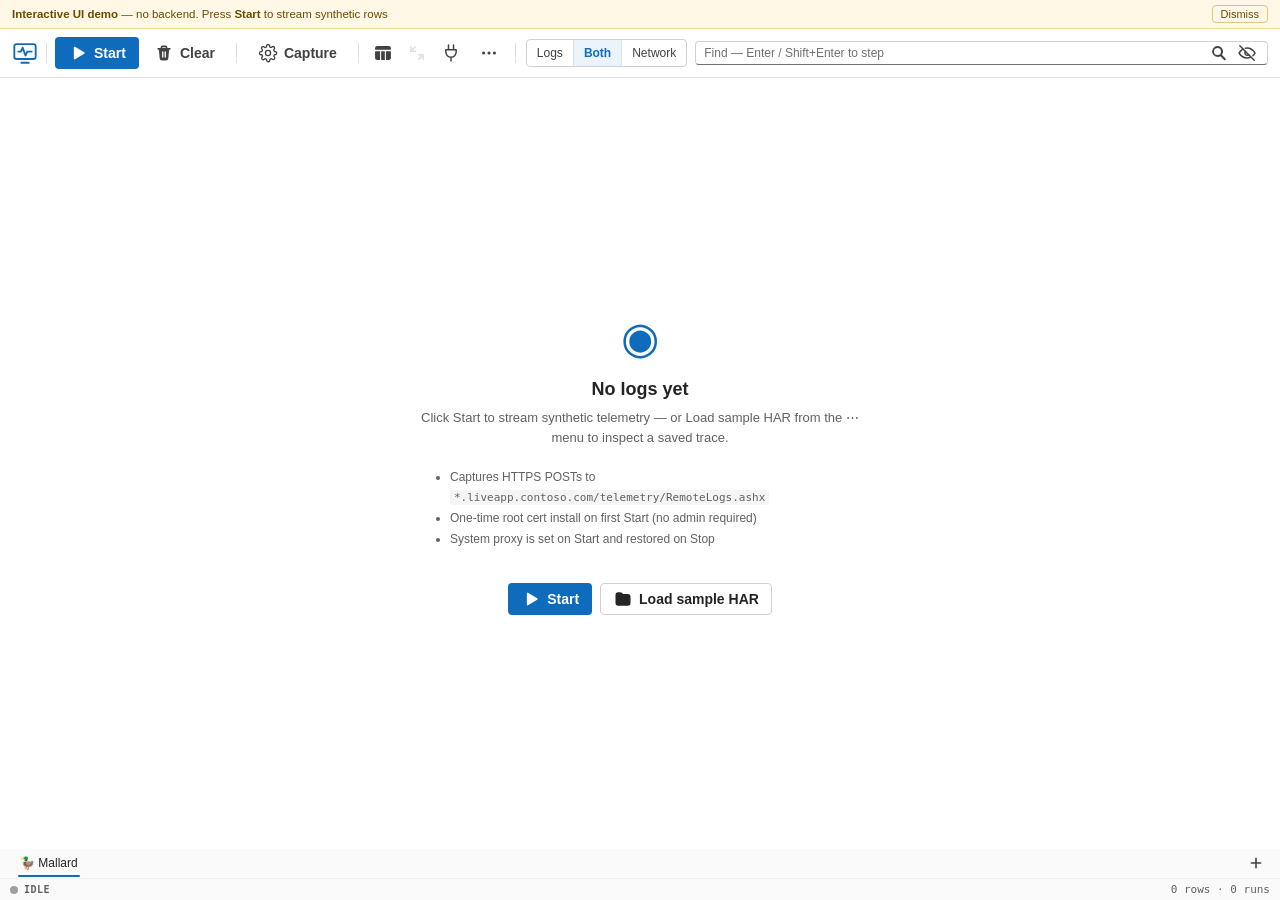
<file: demos/inspector-demo.html>
<!doctype html>
<html lang="en">
<head>
<meta charset="utf-8" />
<meta name="viewport" content="width=device-width, initial-scale=1" />
<title>Inspector — interactive UI demo</title>
<!--
  Inspector — static UI demo.

  A self-contained, client-only reproduction of the Inspector desktop app's
  interface. No backend, no network, no real telemetry: every row is generated
  in the browser, and all hosts / endpoints / class names are fictional
  ("Contoso Live"). Drop it anywhere and embed it with:

      <iframe src="inspector-demo.html" style="width:100%;height:720px;border:0"></iframe>

  Everything below is vanilla HTML/CSS/JS — no framework, no build step.
-->
<style>
/* ── Fluent UI v9 webLightTheme tokens ───────────────────────────────────── */
:root {
  --bg1: #ffffff;
  --bg1Hover: #f5f5f5;
  --bg1Pressed: #e0e0e0;
  --bg2: #fafafa;
  --bg2Hover: #f0f0f0;
  --bg2Selected: #e6e6e6;
  --bg3: #f5f5f5;
  --bg3Hover: #ebebeb;
  --bg4: #f0f0f0;
  --bg6: #e6e6e6;
  --fg1: #242424;
  --fg2: #424242;
  --fg3: #616161;
  --fg4: #707070;
  --fgDisabled: #bdbdbd;
  --fgOnBrand: #ffffff;
  --stroke1: #d1d1d1;
  --stroke1Hover: #c7c7c7;
  --stroke2: #e0e0e0;
  --stroke3: #f0f0f0;
  --brandFg1: #0f6cbd;
  --brandFg2: #115ea3;
  --brandBg: #0f6cbd;
  --brandBgHover: #115ea3;
  --brandBg2: #ebf3fc;
  --brandStroke1: #0f6cbd;
  --brandStroke2: #b4d6fa;
  --green: #0e700e;
  --greenBg3: #107c10;
  --red: #b10e1c;
  --marigold: #eaa300;
  --r-sm: 2px;
  --r-md: 4px;
  --r-lg: 6px;
  --r-circ: 10000px;
  --shadow4: 0 0 2px rgba(0,0,0,.12), 0 2px 4px rgba(0,0,0,.14);
  --shadow8: 0 0 2px rgba(0,0,0,.12), 0 4px 8px rgba(0,0,0,.14);
  --shadow16: 0 0 2px rgba(0,0,0,.12), 0 8px 16px rgba(0,0,0,.14);
  --font: 'Segoe UI', -apple-system, BlinkMacSystemFont, Roboto, 'Helvetica Neue', sans-serif;
  --mono: 'Cascadia Mono', 'Consolas', 'SF Mono', Menlo, monospace;
}

* { box-sizing: border-box; }

html, body {
  height: 100%;
  margin: 0;
  padding: 0;
  font-family: var(--font);
  background-color: var(--bg2);
  color: var(--fg1);
  overflow: hidden;
  font-size: 14px;
}

/* Thin scrollbars: the thumb is invisible at rest and only appears while the
   element is actively scrolling (the `is-scrolling` class is toggled globally)
   or while hovered, so scrollbars take no visual space while reading. */
::-webkit-scrollbar { width: 6px; height: 6px; }
::-webkit-scrollbar-track { background: transparent; }
::-webkit-scrollbar-corner { background: transparent; }
::-webkit-scrollbar-thumb { background: transparent; border-radius: 3px; }
.is-scrolling::-webkit-scrollbar-thumb { background: #c4c4c4; }
::-webkit-scrollbar-thumb:hover { background: #9a9a9a; }

/* Firefox has no ::-webkit-scrollbar; give its scroll containers the thin
   variant so they read the same, just without the auto-hide. */
@supports (scrollbar-width: thin) {
  .x-scroller, .x-detailbody, .x-popover, .x-menu, .x-rulelist, .x-mutelist, .x-payload {
    scrollbar-width: thin;
    scrollbar-color: #c4c4c4 transparent;
  }
}

button { font-family: inherit; }
input, select, textarea { font-family: inherit; }

/* ── App shell ───────────────────────────────────────────────────────────── */
#app { display: flex; flex-direction: column; height: 100vh; min-height: 0; background: var(--bg2); }
.x-body { flex: 1; display: flex; min-height: 0; min-width: 0; overflow: hidden; }
.x-tablewrap { flex: 1; min-width: 0; min-height: 0; display: flex; }

/* ── Generic Fluent-ish button ───────────────────────────────────────────── */
.f-btn {
  display: inline-flex; align-items: center; justify-content: center; gap: 6px;
  min-width: 32px; height: 32px; padding: 0 12px;
  border: 1px solid var(--stroke1); border-radius: var(--r-md);
  background: var(--bg1); color: var(--fg1);
  font-size: 14px; font-weight: 600; line-height: 20px; cursor: pointer;
  white-space: nowrap;
}
.f-btn:hover { background: var(--bg1Hover); border-color: var(--stroke1Hover); }
.f-btn:active { background: var(--bg1Pressed); }
.f-btn[disabled] { color: var(--fgDisabled); background: var(--bg4); border-color: var(--stroke2); cursor: default; }
.f-btn[disabled] svg { opacity: .45; }
.f-btn.icon-only { padding: 0; width: 32px; }
.f-btn.primary { background: var(--brandBg); border-color: transparent; color: var(--fgOnBrand); }
.f-btn.primary:hover { background: var(--brandBgHover); }
.f-btn.primary[disabled] { background: var(--bg4); color: var(--fgDisabled); }
.f-btn.subtle { background: transparent; border-color: transparent; color: var(--fg2); }
.f-btn.subtle:hover { background: var(--bg1Hover); color: var(--fg1); }
.f-btn.subtle[disabled] { background: transparent; border-color: transparent; color: var(--fgDisabled); }
.f-btn.sm { height: 24px; min-width: 24px; padding: 0 8px; font-size: 12px; line-height: 16px; }
.f-btn.sm.icon-only { width: 24px; padding: 0; }
.f-btn.checked { background: var(--brandBg2); color: var(--brandFg1); }
.f-btn.checked:hover { background: var(--brandBg2); }
.f-btn svg { flex-shrink: 0; }

/* ── Generic Fluent-ish input ────────────────────────────────────────────── */
.f-input {
  display: inline-flex; align-items: center; gap: 4px;
  height: 24px; padding: 0 8px; min-width: 0;
  background: var(--bg1); border: 1px solid var(--stroke1);
  border-bottom-color: var(--fg4);
  border-radius: var(--r-md);
}
.f-input.md { height: 32px; }
.f-input:focus-within { border-bottom: 2px solid var(--brandStroke1); padding-bottom: 0; }
.f-input > input {
  flex: 1; min-width: 0; border: none; outline: none; background: transparent;
  font-size: 12px; color: var(--fg1); padding: 0;
}
.f-input.md > input { font-size: 14px; }
.f-input > input::placeholder { color: var(--fg4); }

.f-select, .f-textarea {
  background: var(--bg1); border: 1px solid var(--stroke1); border-bottom-color: var(--fg4);
  border-radius: var(--r-md); color: var(--fg1); font-size: 12px; outline: none;
}
.f-select { height: 24px; padding: 0 6px; }
.f-textarea { padding: 5px 8px; font-family: var(--mono); font-size: 11px; resize: vertical; width: 100%; }

/* ── Fluent Switch ───────────────────────────────────────────────────────── */
.f-switch {
  position: relative; display: inline-flex; align-items: center; flex-shrink: 0;
  width: 40px; height: 20px; border-radius: var(--r-circ);
  border: 1px solid var(--fg3); background: transparent; padding: 0; cursor: pointer;
}
.f-switch::after {
  content: ""; position: absolute; left: 3px; top: 50%; transform: translateY(-50%);
  width: 14px; height: 14px; border-radius: 50%; background: var(--fg3);
  transition: left 100ms ease, background 100ms ease;
}
.f-switch:hover { border-color: var(--fg2); }
.f-switch:hover::after { background: var(--fg2); }
.f-switch[aria-checked="true"] { background: var(--brandBg); border-color: transparent; }
.f-switch[aria-checked="true"]::after { left: 23px; background: #fff; }
.f-switch[disabled] { border-color: var(--fgDisabled); cursor: default; }
.f-switch[disabled]::after { background: var(--fgDisabled); }
.f-switch[disabled][aria-checked="true"] { background: var(--fgDisabled); }
/* Armed chaos switch — marigold track instead of brand blue. */
.f-switch.armed[aria-checked="true"] { background: var(--marigold); }

/* ── Fluent Checkbox ─────────────────────────────────────────────────────── */
.f-check { display: inline-flex; align-items: center; gap: 6px; cursor: pointer; font-size: 11px; color: var(--fg2); }
.f-check .box {
  width: 16px; height: 16px; border: 1px solid var(--fg3); border-radius: var(--r-sm);
  display: inline-flex; align-items: center; justify-content: center; flex-shrink: 0;
}
.f-check[aria-checked="true"] .box { background: var(--brandBg); border-color: var(--brandBg); color: #fff; }
.f-check .box svg { display: none; }
.f-check[aria-checked="true"] .box svg { display: block; }

/* ── Divider ─────────────────────────────────────────────────────────────── */
.f-divider { height: 1px; background: var(--stroke2); border: 0; margin: 2px 0; }

/* ── Top bar ─────────────────────────────────────────────────────────────── */
.x-topbar {
  display: flex; align-items: center; flex-wrap: wrap;
  column-gap: 8px; row-gap: 8px; padding: 8px 12px;
  border-bottom: 1px solid var(--stroke2); background: var(--bg1); flex-shrink: 0;
}
.x-mark { display: inline-flex; align-items: center; color: var(--brandFg1); flex-shrink: 0; cursor: default; user-select: none; }
.x-leftgroup { display: inline-flex; align-items: center; gap: 6px; flex-shrink: 0; }
.x-zone { display: inline-flex; align-items: center; gap: 2px; flex-shrink: 0; }
.x-vdiv { width: 1px; height: 20px; background: var(--stroke2); flex-shrink: 0; margin: 0 2px; }
.x-minidiv { width: 1px; height: 16px; background: var(--stroke2); flex-shrink: 0; }
.x-filtergroup { display: flex; align-items: center; gap: 8px; flex: 1; min-width: 260px; }
.x-searchbox { flex: 1; min-width: 180px; }
.x-contentafter { display: inline-flex; align-items: center; gap: 4px; flex-shrink: 0; }
.x-findnav { display: inline-flex; align-items: center; gap: 2px; }
.x-findcount { font-size: 11px; color: var(--fg3); font-variant-numeric: tabular-nums; white-space: nowrap; padding-right: 2px; }
.x-findnavbtn {
  display: inline-flex; align-items: center; justify-content: center;
  border: none; background: transparent; cursor: pointer; color: var(--fg2);
  padding: 2px; border-radius: var(--r-sm);
}
.x-findnavbtn:hover { background: var(--bg1Hover); }
.x-findnavbtn[disabled] { color: var(--fgDisabled); cursor: default; background: transparent; }

/* Segmented Logs | Both | Network */
.x-segmented {
  display: inline-flex; height: 28px; border: 1px solid var(--stroke1);
  border-radius: var(--r-md); overflow: hidden; flex-shrink: 0;
}
.x-segment {
  border: none; border-right: 1px solid var(--stroke2); background: transparent;
  padding: 0 10px; height: 100%; font-size: 12px; font-family: var(--font);
  color: var(--fg2); cursor: pointer; display: inline-flex; align-items: center;
}
.x-segment:last-child { border-right: none; }
.x-segment:hover { background: var(--bg1Hover); }
.x-segment.active { background: var(--brandBg2); color: var(--brandFg1); font-weight: 600; }
.x-segment.active:hover { background: var(--brandBg2); }

/* Capture button corner badge */
.x-capturebtn { position: relative; overflow: visible; }
.x-badge {
  position: absolute; top: -3px; right: -3px;
  min-width: 16px; height: 16px; box-sizing: border-box; padding: 0 4px;
  border-radius: 999px; background: var(--brandBg); color: var(--fgOnBrand);
  font-size: 10px; font-weight: 600; line-height: 16px; font-variant-numeric: tabular-nums;
  display: inline-flex; align-items: center; justify-content: center;
  pointer-events: none; box-shadow: 0 0 0 1.5px var(--bg1);
}
.x-badge.armed { background: var(--marigold); color: var(--fg1); }
.x-badge.dot { min-width: 10px; width: 10px; height: 10px; padding: 0; }

/* MCP on-dot */
.x-mcpwrap { position: relative; display: inline-flex; }
.x-mcpdot {
  position: absolute; top: 4px; right: 4px; width: 8px; height: 8px; border-radius: 50%;
  background: var(--greenBg3); box-shadow: 0 0 0 1.5px var(--bg1); pointer-events: none; z-index: 1;
}

/* ── Table ───────────────────────────────────────────────────────────────── */
.x-table { flex: 1; display: flex; flex-direction: column; background: var(--bg1); min-width: 0; min-height: 0; position: relative; }
.x-headerviewport { flex-shrink: 0; overflow: hidden; }
.x-headerscroll { will-change: transform; }
.x-headerrow {
  display: flex; align-items: stretch; height: 26px;
  font-size: 10.5px; font-weight: 600; color: var(--fg3);
  text-transform: uppercase; letter-spacing: .5px;
  border-bottom: 1px solid var(--stroke2); background: var(--bg2);
  user-select: none; flex-shrink: 0; padding-left: 8px;
}
.x-hcell { position: relative; display: flex; align-items: center; flex-shrink: 0; padding-left: 4px; }
.x-hcell.flex { flex: 1; min-width: 0; }
.x-hlabel { overflow: hidden; white-space: nowrap; text-overflow: ellipsis; padding-right: 6px; cursor: pointer; flex: 1; min-width: 0; }
.x-hlabel.disabled { cursor: default; }
.x-sortglyph { font-size: 9px; margin-left: 2px; color: var(--fg2); }
.x-resize {
  position: absolute; top: 0; right: -4px; width: 8px; height: 100%;
  cursor: col-resize; background: transparent; z-index: 2;
  display: flex; align-items: center; justify-content: center;
}
.x-resize::after { content: ""; width: 1px; height: 14px; background: var(--stroke2); transition: background-color 80ms, height 80ms; }
.x-resize:hover::after { background: var(--brandStroke1); height: 100%; }
.x-resize.dragging::after { background: var(--brandStroke1); height: 100%; width: 2px; }

.x-listwrap { flex: 1; min-height: 0; position: relative; }
.x-scroller { position: absolute; inset: 0; overflow-x: hidden; overflow-y: auto; }
.x-spacer { position: relative; width: 100%; }

.x-row {
  position: absolute; left: 0; display: flex; align-items: center;
  height: 28px; padding: 0 8px;
  font-family: var(--mono); font-size: 11.5px; cursor: pointer;
  border-bottom: 1px solid var(--stroke3);
}
.x-row:hover { background: var(--bg1Hover); }
.x-row.selected { background: var(--bg2Selected); }
.x-row.match { background: rgba(255,196,0,.16); }
.x-row.match.selected { background: rgba(255,196,0,.24); }
.x-row.activematch { background: rgba(255,196,0,.34); box-shadow: inset 2px 0 0 #d9a400; }

.x-cellwrap { display: flex; align-items: center; flex-shrink: 0; padding-left: 4px; min-width: 0; }
.x-cellwrap.flex { flex: 1; min-width: 0; }
.x-cell { padding-right: 8px; overflow: hidden; white-space: nowrap; text-overflow: ellipsis; }
.x-timecell { color: var(--fg3); }
.x-tagcell { color: #0050a4; }
.x-nettagcell { color: #038387; font-weight: 600; letter-spacing: .3px; }
.x-hexcell { color: var(--fg4); font-size: 11px; }
.x-sessioncell { color: var(--fg3); }
.x-sourcecell { color: #605e5c; }
.x-messagecell { color: var(--fg1); flex: 1; min-width: 0; }

.x-pill {
  display: inline-flex; align-items: center; justify-content: center;
  padding: 0 5px; height: 16px; min-width: 44px; border-radius: 3px;
  font-size: 9px; font-weight: 700; letter-spacing: .3px; border: 1px solid;
  font-family: var(--mono);
}

.x-markerrow {
  position: absolute; left: 0; display: flex; align-items: center; gap: 10px;
  height: 28px; padding: 0 12px; font-family: var(--mono); font-size: 11px;
  background: var(--bg3); border-top: 1px solid var(--brandStroke2); border-bottom: 1px solid var(--brandStroke2);
}
.x-markerlabel { color: var(--brandFg1); font-weight: 600; white-space: nowrap; flex-shrink: 0; }
.x-markerrule { flex: 1; height: 1px; background: var(--brandStroke2); }
.x-markertime { color: var(--fg3); white-space: nowrap; flex-shrink: 0; }
.x-runrow {
  position: absolute; left: 0; display: flex; align-items: center; gap: 10px;
  height: 28px; padding: 0 12px; font-family: var(--mono); font-size: 11px;
  color: var(--fg3); background: var(--bg2);
}
.x-runrule { flex: 1; height: 1px; background: var(--stroke2); }

.x-livepill {
  position: absolute; bottom: 12px; left: 50%; transform: translateX(-50%);
  height: 28px; padding: 0 14px; border: none; border-radius: 14px;
  background: var(--brandBg); color: var(--fgOnBrand);
  font-family: var(--mono); font-size: 11px; font-weight: 600; letter-spacing: .3px;
  cursor: pointer; box-shadow: var(--shadow8);
  display: inline-flex; align-items: center; gap: 6px; z-index: 4;
}

/* Row appended while pinned to the live tail gets a quiet opacity fade. */
@keyframes rowEnter { from { opacity: 0; } to { opacity: 1; } }
.row-entering { animation: rowEnter 160ms ease-out both; will-change: opacity; }

/* ── Empty state ─────────────────────────────────────────────────────────── */
.x-empty {
  flex: 1; display: flex; flex-direction: column; align-items: center; justify-content: center;
  color: var(--fg3); background: var(--bg1); padding: 32px; text-align: center;
}
.x-empty .glyph { font-size: 44px; margin-bottom: 16px; color: var(--brandFg1); user-select: none; }
.x-empty .heading { font-size: 18px; font-weight: 600; color: var(--fg1); margin-bottom: 8px; }
.x-empty .body { font-size: 13px; max-width: 460px; line-height: 1.5; }
.x-empty ul { font-size: 12px; margin-top: 20px; color: var(--fg3); text-align: left; max-width: 460px; line-height: 1.7; }
.x-empty code { font-family: var(--mono); font-size: 11px; background: var(--bg3); padding: 1px 4px; border-radius: 3px; }
.x-empty .cta { margin-top: 22px; display: flex; gap: 8px; }

.x-filteredhint {
  position: absolute; top: 50%; left: 50%; transform: translate(-50%,-50%);
  display: flex; flex-direction: column; align-items: center; gap: 6px;
  max-width: 440px; padding: 0 24px; text-align: center;
}
.x-filteredhint .heading { font-size: 14px; font-weight: 600; color: var(--fg2); }
.x-filteredhint .sub { font-size: 12px; color: var(--fg3); line-height: 1.4; }
.x-chips { display: flex; flex-wrap: wrap; gap: 6px; justify-content: center; margin-top: 2px; }
.x-chip {
  display: inline-flex; align-items: center; gap: 5px;
  border: 1px solid var(--stroke1); border-radius: var(--r-md);
  background: var(--bg1); color: var(--fg2); font-size: 11.5px; font-family: var(--font);
  padding: 3px 8px; cursor: pointer;
}
.x-chip:hover { background: var(--bg1Hover); border-color: var(--stroke1Hover); }
.x-chip .xx { font-size: 10px; color: var(--fg3); }
.x-reset { border: none; background: transparent; color: var(--brandFg1); font-size: 11.5px; cursor: pointer; padding: 2px 4px; }
.x-reset:hover { text-decoration: underline; }
.x-note { font-size: 11px; color: var(--fg3); line-height: 1.4; margin-top: 4px; }

/* ── Details panel ───────────────────────────────────────────────────────── */
.x-detail {
  position: relative; display: flex; flex-direction: column;
  background: var(--bg1); border-left: 1px solid var(--stroke2);
  overflow: hidden; flex-shrink: 0;
}
.x-detailresize {
  position: absolute; top: 0; left: -4px; width: 8px; height: 100%;
  cursor: col-resize; background: transparent; z-index: 2;
  display: flex; align-items: center; justify-content: center;
}
.x-detailresize::after { content: ""; width: 1px; height: 24px; background: var(--stroke2); transition: background-color 80ms, height 80ms; }
.x-detailresize:hover::after, .x-detailresize.dragging::after { background: var(--brandStroke1); height: 100%; }
.x-detailhdr {
  display: flex; align-items: center; justify-content: space-between; gap: 6px;
  padding: 0 12px; border-bottom: 1px solid var(--stroke2); flex-shrink: 0; height: 40px;
}
.x-detailtitle { font-size: 13px; font-weight: 600; }
.x-detailactions { display: flex; align-items: center; gap: 2px; flex-shrink: 0; }
.x-detailbody { flex: 1; overflow-y: auto; scrollbar-gutter: stable; padding: 12px; font-size: 12px; position: relative; }
.x-field { display: grid; grid-template-columns: 108px 1fr; column-gap: 8px; row-gap: 4px; margin-bottom: 8px; align-items: baseline; }
.x-label { font-size: 10.5px; text-transform: uppercase; letter-spacing: .5px; color: var(--fg3); font-weight: 600; }
.x-value { font-family: var(--mono); color: var(--fg1); font-size: 11.5px; word-break: break-all; }
.x-sectiontitle {
  font-size: 11px; font-weight: 600; color: var(--fg3); text-transform: uppercase; letter-spacing: .5px;
  margin-bottom: 4px; margin-top: 12px; display: flex; justify-content: space-between; align-items: center;
}
.x-collapse { cursor: pointer; user-select: none; }
.x-collapse:hover { color: var(--fg2); }
.x-payloadwrap { position: relative; margin: 8px 0; }
.x-payload {
  font-family: var(--mono); font-size: 11.5px; white-space: pre-wrap; overflow-wrap: anywhere;
  background: var(--bg3); padding: 8px; border-radius: var(--r-md); color: var(--fg1);
  overflow: auto; max-height: 60vh; margin: 0;
}
.x-muterow { display: flex; gap: 6px; margin: 8px 0 4px; }
.x-urlvalue { font-family: var(--mono); font-size: 11.5px; color: var(--fg1); word-break: break-all; line-height: 1.45; }
.x-headertable { display: grid; grid-template-columns: minmax(90px, auto) 1fr; column-gap: 10px; row-gap: 3px; font-family: var(--mono); font-size: 11px; background: var(--bg3); padding: 8px; border-radius: var(--r-md); }
.x-hdrkey { color: var(--fg3); overflow-wrap: anywhere; }
.x-hdrval { color: var(--fg1); overflow-wrap: anywhere; }
.x-redacted { font-size: 10.5px; color: var(--fg3); margin-top: 6px; line-height: 1.4; }
.x-chaosbanner {
  display: flex; flex-direction: column; gap: 4px; padding: 8px 10px; margin-bottom: 10px;
  background: #fff8e6; border: 1px solid var(--marigold); border-radius: var(--r-md);
}
.x-chaostitle { font-size: 11.5px; font-weight: 700; color: #8a5a00; letter-spacing: .3px; }
.x-chaosnote { font-size: 11px; color: #7a5200; line-height: 1.4; }
.x-partrow { border-top: 1px solid var(--stroke2); padding-top: 6px; margin-top: 6px; }
.x-partrow:first-child { border-top: none; padding-top: 0; margin-top: 0; }
.x-partmeta { font-size: 10.5px; color: var(--fg3); margin-bottom: 4px; font-family: var(--mono); }

/* Hover-revealed copy affordances */
.copy-host { position: relative; }
.copy-host .copy-reveal {
  position: absolute; top: 6px; right: 8px; display: inline-flex; opacity: 0;
  transition: opacity 90ms ease-out; background: var(--bg1);
  border: 1px solid var(--stroke2); border-radius: 4px; box-shadow: 0 1px 2px rgba(0,0,0,.08);
}
.copy-host:hover .copy-reveal, .copy-host:focus-within .copy-reveal { opacity: 1; }
.copyable { cursor: pointer; border-radius: 3px; padding: 0 3px; margin: 0 -3px; transition: background-color 90ms ease-out; }
.copyable:hover { background: rgba(0,0,0,.06); }
.copied-toast {
  position: absolute; top: 46px; right: 14px; z-index: 10;
  padding: 3px 10px; border-radius: 5px; background: var(--bg1); color: var(--fg1);
  border: 1px solid var(--stroke2); font-size: 11px; font-weight: 600;
  box-shadow: 0 2px 8px rgba(0,0,0,.12);
  opacity: 0; transform: translateY(-4px);
  transition: opacity 130ms ease-out, transform 130ms ease-out; pointer-events: none;
}
.copied-toast.is-visible { opacity: 1; transform: translateY(0); }
.x-findhit { background: rgba(255,196,0,.24); border-radius: 2px; }
.x-findhit.active { background: rgba(255,196,0,.55); }

/* ── Bottom dock ─────────────────────────────────────────────────────────── */
.x-dock { flex-shrink: 0; min-width: 0; background: var(--bg2); }
.x-docrow { display: flex; align-items: flex-start; min-width: 0; height: 29px; }
.x-docrail { display: flex; align-items: flex-start; flex: 1; min-width: 0; height: 29px; }
.x-detailspacer { flex-shrink: 0; height: 29px; border-left: 1px solid var(--stroke2); }
.x-hscrollslot {
  display: flex; align-items: center; flex: 0 1 38%;
  min-width: clamp(140px, 24vw, 220px); max-width: 520px; height: 29px;
  padding: 0 8px 0 6px; border-left: 1px solid var(--stroke3);
}
/* Custom horizontal scrollbar. A real thumb element rather than
   ::-webkit-scrollbar styling, so it renders identically in Firefox. */
.x-hbar {
  position: relative; width: 100%; height: 6px;
  border-radius: var(--r-circ); background: var(--bg3); cursor: pointer;
}
.x-hbar:focus-visible { outline: 2px solid var(--brandStroke1); outline-offset: 2px; }
.x-hbar-thumb {
  position: absolute; top: 0; height: 6px; min-width: 24px;
  border-radius: var(--r-circ); background: var(--stroke1);
}
.x-hbar:hover .x-hbar-thumb, .x-hbar-thumb.dragging { background: var(--fg4); }

/* Tab strip */
.x-tabstrip { position: relative; display: flex; align-items: flex-start; flex: 1 1 auto; min-width: 0; height: 29px; padding: 0 8px; }
.x-tabviewport { flex: 1; min-width: 0; overflow-x: auto; overflow-y: hidden; scrollbar-width: none; }
.x-tabviewport::-webkit-scrollbar { display: none; }
.x-tablist { display: flex; align-items: center; gap: 0; width: max-content; min-width: 100%; height: 28px; }
.x-tabshell {
  position: relative; display: flex; align-items: center; flex: 0 1 auto;
  width: max-content; min-width: 80px; max-width: 180px; height: 28px;
  border: none; color: var(--fg2);
}
.x-tabshell:hover { background: var(--bg1Hover); color: var(--fg1); }
.x-tabshell.active { color: var(--fg1); }
.x-tabshell.active::after {
  content: ""; position: absolute; left: 10px; right: 10px; bottom: 0; height: 2px;
  border-radius: var(--r-circ); background: var(--brandStroke1);
}
.x-tabbtn {
  display: flex; align-items: center; gap: 6px; min-width: 0; width: 100%; height: 100%;
  padding: 0 12px; border: none; border-radius: inherit; background: transparent;
  color: inherit; cursor: default; text-align: left; font-family: var(--font); font-size: 12px;
}
.x-tabicon { display: inline-flex; flex-shrink: 0; }
.x-tabicon.live { color: var(--greenBg3); }
.x-tabicon.err { color: var(--red); font-weight: 700; }
.x-tabtitle { min-width: 0; overflow: hidden; text-overflow: ellipsis; white-space: nowrap; }
.x-tabcount { color: var(--fg3); font-size: 10px; font-variant-numeric: tabular-nums; flex-shrink: 0; }
.x-renamewrap { display: flex; align-items: center; width: 100%; height: 100%; padding: 0 6px; }
.x-renameinput {
  width: 100%; min-width: 0; height: 22px; padding: 1px 5px;
  border: 1px solid var(--brandStroke1); border-radius: var(--r-sm); outline: none;
  font-family: var(--font); font-size: 12px;
}
.x-tabadd { flex-shrink: 0; min-width: 26px; width: 26px; height: 26px; margin-top: 1px; padding: 0; }

/* Status bar */
.x-status {
  display: flex; align-items: center; justify-content: space-between; min-width: 0;
  height: 22px; padding: 2px 10px; border-top: 1px solid var(--stroke3);
  background: var(--bg2); color: var(--fg3); font-family: var(--mono); font-size: 11px;
}
.x-statusleft { display: flex; align-items: center; flex: 1; min-width: 0; gap: 10px; overflow: hidden; }
.x-statusright { display: flex; align-items: center; flex-shrink: 0; gap: 10px; padding-left: 10px; }
.x-statuspill { flex-shrink: 0; font-size: 10px; text-transform: uppercase; letter-spacing: .5px; font-weight: 600; display: inline-flex; align-items: center; }
.x-dot { display: inline-block; width: 8px; height: 8px; border-radius: 50%; margin-right: 6px; }
.x-dot.running { background: #107c10; }
.x-dot.idle { background: #a0a0a0; }
.x-dot.error { background: #b00020; }
.x-dot.transitioning { background: #f7b500; }
.x-secondary { min-width: 0; overflow: hidden; text-overflow: ellipsis; white-space: nowrap; }
.x-statuserror { min-width: 0; overflow: hidden; text-overflow: ellipsis; white-space: nowrap; color: #b00020; }
.x-statusbtn {
  flex-shrink: 0; border: none; background: transparent; padding: 1px 5px;
  border-radius: var(--r-sm); color: var(--fg2); cursor: pointer; font-family: inherit; font-size: inherit;
}
.x-statusbtn:hover { color: var(--fg1); background: var(--bg1Hover); }
.x-warnbadge {
  display: inline-flex; align-items: center; height: 16px; padding: 0 6px;
  border-radius: var(--r-circ); background: var(--marigold); color: #000;
  font-size: 10px; font-weight: 600; font-family: var(--font);
}

/* ── Overlay: popovers, menus, tooltips ──────────────────────────────────── */
#overlay { position: fixed; inset: 0; pointer-events: none; z-index: 100; }
#overlay > * { pointer-events: auto; }
.x-scrim { position: fixed; inset: 0; pointer-events: auto; }
.x-popover {
  position: fixed; background: var(--bg1); border: 1px solid var(--stroke2);
  border-radius: var(--r-lg); box-shadow: var(--shadow16); padding: 12px;
  max-height: 85vh; overflow-y: auto; overflow-x: hidden;
}
.x-menu {
  position: fixed; background: var(--bg1); border: 1px solid var(--stroke2);
  border-radius: var(--r-md); box-shadow: var(--shadow16); padding: 4px; min-width: 180px;
  max-height: 70vh; overflow-y: auto;
}
.x-menuitem {
  display: flex; align-items: center; gap: 8px; width: 100%;
  padding: 6px 10px; border: none; background: transparent; border-radius: var(--r-md);
  font-size: 14px; color: var(--fg1); cursor: pointer; text-align: left; font-family: var(--font);
}
.x-menuitem:hover { background: var(--bg1Hover); }
.x-menuitem[disabled] { color: var(--fgDisabled); cursor: default; background: transparent; }
.x-menuitem .tick { width: 16px; flex-shrink: 0; display: inline-flex; color: var(--fg1); }
.x-menudivider { height: 1px; background: var(--stroke2); margin: 4px 6px; }
.x-tooltip {
  position: fixed; background: var(--bg1); color: var(--fg1);
  border: 1px solid var(--stroke2); border-radius: var(--r-md);
  box-shadow: var(--shadow4); padding: 6px 10px; font-size: 12px; line-height: 1.4;
  max-width: 320px; z-index: 200; pointer-events: none;
}
.x-tooltip b { font-weight: 600; }

/* ── Capture config panel ────────────────────────────────────────────────── */
.x-cfg { display: flex; flex-direction: column; gap: 10px; min-width: 360px; max-width: 440px; }
.x-cfghdr { display: flex; align-items: center; gap: 5px; min-height: 20px; }
.x-cfglabel { font-size: 10.5px; text-transform: uppercase; letter-spacing: .5px; color: var(--fg3); font-weight: 600; }
.x-info { display: inline-flex; align-items: center; color: var(--fg3); cursor: help; }
.x-info:hover { color: var(--fg2); }
.x-hint { font-size: 11px; color: var(--fg3); line-height: 1.4; }
.x-err { font-size: 11px; color: var(--red); line-height: 1.4; }
.x-list { display: flex; flex-direction: column; gap: 6px; }
.x-listrow { display: flex; align-items: center; justify-content: space-between; gap: 8px; }
.x-listtext { display: flex; flex-direction: column; gap: 1px; min-width: 0; }
.x-listname { font-family: var(--mono); font-size: 11.5px; font-weight: 600; color: var(--fg1); overflow: hidden; text-overflow: ellipsis; white-space: nowrap; }
.x-listsub { font-size: 10px; color: var(--fg3); line-height: 1.35; overflow: hidden; text-overflow: ellipsis; white-space: nowrap; }
.x-listctl { display: flex; align-items: center; gap: 2px; flex-shrink: 0; }
.x-rulelist { display: flex; flex-direction: column; gap: 2px; max-height: 180px; overflow-y: auto; }
.x-rulerow { display: flex; align-items: center; gap: 6px; }
.x-rulevalue { font-family: var(--mono); font-size: 11px; color: var(--fg2); overflow: hidden; text-overflow: ellipsis; white-space: nowrap; flex: 1; min-width: 0; }
.x-addrow { display: flex; gap: 6px; align-items: center; }
.x-addarea { display: flex; flex-direction: column; gap: 6px; }
.x-kindtoggle { display: inline-flex; border: 1px solid var(--stroke1); border-radius: var(--r-md); overflow: hidden; flex-shrink: 0; }
.x-kindbtn {
  border: none; background: transparent; padding: 0 8px; height: 24px;
  font-size: 11px; cursor: pointer; text-align: center; color: var(--fg2);
}
.x-kindbtn:hover { background: var(--bg1Hover); }
.x-kindbtn.active { background: var(--brandBg2); color: var(--brandFg1); font-weight: 600; }
.x-kindbtn.active:hover { background: var(--brandBg2); }
.x-kindbtn.keep { background: var(--bg3); color: var(--fg3); }
.x-kindbtn.keep:hover { background: var(--bg3); }
.x-legseg { width: 58px; box-sizing: border-box; flex-shrink: 0; }
/* The three content-filter scopes share one width so url / header / body read as
   an aligned set rather than three differently-sized chips. */
.x-scopeseg { width: 52px; box-sizing: border-box; flex-shrink: 0; }
/* The `!` negate toggle lives INSIDE the filter box, so the row reads as one
   sentence: "filter by ! <value> in url header body". */
.x-negbtn {
  width: 18px; height: 18px; padding: 0; margin-right: 2px; flex-shrink: 0;
  border-radius: var(--r-sm); font-weight: 700; line-height: 1;
}
.x-negbtn.active { background: var(--brandBg2); color: var(--brandFg1); }
.x-negbtn.active:hover { background: var(--brandBg2); }
.x-urlreveal.open { max-height: 64px; opacity: 1; padding-top: 6px; }
/* Label sized to its BOLD width so selecting an option can never resize the button. */
.x-reserve { display: inline-grid; justify-items: center; }
.x-reserve > span { grid-area: 1 / 1; }
.x-reserve > .ghost { font-weight: 600; visibility: hidden; }
.x-sublabel { font-size: 11px; color: var(--fg2); width: 56px; flex-shrink: 0; }
.x-chaoseditor, .x-chaosgroup { display: flex; flex-direction: column; gap: 6px; }
.x-chaosfield { display: flex; align-items: center; gap: 6px; }
.x-fullwidth { width: 100%; }
.x-urlreveal { overflow: hidden; max-height: 0; opacity: 0; transition: max-height 160ms ease, opacity 120ms ease; }
.x-urlreveal.open { max-height: 48px; opacity: 1; padding-top: 6px; }
.x-leghead { display: flex; align-items: center; gap: 6px; }
.x-leglabel { width: 71px; flex-shrink: 0; font-size: 10px; text-transform: uppercase; letter-spacing: .5px; color: var(--fg3); font-weight: 600; cursor: help; }
.x-legchildren { display: flex; flex-direction: column; gap: 6px; border-left: 1px solid var(--stroke2); padding-left: 12px; margin-left: 2px; }
.x-numchip { width: 64px; }
.x-rightcol { width: 67px; min-width: 67px; flex-shrink: 0; }
.x-suffix { font-size: 11px; color: var(--fg3); }
.x-commitfoot { display: flex; align-items: center; justify-content: space-between; gap: 6px; }
.x-previewmuted { color: var(--fg3); }
.x-testok { font-size: 11px; color: var(--green); font-family: var(--mono); }
.x-testno { font-size: 11px; color: var(--fg3); }
.x-cfgfooter { display: flex; align-items: center; justify-content: space-between; gap: 8px; }
.x-path { font-family: var(--mono); font-size: 10px; color: var(--fg4); overflow: hidden; text-overflow: ellipsis; white-space: nowrap; flex: 1; min-width: 0; }
.x-methods { position: relative; flex: 1; min-width: 0; }

/* MCP panel */
.x-mcp { display: flex; flex-direction: column; gap: 10px; min-width: 380px; max-width: 460px; }
.x-mcptitle { font-size: 13px; font-weight: 600; color: var(--fg1); }
.x-urlrow { display: flex; align-items: center; gap: 6px; background: var(--bg3); border-radius: var(--r-md); padding: 4px 4px 4px 8px; }
.x-url { font-family: var(--mono); font-size: 11.5px; color: var(--fg1); flex: 1; min-width: 0; overflow: hidden; text-overflow: ellipsis; white-space: nowrap; }
.x-cmdrow { display: flex; align-items: center; gap: 6px; }
.x-cmdlabel { font-size: 11px; color: var(--fg2); width: 78px; flex-shrink: 0; }
.x-cmd {
  font-family: var(--mono); font-size: 10.5px; color: var(--fg2); flex: 1; min-width: 0;
  overflow: hidden; text-overflow: ellipsis; white-space: nowrap;
  background: var(--bg3); border-radius: var(--r-sm); padding: 2px 6px;
}
.x-tools { font-family: var(--mono); font-size: 10px; color: var(--fg3); line-height: 1.4; word-break: break-word; }

/* Mute panel */
.x-mute { display: flex; flex-direction: column; gap: 8px; min-width: 300px; max-width: 380px; }
.x-mutetitle { font-size: 12px; font-weight: 600; }
.x-mutescope { font-size: 11px; color: var(--fg3); line-height: 1.4; }
.x-mutelist { display: flex; flex-direction: column; gap: 4px; max-height: 240px; overflow-y: auto; }
.x-muterow2 { display: flex; align-items: center; gap: 6px; }
.x-mutekind { font-size: 10px; text-transform: uppercase; letter-spacing: .3px; color: var(--fg3); font-weight: 600; flex-shrink: 0; width: 58px; }
.x-muteval { font-family: var(--mono); font-size: 11px; color: var(--fg1); overflow: hidden; text-overflow: ellipsis; white-space: nowrap; flex: 1; min-width: 0; }
.x-muteactions { display: flex; justify-content: space-between; gap: 6px; }

/* ── Demo ribbon ─────────────────────────────────────────────────────────── */
.x-demoribbon {
  display: flex; align-items: center; gap: 8px; flex-shrink: 0;
  padding: 5px 12px; background: #fff8e6; border-bottom: 1px solid #f0d998;
  font-size: 11.5px; color: #6b4b00;
}
.x-demoribbon b { font-weight: 600; }
.x-demoribbon .spacer { flex: 1; }
.x-demoribbon button {
  border: 1px solid #e0c684; background: transparent; color: #6b4b00;
  border-radius: var(--r-md); font-size: 11px; padding: 2px 8px; cursor: pointer;
}
.x-demoribbon button:hover { background: #fdf0d0; }

@media (prefers-reduced-motion: reduce) {
  .row-entering { animation: none; }
  .x-urlreveal { transition-duration: .01ms; }
}
</style>
</head>
<body>
<div id="app"></div>
<div id="overlay"></div>
<script>
"use strict";

/* ═══════════════════════════════════════════════════════════════════════════
   Inspector — static UI demo

   Client-only reproduction of the Inspector desktop app. There is no proxy,
   no capture, and no real telemetry: "Start" runs a generator that emits
   synthetic rows on a timer. Every hostname, URL, class name, ULS tag and
   message below is fictional.
   ═════════════════════════════════════════════════════════════════════════ */

/* ── Tiny DOM helpers ────────────────────────────────────────────────────── */

/** el("div.foo#bar", {attrs}, ...children) → HTMLElement */
function el(spec, props, ...children) {
  const m = /^([a-zA-Z0-9-]*)((?:[.#][^.#]+)*)$/.exec(spec) || [];
  const tag = m[1] || "div";
  const node = document.createElement(tag);
  const rest = m[2] || "";
  const classes = [];
  let id = "";
  rest.replace(/([.#])([^.#]+)/g, (_, sig, val) => {
    if (sig === ".") classes.push(val);
    else id = val;
    return "";
  });
  if (classes.length) node.className = classes.join(" ");
  if (id) node.id = id;
  if (props) {
    for (const k of Object.keys(props)) {
      const v = props[k];
      if (v === null || v === undefined || v === false) continue;
      if (k === "class") node.className = (node.className ? node.className + " " : "") + v;
      else if (k === "style" && typeof v === "object") Object.assign(node.style, v);
      else if (k === "html") node.innerHTML = v;
      else if (k === "text") node.textContent = v;
      else if (k.startsWith("on") && typeof v === "function") node.addEventListener(k.slice(2).toLowerCase(), v);
      else if (k === "dataset") Object.assign(node.dataset, v);
      else if (v === true) node.setAttribute(k, "");
      else node.setAttribute(k, String(v));
    }
  }
  add(node, children);
  return node;
}
function add(parent, kids) {
  for (const c of kids) {
    if (c === null || c === undefined || c === false || c === true) continue;
    if (Array.isArray(c)) add(parent, c);
    else if (typeof c === "string" || typeof c === "number") parent.appendChild(document.createTextNode(String(c)));
    else parent.appendChild(c);
  }
}
function clear(node) { while (node.firstChild) node.removeChild(node.firstChild); }

/* ── Icons (inline SVG, currentColor) ────────────────────────────────────── */
const F = (vb, body, size) =>
  `<svg viewBox="0 0 ${vb} ${vb}" width="${size || 20}" height="${size || 20}" fill="currentColor" aria-hidden="true">${body}</svg>`;
const S = (vb, body, size, w) =>
  `<svg viewBox="0 0 ${vb} ${vb}" width="${size || 20}" height="${size || 20}" fill="none" stroke="currentColor" stroke-width="${w || 1.7}" stroke-linecap="round" stroke-linejoin="round" aria-hidden="true">${body}</svg>`;

const ICON = {
  logo: S(28, '<rect x="2.5" y="4.5" width="23" height="16" rx="2.5"/><path d="M6.8 12.5h2.7l2-4.2 3 8.4 2-4.2h4.7"/><path d="M10 24.5h8"/>', 26, 2),
  play: F(24, '<path d="M7.4 4.6a1 1 0 011-.03l11 6.6a1 1 0 010 1.72l-11 6.6A1 1 0 017 18.6V5.46a1 1 0 01.4-.86z"/>', 20),
  stop: F(24, '<rect x="6" y="6" width="12" height="12" rx="1.6"/>', 20),
  trash: F(24, '<path d="M10 3a2 2 0 00-2 2v1H5a1 1 0 100 2h.9l.9 10.2A3 3 0 009.8 21h4.4a3 3 0 003-2.8L18.1 8H19a1 1 0 100-2h-3V5a2 2 0 00-2-2h-4zm0 3V5h4v1h-4zm.5 4a.8.8 0 01.8.8v6a.8.8 0 11-1.6 0v-6a.8.8 0 01.8-.8zm3 0a.8.8 0 01.8.8v6a.8.8 0 11-1.6 0v-6a.8.8 0 01.8-.8z"/>', 20),
  download: F(24, '<path d="M12 3a1 1 0 011 1v9.6l2.3-2.3a1 1 0 111.4 1.4l-4 4a1 1 0 01-1.4 0l-4-4a1 1 0 111.4-1.4l2.3 2.3V4a1 1 0 011-1zM4.5 17a1 1 0 011 1v1.2c0 .2.1.3.3.3h12.4c.2 0 .3-.1.3-.3V18a1 1 0 112 0v1.2a2.3 2.3 0 01-2.3 2.3H5.8a2.3 2.3 0 01-2.3-2.3V18a1 1 0 011-1z"/>', 20),
  folder: F(24, '<path d="M3 7.2A3.2 3.2 0 016.2 4h2.5c.8 0 1.6.3 2.2.9l1.2 1.1h5.7A3.2 3.2 0 0121 9.2v7.6a3.2 3.2 0 01-3.2 3.2H6.2A3.2 3.2 0 013 16.8V7.2z"/>', 20),
  filter: F(20, '<path d="M3 5.2c0-.7.6-1.2 1.2-1.2h11.6c.7 0 1.2.5 1.2 1.2 0 .3-.1.6-.3.8l-4.2 4.9v4a1.2 1.2 0 01-.7 1.1l-2.2 1a1.2 1.2 0 01-1.7-1.1v-5L3.3 6c-.2-.2-.3-.5-.3-.8z"/>', 20),
  search: F(20, '<path d="M8.5 3a5.5 5.5 0 014.35 8.87l3.64 3.63a1 1 0 01-1.42 1.42l-3.63-3.64A5.5 5.5 0 118.5 3zm0 2a3.5 3.5 0 100 7 3.5 3.5 0 000-7z"/>', 20),
  columns: F(24, '<path d="M5 3.5h14A2.5 2.5 0 0121.5 6v2H2.5V6A2.5 2.5 0 015 3.5zM2.5 9.8h6v10.7H5A2.5 2.5 0 012.5 18V9.8zm7.3 0h4.4v10.7H9.8V9.8zm5.7 0h6V18a2.5 2.5 0 01-2.5 2.5h-3.5V9.8z"/>', 20),
  span: F(24, '<path d="M4.6 3.6a1 1 0 011 1v2.9l3.5-3.5a1 1 0 111.4 1.4L7 8.9h2.9a1 1 0 110 2H4.6a1 1 0 01-1-1V4.6a1 1 0 011-1zm14.8 16.8a1 1 0 01-1-1v-2.9l-3.5 3.5a1 1 0 01-1.4-1.4l3.5-3.5h-2.9a1 1 0 110-2h5.3a1 1 0 011 1v5.3a1 1 0 01-1 1z"/>', 20),
  more: F(24, '<circle cx="5.5" cy="12" r="1.9"/><circle cx="12" cy="12" r="1.9"/><circle cx="18.5" cy="12" r="1.9"/>', 20),
  chevUp: F(20, '<path d="M4.3 12.3a1 1 0 001.4 0L10 8l4.3 4.3a1 1 0 001.4-1.42l-5-5a1 1 0 00-1.4 0l-5 5a1 1 0 000 1.42z"/>', 16),
  chevDown: F(20, '<path d="M15.7 7.7a1 1 0 00-1.4 0L10 12 5.7 7.7a1 1 0 00-1.4 1.42l5 5a1 1 0 001.4 0l5-5a1 1 0 000-1.42z"/>', 16),
  chevRight: F(20, '<path d="M7.7 4.3a1 1 0 000 1.4L12 10l-4.3 4.3a1 1 0 001.42 1.4l5-5a1 1 0 000-1.4l-5-5a1 1 0 00-1.42 0z"/>', 14),
  gear: S(24, '<circle cx="12" cy="12" r="3.1"/><path d="M19.2 14.9a1.5 1.5 0 00.3 1.7l.05.05a1.9 1.9 0 11-2.7 2.7l-.05-.05a1.5 1.5 0 00-1.7-.3 1.5 1.5 0 00-.9 1.4v.15a1.9 1.9 0 11-3.8 0v-.08a1.5 1.5 0 00-1-1.37 1.5 1.5 0 00-1.7.3l-.05.05a1.9 1.9 0 11-2.7-2.7l.05-.05a1.5 1.5 0 00.3-1.7 1.5 1.5 0 00-1.37-.9H3.7a1.9 1.9 0 110-3.8h.08a1.5 1.5 0 001.37-1 1.5 1.5 0 00-.3-1.7l-.05-.05a1.9 1.9 0 112.7-2.7l.05.05a1.5 1.5 0 001.7.3h.07a1.5 1.5 0 00.9-1.37V3.7a1.9 1.9 0 113.8 0v.08a1.5 1.5 0 00.9 1.37 1.5 1.5 0 001.7-.3l.05-.05a1.9 1.9 0 112.7 2.7l-.05.05a1.5 1.5 0 00-.3 1.7v.07a1.5 1.5 0 001.37.9h.15a1.9 1.9 0 110 3.8h-.08a1.5 1.5 0 00-1.37.9z"/>', 20, 1.6),
  plug: S(24, '<path d="M9 2.5v5.5M15 2.5v5.5M5.8 8h12.4v2.9a6.2 6.2 0 11-12.4 0V8zM12 17.1v4.4"/>', 20, 1.8),
  eyeOff: S(20, '<path d="M2.8 2.8l14.4 14.4"/><path d="M8.3 8.4a2.4 2.4 0 003.3 3.4"/><path d="M6 6.2C4.2 7.2 2.8 8.9 2 10c1.3 2.1 4.3 5 8 5 1.2 0 2.4-.3 3.4-.9M15.9 12.7c1-.8 1.7-1.9 2.1-2.7-1.3-2.1-4.3-5-8-5-.6 0-1.1.1-1.7.2"/>', 20, 1.5),
  dismiss: F(20, '<path d="M4.3 4.3a1 1 0 011.4 0L10 8.6l4.3-4.3a1 1 0 111.4 1.4L11.4 10l4.3 4.3a1 1 0 01-1.4 1.4L10 11.4l-4.3 4.3a1 1 0 01-1.4-1.4L8.6 10 4.3 5.7a1 1 0 010-1.4z"/>', 16),
  addSm: F(20, '<path d="M10 3.2a1 1 0 011 1V9h4.8a1 1 0 110 2H11v4.8a1 1 0 11-2 0V11H4.2a1 1 0 110-2H9V4.2a1 1 0 011-1z"/>', 16),
  info: F(16, '<path d="M8 1.4a6.6 6.6 0 110 13.2A6.6 6.6 0 018 1.4zm0 5.3a.65.65 0 00-.65.65v4a.65.65 0 101.3 0v-4A.65.65 0 008 6.7zm0-2.5a.85.85 0 100 1.7.85.85 0 000-1.7z"/>', 16),
  copy: S(16, '<rect x="5.6" y="5.6" width="8.1" height="8.9" rx="1.5"/><path d="M10.4 3.6v-.3c0-1-.8-1.8-1.8-1.8H4.1c-1 0-1.8.8-1.8 1.8v5.1c0 .7.4 1.3 1 1.6"/>', 16, 1.25),
  check: F(16, '<path d="M13.5 4.4a.8.8 0 011.2 1.05l-7.2 8a.8.8 0 01-1.15.05L2.9 10.1a.8.8 0 011.1-1.15l2.85 2.7 6.65-7.25z"/>', 16),
  doc: S(16, '<path d="M3.6 2.7c0-.65.5-1.2 1.15-1.2h3.9l3.75 3.75v7.05c0 .65-.5 1.2-1.15 1.2H4.75c-.65 0-1.15-.55-1.15-1.2V2.7z"/><path d="M8.4 1.5v3.9h3.9"/>', 15, 1.2),
  record: F(16, '<circle cx="8" cy="8" r="4.4"/>', 14),
};

/* ── Formatters (ported from src/renderer/src/utils/formatters.ts) ───────── */
function formatTime(ts) {
  if (!ts) return "—";
  const d = new Date(ts);
  return d.toLocaleTimeString("en-US", { hour12: false }) + "." + String(d.getMilliseconds()).padStart(3, "0");
}
function formatDateTime(ts) {
  if (!ts) return "—";
  const d = new Date(ts);
  return d.toLocaleDateString("en-CA") + " " + d.toLocaleTimeString("en-US", { hour12: false }) + "." +
    String(d.getMilliseconds()).padStart(3, "0");
}
function truncateStr(s, max) { if (!s) return ""; return s.length <= max ? s : s.slice(0, max) + "…"; }
function shortSessionId(s) {
  if (!s) return "";
  if (s.startsWith("snapRequestID_")) return "snap:" + s.slice(14, 22);
  return s.slice(0, 8);
}
function prettyJson(v) { try { return JSON.stringify(v, null, 2); } catch { return String(v); } }
function prettyJsonText(t) { try { return JSON.stringify(JSON.parse(t), null, 2); } catch { return t; } }
function looksLikeJson(t) {
  const s = (t || "").trim();
  if (!s.length || (s[0] !== "{" && s[0] !== "[")) return false;
  try { JSON.parse(s); return true; } catch { return false; }
}
function formatBytes(n) {
  if (!Number.isFinite(n) || n < 0) return "—";
  if (n < 1024) return n + " B";
  if (n < 1048576) return (n / 1024).toFixed(1) + " KB";
  return (n / 1048576).toFixed(1) + " MB";
}
function escapeRegex(s) { return String(s).replace(/[.*+?^${}()|[\]\\]/g, "\\$&"); }

/* ── Level + status pill palettes ────────────────────────────────────────── */
const LEVEL_STYLES = {
  Error:     { background: "#fde7e9", text: "#b00020", border: "#f6a5b2", label: "ERR" },
  Warning:   { background: "#fff4ce", text: "#8a5a00", border: "#f7d774", label: "WARN" },
  Important: { background: "#e6f1ff", text: "#0050a4", border: "#a7c8f5", label: "IMP" },
  Info:      { background: "#f3f2f1", text: "#605e5c", border: "#e1dfdd", label: "INFO" },
  Verbose:   { background: "#f5f5f5", text: "#797775", border: "#e8e8e8", label: "VERB" },
  Spam:      { background: "#fafafa", text: "#a19f9d", border: "#ededed", label: "SPAM" },
};
const LEVEL_CODE = { Error: 1, Warning: 2, Important: 3, Info: 4, Verbose: 5, Spam: 6 };
function levelStyle(l) { return LEVEL_STYLES[l] || LEVEL_STYLES.Info; }

const ST_GREEN  = { background: "#dff6dd", text: "#0b6a0b", border: "#a7d8a7" };
const ST_CYAN   = { background: "#d8f0f5", text: "#00606e", border: "#a3d6e0" };
const ST_ORANGE = { background: "#fde9d9", text: "#8a4b00", border: "#f3c79b" };
const ST_RED    = { background: "#fde7e9", text: "#b00020", border: "#f6a5b2" };
const ST_GREY   = { background: "#f3f2f1", text: "#605e5c", border: "#e1dfdd" };
function statusStyle(s) {
  if (s >= 200 && s < 300) return ST_GREEN;
  if (s >= 300 && s < 400) return ST_CYAN;
  if (s >= 400 && s < 500) return ST_ORANGE;
  if (s >= 500 && s < 600) return ST_RED;
  return ST_GREY;
}
function statusLabel(s) { return s > 0 ? String(s) : "—"; }

function pill(style, label) {
  return el("span.x-pill", {
    style: { backgroundColor: style.background, color: style.text, borderColor: style.border },
  }, label);
}

/* ═══════════════════════════════════════════════════════════════════════════
   FICTIONAL DATA MODEL

   All hosts, classes, tags, sources and messages below are invented for this
   demo. They mirror the *shape* of real telemetry, not its content.
   ═════════════════════════════════════════════════════════════════════════ */

const LOG_ENDPOINT = "https://liveapp.contoso.com/telemetry/RemoteLogs.ashx";

/** The built-in network classes the demo ships with. */
const BUILTIN_CLASSES = ["Thumbnail", "Session", "Items", "Asset", "Media", "Embed", "Embed assets", "Contoso Calling"];

/**
 * The Category shown for a row that records a TLS connection to a host we do NOT
 * decrypt (the `showUndecryptedHosts` discovery aid). Deliberately not a member of
 * BUILTIN_CLASSES — those are URL classifiers that double as chaos targets, and a
 * connection we never decrypt has no URL and cannot be faulted. Reserved against
 * custom Record labels instead, so the Category column can't show two shapes under
 * one name.
 */
const UNDECRYPTED_CLASS = "Undecrypted";

const BUILTIN_CLASS_INFO = {
  Thumbnail: "liveapp · /GetThumbnailUrl.ashx",
  Session: "liveapp · /session.aspx",
  Items: "liveapp · /items — slide data + thumbnails (multipart)",
  Asset: "res-*.cdn.contoso.net · /live/… — JS / CSS / image (size only)",
  Media: "video/audio — *-media.contoso.io/transform/…",
  Embed: "Drive · /embed.aspx — embed host page",
  "Embed assets": "res-*.cdn.contoso.net · /files/…/embed-bundle — embed player bundle",
  "Contoso Calling": "calling.contoso.com (+ subdomains) — every request",
};

/** Seeded hosts the demo proxy would decrypt. Fictional. */
const BUILTIN_HOSTS = [
  { id: "liveapp", label: "Live App", hostnames: ["liveapp.contoso.com", "*.liveapp.contoso.com"], enabled: true, builtin: true },
  { id: "cdn", label: "Static CDN — assets", hostnames: ["res-*.cdn.contoso.net", "res.cdn.contoso.net"], enabled: true, builtin: true },
  { id: "media", label: "Media — video / audio transcode", hostnames: ["*-media.contoso.io", "media.contoso.io"], enabled: true, builtin: true },
  { id: "drive", label: "Drive / Storage", hostnames: ["*.contoso-drive.com", "*.contoso-drive-df.com"], enabled: true, builtin: true },
  { id: "calling", label: "Contoso Calling", hostnames: ["calling.contoso.com", "*.calling.contoso.com"], enabled: true, builtin: true },
];

/** Hosts a capture sees but never decrypts — the discovery rows' source. */
const UNDECRYPTED_HOSTS = [
  "telemetry.contoso-analytics.com",
  "cdn.thirdparty-fonts.net",
  "push.contoso-notify.com",
  "beacon.adtech-example.net",
  "ocsp.digicert-example.com",
  "settings.contoso-cloud.com",
];

/**
 * Automatic titles for capture tabs: `<emoji> <Animal>`, ported from the app's
 * capture-title.ts. The animal is a specific breed or species rather than its
 * category — `Labrador`, not `Dog` — so several entries share an emoji: the glyph
 * reads as the family and the word carries the identity. Emoji are single code
 * points (a ZWJ sequence that fails to ligate would double the tab's leading
 * width) and names are capped at 11 characters to fit the 180px tab cap.
 */
const CAPTURE_ANIMALS = [
  ["🐕", "Labrador"],
  ["🐕", "Beagle"],
  ["🐕", "Husky"],
  ["🐕", "Collie"],
  ["🐕", "Corgi"],
  ["🐕", "Mastiff"],
  ["🐕", "Whippet"],
  ["🐕", "Spaniel"],
  ["🐩", "Poodle"],
  ["🐈", "Siamese"],
  ["🐈", "Bengal"],
  ["🐈", "Persian"],
  ["🐈", "Ragdoll"],
  ["🐈", "Manx"],
  ["🐈", "Birman"],
  ["🐆", "Lynx"],
  ["🐆", "Ocelot"],
  ["🐆", "Serval"],
  ["🐆", "Caracal"],
  ["🐆", "Cheetah"],
  ["🐅", "Sumatran"],
  ["🐅", "Amur"],
  ["🐎", "Mustang"],
  ["🐎", "Arabian"],
  ["🐎", "Palomino"],
  ["🐎", "Appaloosa"],
  ["🐎", "Shire"],
  ["🫏", "Donkey"],
  ["🦓", "Zebra"],
  ["🐄", "Hereford"],
  ["🐄", "Angus"],
  ["🐄", "Jersey"],
  ["🐃", "Brahman"],
  ["🐂", "Ox"],
  ["🦬", "Bison"],
  ["🐑", "Merino"],
  ["🐏", "Dorset"],
  ["🐐", "Nubian"],
  ["🐖", "Berkshire"],
  ["🐖", "Tamworth"],
  ["🐗", "Boar"],
  ["🐪", "Dromedary"],
  ["🐫", "Bactrian"],
  ["🦙", "Llama"],
  ["🦙", "Alpaca"],
  ["🦌", "Roe Deer"],
  ["🦌", "Red Deer"],
  ["🦌", "Caribou"],
  ["🦌", "Elk"],
  ["🫎", "Moose"],
  ["🦒", "Giraffe"],
  ["🐘", "Elephant"],
  ["🦏", "White Rhino"],
  ["🦛", "Hippo"],
  ["🦣", "Mammoth"],
  ["🦊", "Fennec"],
  ["🐺", "Grey Wolf"],
  ["🐺", "Timber Wolf"],
  ["🦡", "Badger"],
  ["🦔", "Hedgehog"],
  ["🦫", "Beaver"],
  ["🦨", "Skunk"],
  ["🦥", "Sloth"],
  ["🦘", "Wallaby"],
  ["🐇", "Lop"],
  ["🐇", "Angora"],
  ["🐹", "Syrian"],
  ["🐁", "Dormouse"],
  ["🦇", "Fruit Bat"],
  ["🐻", "Grizzly"],
  ["🐻", "Kodiak"],
  ["🐨", "Koala"],
  ["🐼", "Panda"],
  ["🦍", "Silverback"],
  ["🐒", "Macaque"],
  ["🐒", "Capuchin"],
  ["🦅", "Peregrine"],
  ["🦅", "Kestrel"],
  ["🦅", "Osprey"],
  ["🦅", "Goshawk"],
  ["🦉", "Barn Owl"],
  ["🦉", "Tawny Owl"],
  ["🦉", "Snowy Owl"],
  ["🦆", "Mallard"],
  ["🦆", "Pintail"],
  ["🦆", "Wigeon"],
  ["🦢", "Trumpeter"],
  ["🦢", "Whooper"],
  ["🪿", "Greylag"],
  ["🦜", "Macaw"],
  ["🦜", "Cockatoo"],
  ["🦜", "Cockatiel"],
  ["🦚", "Peacock"],
  ["🐧", "Emperor"],
  ["🐧", "Gentoo"],
  ["🐧", "Rockhopper"],
  ["🦃", "Turkey"],
  ["🐓", "Leghorn"],
  ["🐓", "Sussex"],
  ["🐦", "Robin"],
  ["🐦", "Finch"],
  ["🐦", "Starling"],
  ["🦤", "Dodo"],
  ["🦩", "Flamingo"],
  ["🐋", "Beluga"],
  ["🐋", "Narwhal"],
  ["🐋", "Orca"],
  ["🐋", "Humpback"],
  ["🐬", "Bottlenose"],
  ["🦭", "Harp Seal"],
  ["🦦", "Sea Otter"],
  ["🦈", "Hammerhead"],
  ["🦈", "Great White"],
  ["🦈", "Basking"],
  ["🐟", "Trout"],
  ["🐟", "Salmon"],
  ["🐠", "Angelfish"],
  ["🐡", "Blowfish"],
  ["🐙", "Octopus"],
  ["🦑", "Squid"],
  ["🦞", "Lobster"],
  ["🦀", "Crab"],
  ["🦐", "Prawn"],
  ["🐊", "Caiman"],
  ["🐊", "Gharial"],
  ["🐢", "Loggerhead"],
  ["🐢", "Terrapin"],
  ["🦎", "Gecko"],
  ["🦎", "Iguana"],
  ["🦎", "Monitor"],
  ["🐍", "Python"],
  ["🐍", "Adder"],
  ["🐍", "Viper"],
  ["🐍", "Boa"],
  ["🦋", "Monarch"],
  ["🦋", "Swallowtail"],
  ["🐝", "Bumblebee"],
];

/** How many times to re-roll a title that is already on an open tab. Bounded so a
 *  narrowed list still terminates instead of spinning. */
const TITLE_ATTEMPTS = 20;

const HTTP_METHODS = ["GET", "HEAD", "POST", "PUT", "PATCH", "DELETE", "OPTIONS", "CONNECT", "TRACE"];
const DEFAULT_FAULT_STATUS = 500;

/** Fictional ULS tag registry: 5-char tag → category / level / source / message. */
const LOG_RECIPES = [
  { tag: "aq7kx", cat: 4821, catName: "ulscat_Bootstrap", level: "Important", src: "LiveBootstrapper",
    msg: () => "LiveBootstrapper: host ready, build " + pick(["7.42.113", "7.42.118", "7.43.002"]) },
  { tag: "bm2vp", cat: 4821, catName: "ulscat_Bootstrap", level: "Info", src: "LiveBootstrapper",
    msg: () => 'Loaded module manifest {"modules":' + rnd(9, 22) + ',"cachedFromDisk":' + pick(["true", "false"]) + "}" },
  { tag: "cn9ws", cat: 5107, catName: "ulscat_Session", level: "Important", src: "SessionClient",
    msg: () => 'SessionClient: state update {"state":"connected","attempts":' + rnd(1, 3) + ',"transport":"websocket"}' },
  { tag: "cn9ws", cat: 5107, catName: "ulscat_Session", level: "Warning", src: "SessionClient",
    msg: () => "SessionClient: reconnect scheduled in " + rnd(2, 12) + "s after transport close (code 1006)" },
  { tag: "dk4mt", cat: 5107, catName: "ulscat_Session", level: "Info", src: "SessionClient",
    msg: () => "Heartbeat ack rtt=" + rnd(18, 140) + "ms seq=" + rnd(100, 999) },
  { tag: "ep8jr", cat: 6210, catName: "ulscat_Render", level: "Info", src: "SlideRenderer",
    msg: () => "SlideRenderer: frame " + rnd(1, 64) + " committed in " + rnd(8, 92) + "ms" },
  { tag: "ep8jr", cat: 6210, catName: "ulscat_Render", level: "Verbose", src: "SlideRenderer",
    msg: () => "Raster cache hit ratio " + (0.6 + Math.random() * 0.38).toFixed(2) + " over " + rnd(20, 120) + " tiles" },
  { tag: "fr3ny", cat: 6210, catName: "ulscat_Render", level: "Warning", src: "SlideRenderer",
    msg: () => "Long frame: " + rnd(220, 940) + "ms — layout thrash on slide " + rnd(2, 40) },
  { tag: "gt6zb", cat: 6210, catName: "ulscat_Render", level: "Error", src: "SlideRenderer",
    msg: () => 'Tile decode failed {"slide":' + rnd(2, 40) + ',"tile":' + rnd(0, 15) + ',"reason":"' + pick(["corrupt-header", "unsupported-codec", "truncated-stream"]) + '"}' },
  { tag: "hy1qd", cat: 7304, catName: "ulscat_Nav", level: "Important", src: "NavController",
    msg: () => 'Slide changed {"from":' + rnd(1, 30) + ',"to":' + rnd(1, 30) + ',"latencyMs":' + rnd(40, 480) + ',"source":"presenter"}' },
  { tag: "hy1qd", cat: 7304, catName: "ulscat_Nav", level: "Info", src: "NavController",
    msg: () => "Navigation queue drained, " + rnd(1, 4) + " pending → 0" },
  { tag: "jv5cf", cat: 8115, catName: "ulscat_Media", level: "Info", src: "MediaPlayer",
    msg: () => 'Playback started {"asset":"clip-' + rnd(1, 9) + '","durationMs":' + rnd(4000, 92000) + ',"bitrateKbps":' + rnd(480, 4200) + "}" },
  { tag: "jv5cf", cat: 8115, catName: "ulscat_Media", level: "Warning", src: "MediaPlayer",
    msg: () => "Rebuffer event " + rnd(1, 4) + " — stalled " + rnd(200, 2600) + "ms, dropping to next lower rendition" },
  { tag: "kw2hl", cat: 8115, catName: "ulscat_Media", level: "Error", src: "MediaPlayer",
    msg: () => 'Manifest fetch failed {"status":' + pick(["403", "404", "500", "504"]) + ',"retryIn":' + rnd(1, 8) + "}" },
  { tag: "ln8ge", cat: 9022, catName: "ulscat_Network", level: "Info", src: "ItemsFetcher",
    msg: () => "Fetched " + rnd(3, 40) + " items in " + rnd(60, 900) + "ms (multipart, " + rnd(2, 12) + " parts)" },
  { tag: "ln8ge", cat: 9022, catName: "ulscat_Network", level: "Verbose", src: "ItemsFetcher",
    msg: () => "Prefetch window advanced to slide " + rnd(2, 44) },
  { tag: "mp4td", cat: 9022, catName: "ulscat_Network", level: "Warning", src: "ItemsFetcher",
    msg: () => "Request retried (attempt " + rnd(2, 3) + ") after " + rnd(1, 6) + "s — transient network error" },
  { tag: "nq7ba", cat: 9022, catName: "ulscat_Network", level: "Error", src: "ItemsFetcher",
    msg: () => 'Items request rejected {"status":500,"correlationId":"' + guid() + '","endpoint":"/live/items"}' },
  { tag: "ru3xk", cat: 4410, catName: "ulscat_Presence", level: "Info", src: "PresenceHub",
    msg: () => "Roster update: " + rnd(2, 48) + " participants, " + rnd(0, 4) + " presenters" },
  { tag: "ru3xk", cat: 4410, catName: "ulscat_Presence", level: "Verbose", src: "PresenceHub",
    msg: () => "Presence ping " + rnd(1, 400) + " delivered to " + rnd(2, 48) + " peers" },
  { tag: "sw9pm", cat: 4410, catName: "ulscat_Presence", level: "Spam",  src: "PresenceHub",
    msg: () => "cursor@" + rnd(0, 1920) + "," + rnd(0, 1080) + " t=" + rnd(1000, 99999) },
  { tag: "tz6uv", cat: 3308, catName: "ulscat_Snapshot", level: "Info", src: "SnapshotSvc",
    msg: () => "Snapshot requested for slide " + rnd(1, 40) + " @ " + pick(["960x540", "1280x720", "1920x1080"]) },
  { tag: "tz6uv", cat: 3308, catName: "ulscat_Snapshot", level: "Verbose", src: "SnapshotSvc",
    msg: () => "Snapshot cache " + pick(["hit", "miss"]) + " for key " + hex(8) },
  { tag: "ux2df", cat: 2201, catName: "ulscat_Telemetry", level: "Spam", src: "TelemetryPump",
    msg: () => "Flushed " + rnd(1, 60) + " events (" + rnd(400, 18000) + " B) to collector" },
  { tag: "vc5oh", cat: 2201, catName: "ulscat_Telemetry", level: "Verbose", src: "TelemetryPump",
    msg: () => "Sampling rate now " + pick(["1:1", "1:5", "1:20"]) + " for category Render" },
];

/* ── Random helpers (seeded so a reload looks familiar but not identical) ── */
let _seed = (Date.now() ^ 0x9e3779b9) >>> 0;
function rand() {
  _seed |= 0; _seed = (_seed + 0x6d2b79f5) | 0;
  let t = Math.imul(_seed ^ (_seed >>> 15), 1 | _seed);
  t = (t + Math.imul(t ^ (t >>> 7), 61 | t)) ^ t;
  return ((t ^ (t >>> 14)) >>> 0) / 4294967296;
}
function rnd(lo, hi) { return lo + Math.floor(rand() * (hi - lo + 1)); }
function pick(arr) { return arr[Math.floor(rand() * arr.length)]; }
function hex(n) { let s = ""; while (s.length < n) s += "0123456789abcdef"[Math.floor(rand() * 16)]; return s; }
function guid() { return hex(8) + "-" + hex(4) + "-" + hex(4) + "-" + hex(4) + "-" + hex(12); }

let _rowSeq = 0;
function nextId(prefix) { return prefix + "-" + (++_rowSeq).toString(36) + "-" + hex(4); }

/* ── Row factories ───────────────────────────────────────────────────────── */

function makeLogRow(ctx, ts) {
  const r = pick(LOG_RECIPES);
  const message = r.msg();
  let messageJson;
  const brace = message.indexOf("{");
  if (brace >= 0) { try { messageJson = JSON.parse(message.slice(brace)); } catch { /* leave undefined */ } }
  const idDec = 0x40000000 + rnd(1, 0x3ffffff);
  return {
    kind: "log",
    id: nextId("log"),
    documentId: ctx.documentId, runId: ctx.runId, runNumber: ctx.runNumber,
    sessionId: ctx.sessionId,
    uploadId: ctx.uploadId,
    capturedAt: ts, timestamp: ts,
    eventIdHex: "0x" + idDec.toString(16), eventIdDec: idDec,
    eventTag: rand() < 0.88 ? r.tag : undefined,
    category: r.cat, categoryName: r.catName,
    level: LEVEL_CODE[r.level], levelName: r.level, logType: 0,
    message, messageJson,
    source: r.src,
    correlationId: rand() < 0.35 ? guid() : undefined,
    endpoint: LOG_ENDPOINT,
    endpointHost: "liveapp.contoso.com",
    origin: ctx.origin || "live",
  };
}

/** Per-class request recipes: how a network row of each class is shaped. */
const NET_RECIPES = {
  Thumbnail: () => {
    const slide = rnd(1, 40);
    return {
      method: "GET", hostname: "liveapp.contoso.com",
      pathname: "/live/GetThumbnailUrl.ashx",
      query: "?usid=" + hex(16) + "&slide=" + slide + "&w=960",
      status: rand() < 0.06 ? pick([404, 500]) : 200,
      contentType: "application/json; charset=utf-8",
      length: rnd(220, 900), dur: rnd(24, 340),
      body: (n) => ({ kind: "json", text: JSON.stringify({ url: "https://res-2.cdn.contoso.net/live/thumb/" + hex(12) + ".png", width: 960, height: 540, expiresIn: 3600 }, null, 2) }),
    };
  },
  Session: () => ({
    method: "GET", hostname: "liveapp.contoso.com",
    pathname: "/live/session.aspx",
    query: "?usid=" + hex(16) + "&m=" + hex(8),
    status: 200, contentType: "text/html; charset=utf-8",
    length: rnd(18000, 62000), dur: rnd(120, 900),
    body: () => ({ kind: "text", subtype: "html", text: "<!doctype html>\n<html>\n  <head>\n    <title>Contoso Live — session host</title>\n    <script src=\"https://res-1.cdn.contoso.net/live/boot.a83f21.js\"><\/script>\n  </head>\n  <body>\n    <div id=\"live-root\" data-session=\"" + hex(16) + "\"></div>\n  </body>\n</html>", truncated: { keptBytes: 220, totalBytes: 41200 } }),
  }),
  Items: () => ({
    method: "POST", hostname: "liveapp.contoso.com",
    pathname: "/live/items",
    query: "?usid=" + hex(16),
    status: rand() < 0.05 ? 500 : 200,
    contentType: "multipart/mixed; boundary=--contoso-part",
    length: rnd(40000, 380000), dur: rnd(180, 1400),
    reqBody: () => ({ kind: "json", text: JSON.stringify({ slideIds: Array.from({ length: rnd(3, 8) }, () => hex(8)), fields: ["thumbnail", "notes", "layout"], revision: rnd(1, 40) }, null, 2) }),
    body: () => ({
      kind: "multipart", subtype: "mixed",
      parts: [
        { contentType: "application/json", sizeBytes: rnd(900, 4200), name: "manifest",
          text: JSON.stringify({ items: rnd(3, 12), revision: rnd(1, 40), etag: hex(16) }, null, 2) },
        { contentType: "image/png", sizeBytes: rnd(20000, 140000), name: "thumb-1", omittedReason: "binary" },
        { contentType: "image/png", sizeBytes: rnd(20000, 140000), name: "thumb-2", omittedReason: "binary" },
      ],
    }),
  }),
  Asset: () => {
    const f = pick([
      { p: "/live/boot.a83f21.js", ct: "application/javascript" },
      { p: "/live/vendor.51c0e9.js", ct: "application/javascript" },
      { p: "/live/theme.7ba2.css", ct: "text/css" },
      { p: "/live/icons/sprite.2f9c.svg", ct: "image/svg+xml" },
      { p: "/live/fonts/inter-var.woff2", ct: "font/woff2" },
    ]);
    return {
      method: "GET", hostname: "res-" + rnd(1, 3) + ".cdn.contoso.net",
      pathname: f.p, query: "",
      status: rand() < 0.12 ? 304 : 200,
      contentType: f.ct, length: rnd(4000, 620000), dur: rnd(8, 220),
      body: (n) => ({ kind: "omitted", reason: "asset", contentType: f.ct, sizeBytes: n }),
    };
  },
  Media: () => ({
    method: "GET", hostname: pick(["eu", "na", "ap"]) + "-media.contoso.io",
    pathname: "/transform/videomanifest",
    query: "?provider=live&format=dash&q=" + rnd(360, 1080) + "p&t=" + hex(10),
    status: rand() < 0.08 ? pick([403, 504]) : 200,
    contentType: "application/dash+xml", length: rnd(1800, 26000), dur: rnd(90, 1800),
    body: () => ({ kind: "text", subtype: "xml", text: '<?xml version="1.0"?>\n<MPD xmlns="urn:mpeg:dash:schema:mpd:2011" type="static" mediaPresentationDuration="PT' + rnd(10, 240) + 'S">\n  <Period>\n    <AdaptationSet mimeType="video/mp4">\n      <Representation id="1" bandwidth="' + rnd(400000, 4200000) + '" width="1280" height="720"/>\n    </AdaptationSet>\n  </Period>\n</MPD>' }),
  }),
  Embed: () => ({
    method: "GET", hostname: "tenant.contoso-drive.com",
    pathname: "/personal/embed.aspx",
    query: "?e=" + hex(12) + "&nav=" + hex(6),
    status: 200, contentType: "text/html; charset=utf-8",
    length: rnd(9000, 48000), dur: rnd(140, 1100),
    body: () => ({ kind: "text", subtype: "html", text: "<!doctype html>\n<html><body>\n  <iframe title=\"embed host\" src=\"https://liveapp.contoso.com/live/session.aspx?usid=" + hex(16) + "\"></iframe>\n</body></html>" }),
  }),
  "Embed assets": () => {
    const f = pick([
      { p: "/files/v3/embed-bundle.b71f.js", ct: "application/javascript" },
      { p: "/files/v3/embed-player.9ac2.css", ct: "text/css" },
      { p: "/files/v3/embed-controls.4d10.js", ct: "application/javascript" },
    ]);
    return {
      method: "GET", hostname: "res-" + rnd(1, 3) + ".cdn.contoso.net",
      pathname: f.p, query: "",
      status: rand() < 0.18 ? 304 : 200,
      contentType: f.ct, length: rnd(12000, 340000), dur: rnd(10, 180),
      body: (n) => ({ kind: "omitted", reason: "asset", contentType: f.ct, sizeBytes: n }),
    };
  },
  "Contoso Calling": () => ({
    method: pick(["POST", "GET"]),
    hostname: "calling.contoso.com",
    pathname: pick(["/v1/media/negotiate", "/v1/signal/poll", "/v1/participants"]),
    query: "?cid=" + hex(12),
    status: rand() < 0.07 ? pick([401, 503]) : 200,
    contentType: "application/json; charset=utf-8",
    length: rnd(300, 9000), dur: rnd(30, 600),
    body: () => ({ kind: "json", text: JSON.stringify({ participants: rnd(2, 12), mediaPath: "relay-" + pick(["eu", "na", "ap"]) + "-" + rnd(1, 9), ttlSeconds: rnd(60, 900) }, null, 2) }),
  }),
};

/**
 * A row recording a TLS connection to a host we never decrypted. All we observe is
 * the handshake, so `hostname` is the only real content: the URL is just the host,
 * there is no path, the status is 0 and the method is CONNECT — the tunnel the
 * client asked for. One row per connection, never per request.
 */
function makeUndecryptedRow(ctx, ts, hostname) {
  return {
    kind: "network",
    id: nextId("und"),
    documentId: ctx.documentId, runId: ctx.runId, runNumber: ctx.runNumber,
    timestamp: ts, capturedAt: ts,
    sessionId: undefined,
    origin: "live",
    netClass: UNDECRYPTED_CLASS,
    undecrypted: true,
    method: "CONNECT",
    url: "https://" + hostname,
    hostname,
    pathname: "",
    status: 0,
    statusText: "",
    contentType: "",
    contentLength: 0,
    durationMs: 0,
    requestHeaders: {},
    responseHeaders: {},
    redactedRequestHeaders: [],
    redactedResponseHeaders: [],
    requestBody: { kind: "empty" },
    body: { kind: "empty" },
  };
}

function makeNetRow(ctx, ts, forcedClass) {
  const netClass = forcedClass || pick(BUILTIN_CLASSES);
  const recipe = (NET_RECIPES[netClass] || NET_RECIPES.Asset)();
  const length = recipe.status === 304 ? 0 : recipe.length;
  const row = {
    kind: "network",
    id: nextId("net"),
    documentId: ctx.documentId, runId: ctx.runId, runNumber: ctx.runNumber,
    timestamp: ts, capturedAt: ts,
    sessionId: rand() < 0.85 ? ctx.sessionId : undefined,
    origin: ctx.origin || "live",
    netClass,
    method: recipe.method,
    url: "https://" + recipe.hostname + recipe.pathname + recipe.query,
    hostname: recipe.hostname,
    pathname: recipe.pathname,
    status: recipe.status,
    statusText: STATUS_TEXT[recipe.status] || "",
    contentType: recipe.contentType,
    contentLength: length,
    durationMs: recipe.dur,
    requestHeaders: {
      ":method": recipe.method,
      "accept": recipe.method === "POST" ? "application/json" : "*/*",
      "accept-encoding": "gzip, deflate, br",
      "origin": "https://liveapp.contoso.com",
      "referer": "https://liveapp.contoso.com/live/session.aspx",
      "user-agent": "Mozilla/5.0 (Windows NT 10.0; Win64; x64) ContosoLive/7.42",
      "x-request-id": guid(),
    },
    responseHeaders: {
      "content-type": recipe.contentType,
      "content-length": String(length),
      "cache-control": recipe.status === 304 ? "public, max-age=31536000" : "no-store",
      "x-served-by": "edge-" + pick(["ams", "sea", "iad", "sin"]) + "-" + rnd(10, 99),
      "x-response-time": recipe.dur + "ms",
    },
    redactedRequestHeaders: ["authorization", "cookie"],
    redactedResponseHeaders: ["set-cookie"],
    requestBody: recipe.reqBody ? recipe.reqBody() : { kind: "empty" },
    body: recipe.status === 304 ? { kind: "empty" } : recipe.body(length),
  };
  return row;
}

const STATUS_TEXT = {
  200: "OK", 204: "No Content", 206: "Partial Content", 304: "Not Modified",
  400: "Bad Request", 401: "Unauthorized", 403: "Forbidden", 404: "Not Found",
  429: "Too Many Requests", 500: "Internal Server Error", 502: "Bad Gateway",
  503: "Service Unavailable", 504: "Gateway Timeout", 0: "Closed (chaos)",
};

/**
 * Apply an armed fault rule to a freshly-made network row, preserving the real
 * upstream response under `fault.original` exactly like the proxy does.
 */
function applyFaultToRow(row, rule) {
  const original = {
    status: row.status, statusText: row.statusText,
    contentType: row.contentType, contentLength: row.contentLength,
    responseHeaders: Object.assign({}, row.responseHeaders),
    redactedResponseHeaders: row.redactedResponseHeaders.slice(),
    body: row.body,
  };
  const notes = [];
  const blocked = rule.request && rule.request.action === "block";
  if (blocked) notes.push("request blocked");
  else if (rule.request) {
    if (rule.request.url) notes.push("redirected");
    if (rule.request.body) notes.push("req body " + rule.request.body.mode);
    if (rule.request.headers) notes.push("req headers " + rule.request.headers.mode);
  }

  if (rule.kind === "drop") {
    row.status = 0;
    row.statusText = "Closed (chaos)";
    row.contentLength = 0;
    row.body = { kind: "empty" };
    row.responseHeaders = {};
    notes.push("connection dropped");
  } else {
    if (rule.status != null) { notes.push("status " + original.status + " → " + rule.status); row.status = rule.status; row.statusText = STATUS_TEXT[rule.status] || ""; }
    if (rule.body) {
      if (rule.body.mode === "empty") { row.body = { kind: "empty" }; row.contentLength = 0; notes.push("body emptied"); }
      else if (rule.body.mode === "truncate") {
        const keep = Math.floor(row.contentLength / 2);
        const t = bodyText(row.body);
        if (t != null) {
          row.body = {
            kind: "text", subtype: "plain",
            text: t.slice(0, Math.max(40, Math.floor(t.length / 2))),
            truncated: { keptBytes: keep, totalBytes: row.contentLength },
          };
        } else if (row.body.kind === "multipart") {
          // Truncating a multipart body cuts it mid-stream, so the client sees
          // only the leading parts.
          const keepParts = Math.max(1, Math.floor(row.body.parts.length / 2));
          row.body = { kind: "multipart", subtype: row.body.subtype, parts: row.body.parts.slice(0, keepParts) };
        } else {
          row.body = { kind: "binary", contentType: row.contentType, sizeBytes: keep };
        }
        notes.push("body truncated " + formatBytes(original.contentLength) + " → " + formatBytes(keep));
        row.contentLength = keep;
      } else if (rule.body.mode === "replace") {
        row.body = { kind: "text", subtype: "plain", text: rule.body.text || "" };
        row.contentLength = (rule.body.text || "").length;
        notes.push("body replaced");
      }
    }
    if (rule.headers) {
      if (rule.headers.mode === "empty") { row.responseHeaders = {}; notes.push("headers emptied"); }
      else { row.responseHeaders = Object.assign({}, row.responseHeaders, rule.headers.entries || {}); notes.push("headers overridden"); }
    }
  }
  if (rule.delaySec) { row.durationMs += rule.delaySec * 1000; notes.push("delayed " + rule.delaySec + "s"); }

  row.fault = {
    ruleId: rule.id,
    note: notes.length ? notes.join("; ") : "faulted",
    blocked: blocked || undefined,
    sentUrl: rule.request && rule.request.url ? rule.request.url.url : undefined,
    original: blocked ? undefined : original,
  };
  return row;
}

/** Extract renderable text from a body union, or null when there is none. */
function bodyText(b) {
  if (!b) return null;
  if (b.kind === "json" || b.kind === "text") return b.text;
  return null;
}

/* ═══════════════════════════════════════════════════════════════════════════
   COLUMNS
   ═════════════════════════════════════════════════════════════════════════ */

/** The exact text rendered in the Category column for a captured row. */
function displayedCategory(row) {
  if (row.kind === "network") return row.netClass;
  return row.categoryName.startsWith("ulscat_")
    ? row.categoryName.slice("ulscat_".length) + " (" + row.category + ")"
    : String(row.category);
}
function oneLine(s) { return s.replace(/\s+/g, " ").trim(); }
function shortMethod(m) { return m === "OPTIONS" ? "OPT" : m; }
function networkSummary(r) { return r.pathname + " (" + formatBytes(r.contentLength) + ", " + r.durationMs + "ms)"; }

/**
 * What the Message column shows for a network row. An `Undecrypted` row records a
 * TLS connection, not a request, so there is no pathname, size or duration to
 * summarize — the hostname is the whole payload and the thing you'd act on.
 */
function networkMessage(r) {
  if (r.undecrypted) return r.hostname;
  const summary = networkSummary(r);
  return r.fault ? summary + " · " + r.fault.note : summary;
}

const COLUMN_DEFS = [
  {
    id: "time", label: "Time", defaultWidth: 96, minWidth: 70,
    render: (r) => el("div.x-cell.x-timecell", null, formatTime(r.timestamp)),
    sortValue: (r) => r.timestamp,
  },
  {
    id: "level", label: "Level", defaultWidth: 60, minWidth: 50,
    render: (r) => {
      const st = r.kind === "log" ? levelStyle(r.levelName) : statusStyle(r.status);
      const label = r.kind === "log" ? levelStyle(r.levelName).label : statusLabel(r.status);
      return el("div.x-cell", null, pill(st, label));
    },
    sortValue: (r) => (r.kind === "log" ? r.level : r.status),
  },
  {
    id: "tag", label: "Tag", defaultWidth: 110, minWidth: 70,
    render: (r) => {
      if (r.kind === "network") {
        return el("div.x-cell.x-nettagcell", {
          title: r.undecrypted ? "TLS connection — not decrypted"
            : r.fault ? "Faulted network request (chaos)" : "Network request",
        }, r.fault ? "⚡NET" : "NET");
      }
      const t = r.eventTag || r.eventIdHex;
      return el("div.x-cell." + (r.eventTag ? "x-tagcell" : "x-hexcell"), { title: r.eventIdHex }, t);
    },
    sortValue: (r) => (r.kind === "log" ? r.eventTag || r.eventIdHex : "NET"),
  },
  {
    id: "category", label: "Category", defaultWidth: 132, minWidth: 80,
    render: (r) => r.kind === "network"
      ? el("div.x-cell", { title: r.undecrypted ? "TLS connection — not decrypted" : r.netClass + " request" }, r.netClass)
      : el("div.x-cell", { title: r.categoryName }, displayedCategory(r)),
    sortValue: (r) => (r.kind === "log" ? r.category : r.netClass),
  },
  {
    id: "session", label: "Session", defaultWidth: 104, minWidth: 70,
    render: (r) => el("div.x-cell.x-sessioncell", { title: r.sessionId || "" },
      r.sessionId ? shortSessionId(r.sessionId) : "—"),
    sortValue: (r) => r.sessionId || "",
  },
  {
    id: "source", label: "Source", defaultWidth: 132, minWidth: 80,
    render: (r) => r.kind === "network"
      ? el("div.x-cell.x-sourcecell", { title: r.method }, shortMethod(r.method))
      : el("div.x-cell.x-sourcecell", { title: r.source || "" }, r.source ? truncateStr(r.source, 18) : "—"),
    sortValue: (r) => (r.kind === "log" ? r.source || "" : r.method),
  },
  {
    id: "message", label: "Message", defaultWidth: 800, minWidth: 200,
    render: (r) => {
      if (r.kind === "network") {
        return el("div.x-cell.x-messagecell", { title: r.url }, networkMessage(r));
      }
      return el("div.x-cell.x-messagecell", { title: r.message }, oneLine(r.message));
    },
    sortValue: (r) => (r.kind === "log" ? r.message : r.undecrypted ? r.hostname : r.pathname),
  },
];
const COLUMN_BY_ID = Object.fromEntries(COLUMN_DEFS.map((c) => [c.id, c]));

const ROW_HEIGHT = 28;
const OVERSCAN = 12;
const DETAIL_MIN = 280, DETAIL_MAX = 1000, DETAIL_DEFAULT = 420;

/** The six canonical log levels a `level` mute rule accepts. */
const LOG_LEVELS = ["Error", "Warning", "Important", "Info", "Verbose", "Spam"];

/** Noise rules the "Mute known noise" button installs. Fictional, like the tags. */
const KNOWN_NOISE = [
  { kind: "tag", value: "sw9pm" },
  { kind: "regex", value: escapeRegex("Flushed") },
];

/* ═══════════════════════════════════════════════════════════════════════════
   STATE
   ═════════════════════════════════════════════════════════════════════════ */

function defaultConfig() {
  return {
    captureUlsLogs: true,
    showUndecryptedHosts: false,
    builtinsEnabled: {},
    classificationRules: [],
    mitmHosts: BUILTIN_HOSTS.map((h) => Object.assign({}, h, { hostnames: h.hostnames.slice() })),
    chaosEnabled: false,
    faultRules: [],
  };
}

function defaultWidths() {
  const w = {};
  for (const c of COLUMN_DEFS) w[c.id] = c.defaultWidth;
  return w;
}
function defaultVisible() {
  const v = {};
  for (const c of COLUMN_DEFS) v[c.id] = true;
  return v;
}

const state = {
  documents: [],
  activeDocumentId: "",
  capture: { status: "idle", liveDocumentId: undefined, proxyPort: 0, droppedCount: 0, errorMessage: "" },
  searchText: "",
  searchMode: "find",
  findActiveIndex: 0,
  rowKindFilter: "both",
  muteRules: [],
  spanZoom: false,
  sort: undefined,
  columnWidths: defaultWidths(),
  columnVisible: defaultVisible(),
  selectedEventId: undefined,
  followingTail: true,
  detailWidth: DETAIL_DEFAULT,
  config: defaultConfig(),
  mcp: { enabled: false, url: "http://127.0.0.1:8791/mcp" },
  overlay: null,
  tabRename: undefined,
  detailFind: { open: false, text: "", index: 0 },
  sections: {},
  // The Capture dialog's four sections are individually collapsible; all open by default.
  cfgOpen: { logs: true, decrypt: true, record: true, chaos: true },
  ribbonDismissed: false,
  drafts: {
    muteDraft: "",
    domain: "", domainLabel: "", domainRecord: true, domainError: "",
    recordHost: "", recordLabel: "", recordKind: "url-substring", recordValue: "", recordError: "",
    faultClass: "", faultUrl: "", showUrlContains: false, faultMethods: [],
    filterScopes: ["url"], filterNegate: false,
    faultProb: "100", faultDelay: "0",
    reqAction: "block", reqUrlMode: "keep", reqUrl: "", reqHeaderMode: "keep", reqHeaders: "",
    reqBodyMode: "keep", reqBody: "",
    faultKind: "drop", statusMode: "keep", faultStatus: String(DEFAULT_FAULT_STATUS),
    headerMode: "keep", faultHeaders: "", bodyMode: "keep", faultBody: "",
    testUrl: "", testOutcome: undefined,
  },
};

function activeDoc() { return state.documents.find((d) => d.id === state.activeDocumentId); }
function docById(id) { return state.documents.find((d) => d.id === id); }
function liveDoc() { return state.documents.find((d) => d.id === state.capture.liveDocumentId); }

let _docSeq = 0;

/** One uniformly random animal title, re-rolled while it collides with an open tab. */
function nextCaptureTitle() {
  const taken = new Set(state.documents.map((d) => d.title));
  let title = "";
  for (let i = 0; i < TITLE_ATTEMPTS; i++) {
    const a = CAPTURE_ANIMALS[Math.floor(rand() * CAPTURE_ANIMALS.length)] || CAPTURE_ANIMALS[0];
    title = a[0] + " " + a[1];
    if (!taken.has(title)) break;
  }
  return title;
}

function createDocument(kind, title) {
  const auto = kind === "capture" && !title ? nextCaptureTitle() : null;
  const doc = {
    id: "doc-" + (++_docSeq),
    kind,
    title: title || auto || "Document",
    autoTitle: !!auto,
    autoName: auto || "",
    status: "idle",
    rows: [],
    runs: [],
    nextRun: 1,
    sessionId: hex(24),
    uploadId: rnd(1000, 9999),
    scrollTop: 0,
    markerSeq: 0,
  };
  state.documents.push(doc);
  return doc;
}

/* ── Derived views ───────────────────────────────────────────────────────── */

/**
 * Mute rules come in five kinds. `session` and `category` read fields that both
 * log and network rows carry, so those hide network rows too; `level`, `tag` and
 * `regex` are log-only.
 */
function compileMutes(rules) {
  const tags = new Set(), regexes = [], sessions = new Set(), categories = new Set(), levels = new Set();
  for (const r of rules) {
    if (!r.value) continue;
    if (r.kind === "tag") tags.add(r.value);
    else if (r.kind === "session") sessions.add(r.value);
    else if (r.kind === "category") categories.add(r.value);
    else if (r.kind === "level") levels.add(r.value);
    else if (r.kind === "regex") {
      // An invalid user-edited expression is inert rather than breaking the view.
      try { regexes.push(new RegExp(r.value, "i")); } catch { /* ignore */ }
    }
  }
  return {
    tags, regexes, sessions, categories, levels,
    any: tags.size > 0 || regexes.length > 0 || sessions.size > 0 || categories.size > 0 || levels.size > 0,
  };
}

function rowMatchesMute(row, m) {
  if (row.sessionId && m.sessions.has(row.sessionId)) return true;
  if (m.categories.size > 0 && m.categories.has(displayedCategory(row))) return true;
  if (row.kind === "network") return false;
  if (m.levels.has(row.levelName)) return true;
  if (m.tags.has(row.eventIdHex) || (row.eventTag != null && m.tags.has(row.eventTag))) return true;
  return m.regexes.some((re) => re.test(row.message));
}

/** The mute rules a row's context menu offers, in the app's order. */
function muteActionsForRow(row) {
  const actions = [];
  if (row.sessionId) actions.push({ id: "session", label: "Mute this session", rule: { kind: "session", value: row.sessionId } });
  actions.push({ id: "category", label: "Mute this category", rule: { kind: "category", value: displayedCategory(row) } });
  if (row.kind === "network") return actions;
  actions.push(
    { id: "level", label: "Mute this level", rule: { kind: "level", value: row.levelName } },
    { id: "tag", label: "Mute this tag", rule: { kind: "tag", value: row.eventTag || row.eventIdHex } }
  );
  if (row.message) actions.push({ id: "message", label: "Mute this message", rule: { kind: "regex", value: escapeRegex(row.message) } });
  return actions;
}

function rowMatchesSearch(r, lower) {
  if (!lower) return true;
  if (r.kind === "network") {
    return r.url.toLowerCase().includes(lower)
      || r.pathname.toLowerCase().includes(lower)
      || r.method.toLowerCase().includes(lower)
      || String(r.status).includes(lower)
      || r.netClass.toLowerCase().includes(lower)
      || (r.contentType ? r.contentType.toLowerCase().includes(lower) : false)
      || (r.sessionId ? r.sessionId.toLowerCase().includes(lower) : false)
      || (r.fault ? r.fault.note.toLowerCase().includes(lower) : false)
      || (r.fault && r.fault.sentUrl ? r.fault.sentUrl.toLowerCase().includes(lower) : false);
  }
  return r.message.toLowerCase().includes(lower)
    || r.eventIdHex.toLowerCase().includes(lower)
    || (r.eventTag ? r.eventTag.toLowerCase().includes(lower) : false)
    || (r.source ? r.source.toLowerCase().includes(lower) : false)
    || r.sessionId.toLowerCase().includes(lower);
}

function isDataRow(r) { return r.kind === "log" || r.kind === "network"; }

/** Rows between the last two markers, inclusive of the opening marker. */
function spanSlice(rows) {
  const idx = [];
  for (let i = rows.length - 1; i >= 0 && idx.length < 2; i--) if (rows[i].kind === "marker") idx.push(i);
  if (idx.length < 2) return rows;
  return rows.slice(idx[1], idx[0] + 1);
}

/** The visible timeline for the active document, after every view filter. */
function visibleRows() {
  const doc = activeDoc();
  if (!doc) return [];
  let rows = doc.rows;
  if (state.spanZoom && !state.sort) rows = spanSlice(rows);

  const lower = state.searchMode === "filter" ? state.searchText.toLowerCase() : "";
  const mutes = compileMutes(state.muteRules);
  if (lower || state.rowKindFilter !== "both" || mutes.any) {
    rows = rows.filter((r) => {
      if (r.kind === "marker" || r.kind === "run-boundary") return true;
      if (state.rowKindFilter === "logs" && r.kind !== "log") return false;
      if (state.rowKindFilter === "network" && r.kind !== "network") return false;
      if (mutes.any && rowMatchesMute(r, mutes)) return false;
      return rowMatchesSearch(r, lower);
    });
  }

  if (state.sort) {
    const col = COLUMN_BY_ID[state.sort.columnId];
    if (col) {
      const dir = state.sort.direction === "asc" ? 1 : -1;
      const out = [], run = [];
      const flush = () => {
        run.sort((a, b) => {
          const va = col.sortValue(a), vb = col.sortValue(b);
          return va < vb ? -dir : va > vb ? dir : 0;
        });
        out.push(...run); run.length = 0;
      };
      for (const r of rows) {
        if (r.kind === "run-boundary") { flush(); out.push(r); }
        else if (r.kind === "marker") { flush(); out.push(r); }
        else run.push(r);
      }
      flush();
      rows = out;
    }
  }
  return rows;
}

/** Indexes of rows matching the Find query, in display order. */
function findMatchIndexes(rows) {
  if (state.searchMode !== "find" || !state.searchText) return [];
  const lower = state.searchText.toLowerCase();
  const out = [];
  for (let i = 0; i < rows.length; i++) {
    const r = rows[i];
    if (isDataRow(r) && rowMatchesSearch(r, lower)) out.push(i);
  }
  return out;
}

function selectedRow() {
  const doc = activeDoc();
  if (!doc || !state.selectedEventId) return undefined;
  return doc.rows.find((r) => r.id === state.selectedEventId);
}

/* ═══════════════════════════════════════════════════════════════════════════
   CAPTURE ENGINE — synthetic row generation on a timer
   ═════════════════════════════════════════════════════════════════════════ */

let streamTimer = null;
let transitionTimer = null;

/**
 * Does an armed fault rule match this request? The content filter searches the
 * chosen scopes and ORs them; `negate` inverts the whole predicate, so a scope
 * with nothing to search (a bodyless GET) counts as "does not contain".
 */
function faultFilterMatches(filter, row) {
  if (!filter || !filter.value) return true;
  const needle = filter.value.toLowerCase();
  const hit = filter.scopes.some((scope) => {
    if (scope === "url") return row.url.toLowerCase().includes(needle);
    if (scope === "header") {
      return Object.keys(row.requestHeaders).some((k) =>
        (k + ": " + row.requestHeaders[k]).toLowerCase().includes(needle));
    }
    const t = bodyText(row.requestBody);
    return t != null && t.toLowerCase().includes(needle);
  });
  return filter.negate ? !hit : hit;
}

function armedFaultFor(row) {
  if (!state.config.chaosEnabled) return undefined;
  for (const f of state.config.faultRules) {
    if (!f.enabled) continue;
    if (f.targetClass !== row.netClass) continue;
    if (f.methods && f.methods.length && !f.methods.includes(row.method)) continue;
    if (!faultFilterMatches(f.filter, row)) continue;
    if (rand() > f.probability) continue;
    return f;
  }
  return undefined;
}

/** Classes that are actually being recorded, per the capture config. */
function recordedClasses() {
  const out = BUILTIN_CLASSES.filter((c) => state.config.builtinsEnabled[c] !== false);
  for (const r of state.config.classificationRules) {
    if (r.enabled && r.label && !out.includes(r.label)) out.push(r.label);
  }
  return out;
}

function emitBatch() {
  const doc = liveDoc();
  if (!doc) return;
  const run = doc.runs[doc.runs.length - 1];
  const ctx = { documentId: doc.id, runId: run.id, runNumber: run.number, sessionId: doc.sessionId, uploadId: doc.uploadId, origin: "live" };
  const n = rnd(1, 4);
  const now = Date.now();
  const fresh = [];
  const classes = recordedClasses();
  for (let i = 0; i < n; i++) {
    const ts = now + i;
    // Discovery rows: a TLS connection to a host we never decrypt. Occasional,
    // because they fire per connection rather than per request.
    if (state.config.showUndecryptedHosts && rand() < 0.13) {
      fresh.push(makeUndecryptedRow(ctx, ts, pick(UNDECRYPTED_HOSTS)));
      continue;
    }
    let row;
    const wantNetwork = classes.length > 0 && rand() < 0.34;
    if (!wantNetwork && !state.config.captureUlsLogs) {
      if (!classes.length) continue;
      row = makeNetRow(ctx, ts, pick(classes));
    } else if (wantNetwork) {
      row = makeNetRow(ctx, ts, pick(classes));
    } else {
      if (!state.config.captureUlsLogs) continue;
      row = makeLogRow(ctx, ts);
    }
    if (row.kind === "network") {
      const f = armedFaultFor(row);
      if (f) applyFaultToRow(row, f);
    }
    fresh.push(row);
  }
  if (!fresh.length) return;
  doc.rows.push(...fresh);
  for (const r of fresh) freshIds.add(r.id);
  setTimeout(() => { for (const r of fresh) freshIds.delete(r.id); }, 320);

  // Occasional dropped-row pressure, to exercise the status-bar badge.
  if (rand() < 0.012) state.capture.droppedCount += rnd(1, 6);

  renderAll();
}

const freshIds = new Set();

function scheduleStream() {
  clearTimeout(streamTimer);
  if (state.capture.status !== "running") return;
  streamTimer = setTimeout(() => { emitBatch(); scheduleStream(); }, rnd(170, 430));
}

function startCapture(documentId) {
  if (state.capture.status === "running" || state.capture.status === "starting") return;
  let doc = documentId ? docById(documentId) : undefined;
  if (!doc || doc.kind === "har") doc = createDocument("capture");
  state.activeDocumentId = doc.id;
  state.capture.status = "starting";
  state.capture.errorMessage = "";
  state.selectedEventId = undefined;
  renderAll();

  clearTimeout(transitionTimer);
  transitionTimer = setTimeout(() => {
    const run = { id: "run-" + doc.id + "-" + doc.nextRun, number: doc.nextRun++ };
    doc.runs.push(run);
    // Runs after the first get a divider so late rows stay attributable.
    if (doc.runs.length > 1) {
      doc.rows.push({
        kind: "run-boundary", id: nextId("rb"), timestamp: Date.now(),
        documentId: doc.id, runId: run.id, runNumber: run.number, truncated: false,
      });
    }
    doc.status = "live";
    state.capture.status = "running";
    state.capture.liveDocumentId = doc.id;
    state.capture.proxyPort = state.capture.proxyPort || rnd(49200, 49900);
    state.followingTail = true;
    renderAll();
    scheduleStream();
  }, 450);
}

function stopCapture() {
  if (state.capture.status !== "running" && state.capture.status !== "starting") return;
  clearTimeout(streamTimer);
  clearTimeout(transitionTimer);
  state.capture.status = "stopping";
  renderAll();
  transitionTimer = setTimeout(() => {
    const doc = liveDoc();
    if (doc) doc.status = "frozen";
    state.capture.status = "idle";
    state.capture.liveDocumentId = undefined;
    renderAll();
  }, 380);
}

/** Seed a document with a burst of rows without running the live stream. */
function seedRows(doc, count, origin) {
  if (!doc.runs.length) doc.runs.push({ id: "run-" + doc.id + "-1", number: doc.nextRun++ });
  const run = doc.runs[doc.runs.length - 1];
  const ctx = { documentId: doc.id, runId: run.id, runNumber: run.number, sessionId: doc.sessionId, uploadId: doc.uploadId, origin: origin || "live" };
  const start = Date.now() - count * 90;
  for (let i = 0; i < count; i++) {
    const ts = start + i * 90 + rnd(0, 60);
    doc.rows.push(rand() < 0.32 ? makeNetRow(ctx, ts) : makeLogRow(ctx, ts));
  }
  doc.rows.sort((a, b) => a.timestamp - b.timestamp);
}

/* ── Markers ─────────────────────────────────────────────────────────────── */

function addMarker(label) {
  const doc = activeDoc();
  if (!doc) return;
  doc.rows.push({ kind: "marker", id: nextId("mk"), timestamp: Date.now(), label: label || "Marker " + (++doc.markerSeq), seq: doc.markerSeq });
  renderAll();
}
function insertMarkerAtRow(rowId) {
  const doc = activeDoc();
  if (!doc) return;
  const i = doc.rows.findIndex((r) => r.id === rowId);
  if (i < 0) return;
  doc.rows.splice(i, 0, { kind: "marker", id: nextId("mk"), timestamp: doc.rows[i].timestamp, label: "Marker " + (++doc.markerSeq), seq: doc.markerSeq });
  renderAll();
}
function removeMarker(id) {
  const doc = activeDoc();
  if (!doc) return;
  doc.rows = doc.rows.filter((r) => r.id !== id);
  if (markerCount(doc) < 2) state.spanZoom = false;
  renderAll();
}
function markerCount(doc) { return doc ? doc.rows.reduce((n, r) => n + (r.kind === "marker" ? 1 : 0), 0) : 0; }

function jumpMarker(dir) {
  const rows = visibleRows();
  const markers = [];
  for (let i = 0; i < rows.length; i++) if (rows[i].kind === "marker") markers.push(i);
  if (!markers.length) return;
  const cur = tableEls.scroller ? Math.round(tableEls.scroller.scrollTop / ROW_HEIGHT) : 0;
  let target;
  if (dir > 0) target = markers.find((i) => i > cur);
  else { const before = markers.filter((i) => i < cur); target = before[before.length - 1]; }
  if (target === undefined) target = dir > 0 ? markers[0] : markers[markers.length - 1];
  state.followingTail = false;
  scrollRowIntoView(target, true);
  renderAll();
}

/* ── Mute rules ──────────────────────────────────────────────────────────── */
function addMuteRule(rule) {
  if (!rule.value) return;
  if (state.muteRules.some((r) => r.kind === rule.kind && r.value === rule.value)) return;
  state.muteRules = state.muteRules.concat([rule]);
  renderAll();
}
function removeMuteRule(rule) {
  state.muteRules = state.muteRules.filter((r) => !(r.kind === rule.kind && r.value === rule.value));
  renderAll();
}
function clearViewFilters() {
  state.rowKindFilter = "both";
  state.searchText = "";
  state.muteRules = [];
  state.spanZoom = false;
  renderAll();
}

/* ═══════════════════════════════════════════════════════════════════════════
   RENDER LOOP
   ═════════════════════════════════════════════════════════════════════════ */

const appEl = document.getElementById("app");
const overlayEl = document.getElementById("overlay");
const tableEls = { root: null, headerScroll: null, header: null, scroller: null, spacer: null, docId: null };

/** Record which field has focus so a full re-render doesn't steal the caret. */
function captureFocus() {
  const a = document.activeElement;
  if (!a || !a.dataset || !a.dataset.k) return null;
  const snap = { k: a.dataset.k };
  if (a.selectionStart !== undefined && a.selectionStart !== null) {
    snap.start = a.selectionStart; snap.end = a.selectionEnd;
  }
  return snap;
}
function restoreFocus(snap) {
  if (!snap) return;
  const node = document.querySelector('[data-k="' + snap.k + '"]');
  if (!node) return;
  // preventScroll matters: a plain focus() scrolls the field into view, which
  // would undo restoreScrolls and snap a scrolled dialog back on every keystroke.
  try { node.focus({ preventScroll: true }); } catch { node.focus(); }
  if (snap.start !== undefined && node.setSelectionRange) {
    try { node.setSelectionRange(snap.start, snap.end); } catch { /* not a text input */ }
  }
}

/* Scroll-position memory.
 *
 * Regions are rebuilt wholesale on every render, so any scroll container inside
 * one would jump back to the top — the Capture dialog on each toggle, and the
 * Details panel roughly three times a second while capture is streaming. Any
 * element tagged `data-scroll="<key>"` has its offsets remembered under that key
 * and restored after the swap. Keys that encode identity (the selected row id)
 * reset naturally when the identity changes. */
const scrollMemo = new Map();
function captureScrolls() {
  for (const n of document.querySelectorAll("[data-scroll]")) {
    const k = n.dataset.scroll;
    if (n.scrollTop || n.scrollLeft) scrollMemo.set(k, { top: n.scrollTop, left: n.scrollLeft });
    else scrollMemo.delete(k);
  }
}
function restoreScrolls() {
  for (const n of document.querySelectorAll("[data-scroll]")) {
    const m = scrollMemo.get(n.dataset.scroll);
    if (!m) continue;
    if (m.top) n.scrollTop = m.top;
    if (m.left) n.scrollLeft = m.left;
  }
}

let renderQueued = false;
/** True only while renderNow is swapping regions. Lets blur handlers tell a real
 *  user blur from the one a rebuild fires as it tears the focused node out. */
let isRendering = false;
function renderAll() {
  if (renderQueued) return;
  renderQueued = true;
  requestAnimationFrame(() => { renderQueued = false; renderNow(); });
}

function renderNow() {
  const snap = captureFocus();
  captureScrolls();
  const doc = activeDoc();

  isRendering = true;
  try {
    // Shell is built once; regions are swapped in place so the table scroller and
    // its scroll offset survive every re-render.
    if (!appEl.firstChild) {
      appEl.appendChild(el("div#region-ribbon"));
      appEl.appendChild(el("div#region-topbar"));
      const body = el("div.x-body#region-body");
      body.appendChild(el("div.x-tablewrap#region-table"));
      body.appendChild(el("div#region-detail", { style: { display: "contents" } }));
      appEl.appendChild(body);
      appEl.appendChild(el("div#region-dock"));
    }

    swap("region-ribbon", renderRibbon());
    swap("region-topbar", renderTopBar());
    renderTableRegion(doc);
    swap("region-detail", renderDetailPanel());
    swap("region-dock", renderDock());
    renderOverlay();
  } finally {
    isRendering = false;
  }

  restoreScrolls();
  restoreFocus(snap);
}

function swap(id, node) {
  const host = document.getElementById(id);
  clear(host);
  if (node) add(host, [node]);
}

/* ── Tooltip ─────────────────────────────────────────────────────────────── */
let tipEl = null, tipTimer = null;
function attachTip(node, html) {
  if (!html) return node;
  node.addEventListener("pointerenter", () => {
    clearTimeout(tipTimer);
    tipTimer = setTimeout(() => showTip(node, html), 380);
  });
  node.addEventListener("pointerleave", hideTip);
  node.addEventListener("pointerdown", hideTip);
  node.addEventListener("focus", () => showTip(node, html));
  node.addEventListener("blur", hideTip);
  return node;
}
function showTip(node, html) {
  hideTip();
  if (!node.isConnected) return;
  tipEl = el("div.x-tooltip", { html });
  document.body.appendChild(tipEl);
  const r = node.getBoundingClientRect();
  const t = tipEl.getBoundingClientRect();
  const vw = window.innerWidth / (state.zoom || 1);
  const vh = window.innerHeight / (state.zoom || 1);
  let left = r.left + r.width / 2 - t.width / 2;
  left = Math.max(6, Math.min(left, vw - t.width - 6));
  let top = r.bottom + 6;
  if (top + t.height > vh - 6) top = r.top - t.height - 6;
  tipEl.style.left = left + "px";
  tipEl.style.top = top + "px";
}
function hideTip() {
  clearTimeout(tipTimer);
  if (tipEl) { tipEl.remove(); tipEl = null; }
}

/* ── Copy + toast ────────────────────────────────────────────────────────── */
let toastTimer = null;
function copyText(text, label) {
  const done = () => showToast(label || "Copied");
  if (navigator.clipboard && navigator.clipboard.writeText) {
    navigator.clipboard.writeText(text).then(done, () => fallbackCopy(text, done));
  } else fallbackCopy(text, done);
}
function fallbackCopy(text, done) {
  const ta = el("textarea", { style: { position: "fixed", opacity: "0", pointerEvents: "none" } });
  ta.value = text;
  document.body.appendChild(ta);
  ta.select();
  try { document.execCommand("copy"); } catch { /* ignore */ }
  ta.remove();
  done();
}
function showToast(msg) {
  let host = document.querySelector(".x-detailbody");
  if (!host) host = document.body;
  const existing = host.querySelector(".copied-toast");
  if (existing) existing.remove();
  const t = el("div.copied-toast", null, msg);
  host.appendChild(t);
  requestAnimationFrame(() => t.classList.add("is-visible"));
  clearTimeout(toastTimer);
  toastTimer = setTimeout(() => {
    t.classList.remove("is-visible");
    setTimeout(() => t.remove(), 200);
  }, 1200);
}

/* ── Overlay (popovers + menus) ──────────────────────────────────────────── */
function openOverlay(kind, anchor, extra) {
  const rect = anchor && anchor.getBoundingClientRect
    ? anchor.getBoundingClientRect()
    : anchor; // already a rect-like {left, top, bottom, right, width, height}
  state.overlay = Object.assign({ kind, rect }, extra || {});
  hideTip();
  renderAll();
}
function closeOverlay() {
  if (!state.overlay) return;
  state.overlay = null;
  renderAll();
}
function toggleOverlay(kind, anchor, extra) {
  if (state.overlay && state.overlay.kind === kind) closeOverlay();
  else openOverlay(kind, anchor, extra);
}

function renderOverlay() {
  clear(overlayEl);
  const o = state.overlay;
  if (!o) return;
  const content = OVERLAYS[o.kind] ? OVERLAYS[o.kind](o) : null;
  if (!content) { state.overlay = null; return; }
  // Tag the panel so its scroll offset survives the rebuild (see scrollMemo).
  content.dataset.scroll = "overlay:" + o.kind;
  const scrim = el("div.x-scrim", { onmousedown: (e) => { if (e.target === scrim) closeOverlay(); } });
  overlayEl.appendChild(scrim);
  overlayEl.appendChild(content);
  positionFloating(content, o.rect, o.align || "end");
}

/** Place a floating panel under its anchor, flipping/clamping to the viewport. */
function positionFloating(node, rect, align) {
  node.style.visibility = "hidden";
  const b = node.getBoundingClientRect();
  const gap = 6;
  const vw = window.innerWidth / (state.zoom || 1);
  const vh = window.innerHeight / (state.zoom || 1);
  let top = rect.bottom + gap;
  if (top + b.height > vh - 8) {
    const above = rect.top - b.height - gap;
    top = above >= 8 ? above : Math.max(8, vh - b.height - 8);
  }
  let left = align === "start" ? rect.left : rect.right - b.width;
  left = Math.max(8, Math.min(left, vw - b.width - 8));
  node.style.top = top + "px";
  node.style.left = left + "px";
  node.style.visibility = "";
}

const OVERLAYS = {};

/* ═══════════════════════════════════════════════════════════════════════════
   WIDGETS
   ═════════════════════════════════════════════════════════════════════════ */

function fbtn(o) {
  const cls = ["f-btn"];
  if (o.appearance === "primary") cls.push("primary");
  if (o.appearance === "subtle") cls.push("subtle");
  if (o.size === "sm") cls.push("sm");
  if (!o.label) cls.push("icon-only");
  if (o.checked) cls.push("checked");
  if (o.className) cls.push(o.className);
  const b = el("button", {
    class: cls.join(" "),
    type: "button",
    disabled: !!o.disabled,
    "aria-pressed": o.checked !== undefined ? String(!!o.checked) : null,
    "aria-label": o.ariaLabel || (!o.label && typeof o.tip === "string" ? o.tip.replace(/<[^>]+>/g, "") : null),
    onclick: o.disabled ? null : o.onclick,
  }, o.icon ? el("span", { html: o.icon, style: { display: "inline-flex" } }) : null, o.label || null, o.extra || null);
  return attachTip(b, o.tip);
}

function finput(o) {
  const wrap = el("div", { class: "f-input" + (o.size === "md" ? " md" : "") + (o.className ? " " + o.className : ""), style: o.style || null });
  if (o.contentBefore) add(wrap, [o.contentBefore]);
  const input = el("input", {
    type: o.type || "text",
    value: o.value === undefined || o.value === null ? "" : String(o.value),
    placeholder: o.placeholder || "",
    "aria-label": o.ariaLabel || o.placeholder || "",
    "data-k": o.key || null,
    title: o.title || null,
    oninput: o.oninput ? (e) => o.oninput(e.target.value, e) : null,
    onkeydown: o.onkeydown || null,
  });
  wrap.appendChild(input);
  if (o.contentAfter) add(wrap, [o.contentAfter]);
  return wrap;
}

function fswitch(checked, onchange, o) {
  o = o || {};
  const b = el("button", {
    class: "f-switch" + (o.armed ? " armed" : ""),
    type: "button", role: "switch",
    "aria-checked": String(!!checked),
    "aria-label": o.ariaLabel || "toggle",
    disabled: !!o.disabled,
    onclick: o.disabled ? null : () => onchange(!checked),
  });
  return attachTip(b, o.tip);
}

function fcheck(checked, label, onchange, o) {
  o = o || {};
  return attachTip(el("span", {
    class: "f-check" + (o.className ? " " + o.className : ""),
    role: "checkbox", tabindex: "0",
    "aria-checked": String(!!checked),
    onclick: () => onchange(!checked),
    onkeydown: (e) => { if (e.key === " " || e.key === "Enter") { e.preventDefault(); onchange(!checked); } },
  }, el("span.box", { html: ICON.check }), label), o.tip);
}

function fselect(o) {
  const s = el("select", {
    class: "f-select" + (o.className ? " " + o.className : ""),
    style: o.style || null,
    "aria-label": o.ariaLabel || "",
    "data-k": o.key || null,
    onchange: (e) => o.onchange(e.target.value),
  });
  for (const opt of o.options) {
    s.appendChild(el("option", { value: opt.value, selected: opt.value === o.value }, opt.label));
  }
  return s;
}

function ftextarea(o) {
  return el("textarea", {
    class: "f-textarea", rows: String(o.rows || 2),
    placeholder: o.placeholder || "", "data-k": o.key || null,
    oninput: (e) => o.oninput(e.target.value),
  }, o.value || "");
}

/** A segmented mode toggle; `keep` renders quiet so only real overrides pop. */
function kindToggle(modes, current, onpick, o) {
  o = o || {};
  const wrap = el("div.x-kindtoggle", { role: "group", "aria-label": o.ariaLabel || "" });
  for (const m of modes) {
    const active = current === m;
    const quiet = active && m === "keep";
    wrap.appendChild(el("button", {
      class: "x-kindbtn" + (active ? (quiet ? " keep" : " active") : "") + (o.seg ? " x-legseg" : ""),
      type: "button", "aria-pressed": String(active),
      onclick: () => onpick(m),
    }, o.reserve
      ? el("span.x-reserve", null, el("span", null, m), el("span.ghost", { "aria-hidden": "true" }, m))
      : m));
  }
  return wrap;
}

function menuItem(label, onclick, o) {
  o = o || {};
  return el("button.x-menuitem", { type: "button", disabled: !!o.disabled, onclick: o.disabled ? null : onclick },
    o.checkable ? el("span.tick", { html: o.checked ? ICON.check : "" }) : null,
    o.icon ? el("span", { html: o.icon, style: { display: "inline-flex" } }) : null,
    label);
}

/* ═══════════════════════════════════════════════════════════════════════════
   DEMO RIBBON
   ═════════════════════════════════════════════════════════════════════════ */

function renderRibbon() {
  if (state.ribbonDismissed) return null;
  return el("div.x-demoribbon", null,
    el("span", null, el("b", null, "Interactive UI demo"), " — no backend. ",
      "Press ", el("b", null, "Start"), " to stream synthetic rows"),
    el("span.spacer"),
    el("button", { type: "button", onclick: () => { state.ribbonDismissed = true; renderAll(); } }, "Dismiss"));
}

/* ═══════════════════════════════════════════════════════════════════════════
   TOP BAR
   ═════════════════════════════════════════════════════════════════════════ */

const KIND_FILTERS = [
  { key: "logs", label: "Logs" },
  { key: "both", label: "Both" },
  { key: "network", label: "Network" },
];

function countCustomizations() {
  const c = state.config;
  return (c.captureUlsLogs === false ? 1 : 0)
    + (c.showUndecryptedHosts === true ? 1 : 0)
    + BUILTIN_CLASSES.filter((k) => c.builtinsEnabled[k] === false).length
    + c.mitmHosts.filter((h) => h.builtin && !h.enabled).length
    + c.mitmHosts.filter((h) => !h.builtin).length
    + c.classificationRules.length
    + c.faultRules.length;
}

function renderTopBar() {
  const doc = activeDoc();
  const cap = state.capture;
  const isRunning = cap.status === "running" || cap.status === "starting";
  const isTransitioning = cap.status === "starting" || cap.status === "stopping";
  const showFindNav = state.searchMode === "find" && !!state.searchText;

  const rows = visibleRows();
  const matches = findMatchIndexes(rows);
  const findCount = matches.length;
  const findIndex = findCount ? Math.min(state.findActiveIndex, findCount - 1) : 0;

  const primaryLabel = isRunning ? "Stop"
    : doc && doc.kind === "har" ? "Start"
    : doc && doc.status === "frozen" ? "Continue"
    : doc && doc.status === "error" ? "Retry"
    : "Start";
  const primaryTip = isRunning ? "Stop the live capturing tab"
    : doc && doc.kind === "har" ? "Start a live capture in a new tab"
    : doc && doc.status === "frozen" ? "Continue capturing in this tab"
    : doc && doc.status === "error" ? "Retry capture in this tab"
    : "Start capturing in this tab";

  const custom = countCustomizations();
  const armed = !!state.config.chaosEnabled;
  const badgeText = custom > 0 ? String(custom) : "";

  const bar = el("div.x-topbar", null,
    el("div.x-leftgroup", null,
      attachTip(el("span.x-mark", { html: ICON.logo, "aria-label": "Inspector" }), "Inspector"),
      el("div.x-vdiv", { role: "separator" }),

      el("div.x-zone", null,
        fbtn({
          icon: isRunning ? ICON.stop : ICON.play,
          label: primaryLabel, appearance: "primary", tip: primaryTip, disabled: isTransitioning,
          onclick: () => {
            if (isRunning) stopCapture();
            else startCapture(doc && doc.kind === "capture" ? doc.id : undefined);
          },
        }),
        fbtn({
          icon: ICON.trash, label: "Clear", appearance: "subtle",
          tip: doc && doc.kind === "har" ? "HAR tabs are read-only" : "Clear every run from this capture",
          disabled: !doc || doc.kind === "har",
          onclick: () => {
            if (!doc) return;
            doc.rows = []; doc.runs = []; doc.nextRun = 1; doc.markerSeq = 0;
            state.selectedEventId = undefined;
            state.spanZoom = false;
            if (tableEls.scroller) tableEls.scroller.scrollTop = 0;
            renderAll();
          },
        })),

      el("div.x-vdiv", { role: "separator" }),

      // Capture config — the gear, with its customization / armed badge.
      fbtn({
        icon: ICON.gear, label: "Capture", appearance: "subtle", className: "x-capturebtn",
        tip: "Configure what the proxy decrypts and records",
        onclick: (e) => toggleOverlay("capture", e.currentTarget),
        extra: custom > 0 || armed
          ? el("span", {
              class: "x-badge" + (armed ? " armed" : "") + (!badgeText ? " dot" : ""),
              "aria-label": [custom > 0 ? custom + " capture customizations" : "", armed ? "chaos armed" : ""].filter(Boolean).join(", "),
            }, badgeText)
          : null,
      }),

      el("div.x-vdiv", { role: "separator" }),

      el("div.x-zone", null,
        fbtn({
          icon: ICON.columns, appearance: "subtle", tip: "Show / hide columns",
          onclick: (e) => toggleOverlay("columns", e.currentTarget),
        }),
        fbtn({
          icon: ICON.span, appearance: "subtle",
          tip: "Span — show only rows between the last two markers",
          checked: state.spanZoom,
          disabled: markerCount(doc) < 2 || state.sort !== undefined,
          onclick: () => { state.spanZoom = !state.spanZoom; renderAll(); },
        }),
        el("span.x-mcpwrap", null,
          fbtn({
            icon: ICON.plug, appearance: "subtle",
            tip: "MCP — connect an AI client (Claude / Copilot) to triage the capture",
            onclick: (e) => toggleOverlay("mcp", e.currentTarget.closest(".x-mcpwrap")),
          }),
          state.mcp.enabled ? el("span.x-mcpdot", { "aria-label": "MCP enabled" }) : null)),

      fbtn({
        icon: ICON.more, appearance: "subtle", tip: "More — load / export",
        onclick: (e) => toggleOverlay("more", e.currentTarget),
      })),

    el("div.x-vdiv", { role: "separator" }),

    el("div.x-filtergroup", null,
      el("div.x-segmented", { role: "group", "aria-label": "Filter rows by type" },
        KIND_FILTERS.map((f) => el("button", {
          class: "x-segment" + (state.rowKindFilter === f.key ? " active" : ""),
          type: "button", "aria-pressed": String(state.rowKindFilter === f.key),
          onclick: () => { state.rowKindFilter = f.key; renderAll(); },
        }, f.label))),

      finput({
        className: "x-searchbox", key: "search",
        value: state.searchText,
        placeholder: state.searchMode === "find"
          ? "Find — Enter / Shift+Enter to step"
          : "Filter message, eventId, source, session…",
        oninput: (v) => { state.searchText = v; state.findActiveIndex = 0; renderAll(); },
        onkeydown: (e) => {
          if (state.searchMode === "find" && e.key === "Enter") {
            e.preventDefault();
            stepMatch(e.shiftKey ? -1 : 1);
          }
        },
        contentAfter: el("div.x-contentafter", null,
          showFindNav ? [
            el("div.x-findnav", null,
              el("span.x-findcount", null, findCount > 0 ? (findIndex + 1) + " / " + findCount : "0 / 0"),
              attachTip(el("button.x-findnavbtn", {
                type: "button", disabled: findCount === 0, "aria-label": "Previous match",
                html: ICON.chevUp, onclick: () => stepMatch(-1),
              }), "Previous match (Shift+Enter)"),
              attachTip(el("button.x-findnavbtn", {
                type: "button", disabled: findCount === 0, "aria-label": "Next match",
                html: ICON.chevDown, onclick: () => stepMatch(1),
              }), "Next match (Enter)")),
            el("div.x-minidiv"),
          ] : null,
          fbtn({
            size: "sm", appearance: "subtle",
            icon: state.searchMode === "find" ? ICON.search : ICON.filter,
            tip: state.searchMode === "find"
              ? "Find — highlights matches without hiding. Click to switch to Filter."
              : "Filter — hides rows that don't match. Click to switch to Find.",
            ariaLabel: state.searchMode === "find" ? "Find mode — click to switch to Filter" : "Filter mode — click to switch to Find",
            onclick: () => { state.searchMode = state.searchMode === "find" ? "filter" : "find"; state.findActiveIndex = 0; renderAll(); },
          }),
          fbtn({
            size: "sm", appearance: "subtle", icon: ICON.eyeOff,
            className: state.muteRules.length ? "checked" : "",
            checked: state.muteRules.length > 0,
            tip: state.muteRules.length
              ? "Mute — " + state.muteRules.length + " global rule" + (state.muteRules.length > 1 ? "s" : "") + " hiding rows"
              : "Mute — hide matching rows in every tab",
            onclick: (e) => toggleOverlay("mute", e.currentTarget),
          })),
      })));
  return bar;
}

function stepMatch(dir) {
  const rows = visibleRows();
  const matches = findMatchIndexes(rows);
  if (!matches.length) return;
  let i = state.findActiveIndex + dir;
  if (i < 0) i = matches.length - 1;
  if (i >= matches.length) i = 0;
  state.findActiveIndex = i;
  state.followingTail = false;
  scrollRowIntoView(matches[i], true);
  renderAll();
}

/* ═══════════════════════════════════════════════════════════════════════════
   OVERLAY: Columns menu
   ═════════════════════════════════════════════════════════════════════════ */

OVERLAYS.columns = () => {
  const m = el("div.x-menu");
  for (const c of COLUMN_DEFS) {
    m.appendChild(menuItem(c.label, () => {
      state.columnVisible[c.id] = !state.columnVisible[c.id];
      renderAll();
    }, { checkable: true, checked: state.columnVisible[c.id] }));
  }
  m.appendChild(el("div.x-menudivider"));
  m.appendChild(menuItem("Reset column widths", () => {
    state.columnWidths = defaultWidths();
    closeOverlay();
  }));
  return m;
};

/* ═══════════════════════════════════════════════════════════════════════════
   OVERLAY: More menu (Load HAR / Export JSON)
   ═════════════════════════════════════════════════════════════════════════ */

OVERLAYS.more = () => {
  const doc = activeDoc();
  const m = el("div.x-menu");
  m.appendChild(menuItem("Load sample HAR…", () => {
    const d = createDocument("har", "sample-session.har");
    seedRows(d, 320, "har");
    d.status = "idle";
    state.activeDocumentId = d.id;
    state.selectedEventId = undefined;
    state.followingTail = true;
    closeOverlay();
  }, { icon: ICON.folder }));
  m.appendChild(menuItem("Export JSON…", () => {
    if (!doc) return;
    exportDocument(doc);
    closeOverlay();
  }, { icon: ICON.download, disabled: !doc }));
  return m;
};

/** Download the active document as the app's schema-v2 export shape. */
function exportDocument(doc) {
  const payload = {
    schemaVersion: 2,
    exportedAt: new Date().toISOString(),
    note: "Synthetic data from the Inspector UI demo — not real telemetry.",
    document: { id: doc.id, title: doc.title, kind: doc.kind, status: doc.status },
    runs: doc.runs,
    rows: doc.rows,
  };
  const blob = new Blob([JSON.stringify(payload, null, 2)], { type: "application/json" });
  const url = URL.createObjectURL(blob);
  const a = el("a", { href: url, download: doc.title.replace(/[^\w.-]+/g, "-") + ".json" });
  document.body.appendChild(a);
  a.click();
  a.remove();
  setTimeout(() => URL.revokeObjectURL(url), 4000);
  showToast("Exported " + doc.rows.length.toLocaleString() + " rows");
}

/* ═══════════════════════════════════════════════════════════════════════════
   OVERLAY: Mute popover
   ═════════════════════════════════════════════════════════════════════════ */

OVERLAYS.mute = () => {
  const d = state.drafts;
  const addDraft = () => {
    const v = d.muteDraft.trim();
    if (!v) return;
    d.muteDraft = "";
    addMuteRule({ kind: "regex", value: v });
  };
  // `regex` reads as "message" in the list: the rule matches the message text, and
  // the word regex describes how, not what.
  const kindLabel = (k) => (k === "regex" ? "message" : k);
  const knownNoiseMuted = KNOWN_NOISE.every((n) => state.muteRules.some((r) => r.kind === n.kind && r.value === n.value));

  return el("div.x-popover", null, el("div.x-mute", null,
    el("span.x-mutetitle", null, "Mute rules"),
    el("span.x-mutescope", null, "Applies to every tab and persists across app restarts."),
    state.muteRules.length > 0
      ? el("div.x-mutelist", null, state.muteRules.map((r) =>
          el("div.x-muterow2", null,
            el("span.x-mutekind", null, kindLabel(r.kind)),
            el("span.x-muteval", { title: r.value }, r.value),
            fbtn({ icon: ICON.dismiss, size: "sm", appearance: "subtle", tip: "Remove", onclick: () => removeMuteRule(r) }))))
      : null,
    el("div.x-addrow", null,
      finput({
        key: "mute-draft", value: d.muteDraft, placeholder: "message regex…", style: { flex: "1" },
        oninput: (v) => { d.muteDraft = v; renderAll(); },
        onkeydown: (e) => { if (e.key === "Enter") addDraft(); },
      }),
      fbtn({ size: "sm", icon: ICON.addSm, label: "Add", disabled: !d.muteDraft.trim(), onclick: addDraft })),
    // Both actions render unconditionally — disabling rather than hiding keeps the
    // popover's width and layout fixed as rules come and go.
    el("div.x-muteactions", null,
      fbtn({
        size: "sm", appearance: "subtle", label: "Mute known noise", disabled: knownNoiseMuted,
        tip: knownNoiseMuted
          ? "Already muted — the " + KNOWN_NOISE.length + " built-in noise rules are in the list above. Remove any of them individually to bring those rows back."
          : "Adds " + KNOWN_NOISE.length + " rules for the highest-frequency chatter in a normal capture. They appear in the list above and can be removed individually.",
        onclick: () => { KNOWN_NOISE.forEach(addMuteRule); },
      }),
      fbtn({
        size: "sm", appearance: "subtle", label: "Clear all", disabled: state.muteRules.length === 0,
        onclick: () => { state.muteRules = []; renderAll(); },
      })),
    // Same footer shape as the Capture dialog: path on the left, Reveal on the right.
    el("div.x-cfgfooter", null,
      attachTip(el("span.x-path", null, "%APPDATA%/Inspector/mute-config.json"), "%APPDATA%/Inspector/mute-config.json"),
      fbtn({ size: "sm", appearance: "subtle", label: "Reveal file", onclick: () => showToast("Demo — no file to reveal") }))));
};

/* ═══════════════════════════════════════════════════════════════════════════
   OVERLAY: MCP popover
   ═════════════════════════════════════════════════════════════════════════ */

const MCP_SERVER_NAME = "inspector-demo";
const MCP_NOTICE = "A local MCP server that exposes the capture to an AI client (Claude Code / Copilot CLI): triage tools to summarize, query and inspect rows, plus tools to change what is decrypted, recorded, muted and faulted. Every change is previewed first and applied only on a second, confirming call. Off by default; binds to 127.0.0.1 only; cannot start a capture or install certificates.";
// Ordered the way you'd use them: orient, triage, inspect the setup, then change it.
const MCP_TOOLS = [
  "list_documents", "get_capture_state", "summarize_capture", "query_rows", "get_recent", "get_row",
  "list_sessions", "get_capture_config", "get_mute_config", "list_fault_targets",
  "add_decrypt_host", "set_decrypt_host_enabled", "remove_decrypt_host", "add_record_rule",
  "set_record_rule_enabled", "remove_record_rule", "set_builtin_class_enabled",
  "add_fault_rule", "set_fault_rule_enabled", "remove_fault_rule", "set_chaos_armed",
  "add_mute_rule", "remove_mute_rule",
];

OVERLAYS.mcp = () => {
  const enabled = state.mcp.enabled;
  const url = state.mcp.url;
  const claudeCmd = "claude mcp add --transport http " + MCP_SERVER_NAME + " " + url;
  const copilotCmd = "copilot mcp add --transport http " + MCP_SERVER_NAME + " " + url;
  const jsonCmd = JSON.stringify({ mcpServers: { [MCP_SERVER_NAME]: { type: "http", url } } }, null, 2);
  const copyBtn = (text, label) => fbtn({
    size: "sm", appearance: "subtle", icon: ICON.copy, label: label, tip: "Copy",
    onclick: () => copyText(text, "Copied"),
  });

  return el("div.x-popover", null, el("div.x-mcp", null,
    el("div.x-cfghdr", null,
      el("span.x-mcptitle", null, "MCP triage server"),
      attachTip(el("span.x-info", { html: ICON.info, tabindex: "0", "aria-label": "About the MCP triage server" }), MCP_NOTICE),
      el("div", { style: { marginLeft: "auto" } },
        fswitch(enabled, (v) => { state.mcp.enabled = v; renderAll(); }, { ariaLabel: "Enable MCP server" }))),
    el("span.x-hint", null, enabled
      ? "Listening on 127.0.0.1 — " + MCP_TOOLS.length + " tools; changes are previewed first."
      : "Off — a local endpoint for an AI client."),
    enabled ? [
      el("div.x-urlrow", null, el("span.x-url", { title: url }, url), copyBtn(url)),
      el("span.x-cfglabel", null, "Connect a client"),
      el("div.x-cmdrow", null, el("span.x-cmdlabel", null, "Claude Code"), el("span.x-cmd", { title: claudeCmd }, claudeCmd), copyBtn(claudeCmd)),
      el("div.x-cmdrow", null, el("span.x-cmdlabel", null, "Copilot CLI"), el("span.x-cmd", { title: copilotCmd }, copilotCmd), copyBtn(copilotCmd)),
      el("div.x-cmdrow", null,
        el("span.x-cmdlabel", null, "JSON config"),
        el("span.x-hint", { style: { flex: "1", minWidth: "0" } }, "for .mcp.json / ~/.copilot/mcp-config.json"),
        copyBtn(jsonCmd, "Copy")),
      el("span.x-cfglabel", null, "Example usage"),
      el("span.x-hint", null, "“summarize the current capture with " + MCP_SERVER_NAME + "”"),
      el("span.x-tools", null, MCP_TOOLS.join(" · ")),
    ] : null,
    el("hr.f-divider"),
    el("div.x-cfgfooter", null,
      el("span.x-path", { title: "%APPDATA%/Inspector/mcp-endpoint.json" }, "%APPDATA%/Inspector/mcp-endpoint.json"),
      fbtn({ size: "sm", appearance: "subtle", label: "Reveal file", onclick: () => showToast("Demo — no file to reveal") }))));
};

/* ═══════════════════════════════════════════════════════════════════════════
   CAPTURE CONFIG — helpers
   ═════════════════════════════════════════════════════════════════════════ */

const DECRYPT_NOTICE = "Decrypting a host intercepts all of its HTTPS while capturing — it can interfere with other apps that use the same host. Turn a host off to alleviate. Adding a domain decrypts it the same way; broader patterns (like *.example.com) intercept more.";
/** The one thing about the discovery rows the switch's sub-line doesn't already say. */
const UNDECRYPTED_NOTICE = "One row per connection, not per request — a request over an already-open connection produces none.";
/** Shown on the chaos filter's `!` toggle: the one behaviour the control doesn't imply. */
const FILTER_NEGATE_HINT = "Off: fault requests that contain this text. On: fault the ones where it appears in none of the chosen scopes. A request with no body — any GET — counts as not containing it.";
const RECORD_NOTICE = "What becomes a network row. Built-in recipes (toggle on/off) plus your own rules — each records a decrypted host's requests, optionally filtered by URL, under a Category. Decrypt the host first; recording is what surfaces it.";
const CHAOS_NOTICE = "Fault injection — make matching requests fail so you can watch how the app (and its logs) react. Off by default: arm it, attach a fault to a recorded request type (its Category — the entries under Record above), optionally narrowed by a content filter / HTTP method, then run your scenario. Live capture only; the real upstream response is kept on every faulted row for comparison.";
const REQ_ACTION_INFO = {
  forward: "Send the request upstream — optionally editing its body, headers, or URL (a full URL incl. host, to redirect it) first.",
  block: "Don't contact the server at all. The client's response is authored below (Respond), or the connection is closed (Drop).",
};
/** Where a fault's content filter looks. `body` is the REQUEST body — matching
 *  happens before the request is forwarded, so no response exists yet. */
const FAULT_MATCH_SCOPES = ["url", "header", "body"];
const SCOPE_INFO = {
  url: "Search the full request URL.",
  header: "Search the request headers — each as “name: value”, so the text can match a header name, a value, or a whole line.",
  body: "Search the request body (text, first 256 KB). Not the response — it doesn't exist yet.",
};
const KIND_INFO = {
  respond: "Deliver a response — optionally tampered: override the status, edit the body (empty / truncate / replace), and/or edit the headers. No edits + a delay = a slow real response.",
  drop: "Close the connection — no response (a transport failure: the app's request rejects rather than getting a bad status). With a delay, the connection is held first, then closed. Shows a status-0 “Closed (chaos)” row.",
};

const MAX_REGEX_SOURCE_LEN = 400;
function isReservedLabel(label) {
  const l = label.trim().toLowerCase();
  if (l === UNDECRYPTED_CLASS.toLowerCase()) return true;
  return BUILTIN_CLASSES.some((c) => c.toLowerCase() === l);
}
function isLikelyCatastrophicRegex(src) {
  if (src.length > MAX_REGEX_SOURCE_LEN) return true;
  return /\([^)]*[+*][^)]*\)[+*]/.test(src);
}
function normalizeDomainInput(raw) {
  let s = String(raw || "").trim().toLowerCase();
  s = s.replace(/^[a-z]+:\/\//, "").replace(/\/.*$/, "").replace(/:\d+$/, "").replace(/\.$/, "");
  if (!s) return { error: "Enter a domain." };
  if (!/^[a-z0-9*.-]+$/.test(s)) return { error: "Only letters, digits, dots, hyphens and * are allowed." };
  if (!s.includes(".")) return { error: "That doesn't look like a domain." };
  return { value: s };
}
function hostMatchesGlob(host, glob) {
  const re = new RegExp("^" + glob.split("*").map(escapeRegex).join(".*") + "$", "i");
  return re.test(host);
}
function hostRuleFor(hostname) {
  return state.config.mitmHosts.find((h) => h.hostnames.some((g) => hostMatchesGlob(hostname, g)));
}
function hostLabelFor(hostId) {
  const h = state.config.mitmHosts.find((x) => x.id === hostId);
  return h ? h.label : "(host removed)";
}

/** Summarize a fault rule the way the app's rule list does. */
function faultSummary(f) {
  const narrow = [
    f.methods && f.methods.length ? f.methods.join("/") : null,
    f.filter ? (f.filter.negate ? "not " : "") + "“" + f.filter.value + "” in " + f.filter.scopes.join("+") : null,
  ].filter(Boolean).join(" · ");
  const reqParts = [];
  if (f.request && f.request.action === "block") reqParts.push("block");
  else if (f.request) {
    if (f.request.url) reqParts.push("redirect");
    if (f.request.body) reqParts.push("req body");
    if (f.request.headers) reqParts.push("req headers");
  }
  let action;
  if (f.kind === "drop") action = "drop";
  else {
    const parts = [];
    if (f.status != null) parts.push("status " + f.status);
    if (f.body) parts.push(f.body.mode === "replace" ? "body replaced" : "body " + (f.body.mode === "empty" ? "emptied" : "truncated"));
    if (f.headers) parts.push(f.headers.mode === "empty" ? "headers emptied" : "headers overridden");
    action = parts.length ? parts.join(" + ") : "respond";
  }
  if (f.delaySec) action += " +" + f.delaySec + "s";
  const req = reqParts.length ? reqParts.join(" + ") + " → " : "";
  return f.targetClass + (narrow ? " · " + narrow : "") + " → " + req + action + " · " + Math.round(f.probability * 100) + "%";
}

function parseHeaderLines(text) {
  const out = {};
  for (const line of String(text || "").split(/\r?\n/)) {
    const i = line.indexOf(":");
    if (i <= 0) continue;
    const k = line.slice(0, i).trim();
    if (k) out[k] = line.slice(i + 1).trim();
  }
  return out;
}
function parsePercent(s) {
  const n = Number.parseFloat(s);
  if (!Number.isFinite(n)) return 1;
  const p = n / 100;
  return p < 0 ? 0 : p > 1 ? 1 : p;
}
function clampFaultStatus(n) { const v = Number.parseInt(n, 10); return Number.isFinite(v) ? Math.max(100, Math.min(599, v)) : DEFAULT_FAULT_STATUS; }
function clampDelaySec(n) { const v = Number.parseFloat(n); return Number.isFinite(v) ? Math.max(0, Math.min(300, v)) : 0; }

/** Categories a fault may target = built-ins + enabled Record-entry labels. */
function availableClasses() {
  const set = new Set(BUILTIN_CLASSES);
  for (const r of state.config.classificationRules) if (r.label && r.enabled) set.add(r.label);
  return Array.from(set);
}

/** Build the fault rule the draft currently describes. */
function composeDraftRule() {
  const d = state.drafts;
  const rule = {
    id: "f-" + hex(6),
    enabled: true,
    targetClass: d.faultClass,
    probability: parsePercent(d.faultProb),
    kind: d.faultKind,
  };
  if (d.faultUrl.trim()) {
    rule.filter = {
      value: d.faultUrl.trim(),
      scopes: FAULT_MATCH_SCOPES.filter((s) => d.filterScopes.includes(s)),
      negate: d.filterNegate || undefined,
    };
    if (!rule.filter.scopes.length) rule.filter.scopes = ["url"];
  }
  if (d.faultMethods.length) rule.methods = d.faultMethods.slice();
  const delay = clampDelaySec(d.faultDelay);
  if (delay) rule.delaySec = delay;

  const req = { action: d.reqAction };
  if (d.reqAction === "forward") {
    if (d.reqUrlMode === "replace" && d.reqUrl.trim()) req.url = { mode: "replace", url: d.reqUrl.trim() };
    if (d.reqHeaderMode === "empty") req.headers = { mode: "empty" };
    else if (d.reqHeaderMode === "override") req.headers = { mode: "override", entries: parseHeaderLines(d.reqHeaders) };
    if (d.reqBodyMode === "empty") req.body = { mode: "empty" };
    else if (d.reqBodyMode === "truncate") req.body = { mode: "truncate" };
    else if (d.reqBodyMode === "replace") req.body = { mode: "replace", text: d.reqBody };
  }
  rule.request = req;

  if (d.faultKind === "respond") {
    if (d.reqAction === "block") rule.status = clampFaultStatus(d.faultStatus);
    else if (d.statusMode === "set") rule.status = clampFaultStatus(d.faultStatus);
    if (d.headerMode === "empty") rule.headers = { mode: "empty" };
    else if (d.headerMode === "override") rule.headers = { mode: "override", entries: parseHeaderLines(d.faultHeaders) };
    if (d.bodyMode === "empty") rule.body = { mode: "empty" };
    else if (d.bodyMode === "truncate") rule.body = { mode: "truncate" };
    else if (d.bodyMode === "replace") rule.body = { mode: "replace", text: d.faultBody };
  }
  return rule;
}

function resetFaultDraft() {
  const d = state.drafts;
  Object.assign(d, {
    faultClass: "", faultUrl: "", showUrlContains: false, faultMethods: [],
    filterScopes: ["url"], filterNegate: false,
    faultProb: "100", faultDelay: "0",
    reqAction: "block", reqUrlMode: "keep", reqUrl: "", reqHeaderMode: "keep", reqHeaders: "",
    reqBodyMode: "keep", reqBody: "",
    faultKind: "drop", statusMode: "keep", faultStatus: String(DEFAULT_FAULT_STATUS),
    headerMode: "keep", faultHeaders: "", bodyMode: "keep", faultBody: "",
  });
}

/** Classify a pasted URL the way the proxy would, for the Test a URL box. */
function classifyTestUrl(raw) {
  let u;
  try { u = new URL(raw.trim()); } catch { return { cls: undefined, decrypted: false, bad: true }; }
  const host = u.hostname;
  const rule = hostRuleFor(host);
  const decrypted = !!(rule && rule.enabled);
  const p = u.pathname.toLowerCase();
  const on = (c) => state.config.builtinsEnabled[c] !== false;
  let cls;
  if (rule) {
    if (rule.id === "liveapp") {
      if (on("Thumbnail") && p.includes("getthumbnailurl.ashx")) cls = "Thumbnail";
      else if (on("Session") && p.includes("/session.aspx")) cls = "Session";
      else if (on("Items") && p.includes("/items")) cls = "Items";
    } else if (rule.id === "cdn") {
      if (on("Embed assets") && (p.includes("/files/") || p.includes("embed-"))) cls = "Embed assets";
      else if (on("Asset")) cls = "Asset";
    } else if (rule.id === "media" && on("Media") && p.includes("/transform")) cls = "Media";
    else if (rule.id === "drive" && on("Embed") && p.includes("/embed.aspx")) cls = "Embed";
    else if (rule.id === "calling" && on("Contoso Calling")) cls = "Contoso Calling";
  }
  if (!cls) {
    for (const r of state.config.classificationRules) {
      if (!r.enabled || !rule || r.hostId !== rule.id) continue;
      const v = (r.match.value || "").trim();
      if (!v) { cls = r.label; break; }
      if (r.match.kind === "regex") {
        try { if (new RegExp(v, "i").test(u.href)) { cls = r.label; break; } } catch { /* bad regex */ }
      } else if (u.href.toLowerCase().includes(v.toLowerCase())) { cls = r.label; break; }
    }
  }
  return { cls, decrypted };
}

/* ═══════════════════════════════════════════════════════════════════════════
   OVERLAY: Capture config
   ═════════════════════════════════════════════════════════════════════════ */

OVERLAYS.capture = () => {
  const c = state.config;
  const d = state.drafts;
  const classes = availableClasses();
  const isForward = d.reqAction === "forward";

  const addDomain = () => {
    const n = normalizeDomainInput(d.domain);
    if (n.error) { d.domainError = n.error; renderAll(); return; }
    if (c.mitmHosts.some((h) => h.hostnames.includes(n.value))) { d.domainError = "That domain is already listed."; renderAll(); return; }
    const label = d.domainLabel.trim() || n.value;
    const id = "u-" + hex(6);
    c.mitmHosts = c.mitmHosts.concat([{ id, label, hostnames: [n.value], enabled: true, builtin: false }]);
    if (d.domainRecord) {
      c.classificationRules = c.classificationRules.concat([{
        id: "r-" + hex(6), hostId: id, label, enabled: true, match: { kind: "url-substring", value: "" },
      }]);
    }
    d.domain = ""; d.domainLabel = ""; d.domainError = "";
    renderAll();
  };

  const addRule = () => {
    const label = d.recordLabel.trim();
    if (!label) return;
    if (isReservedLabel(label)) { d.recordError = "“" + label + "” is a built-in Category — pick another name."; renderAll(); return; }
    if (d.recordKind === "regex" && d.recordValue.trim()) {
      if (isLikelyCatastrophicRegex(d.recordValue.trim())) { d.recordError = "That regex could backtrack catastrophically — simplify it."; renderAll(); return; }
      try { new RegExp(d.recordValue.trim()); } catch { d.recordError = "Invalid regular expression."; renderAll(); return; }
    }
    c.classificationRules = c.classificationRules.concat([{
      id: "r-" + hex(6), hostId: d.recordHost, label, enabled: true,
      match: { kind: d.recordKind, value: d.recordValue.trim() },
    }]);
    d.recordLabel = ""; d.recordValue = ""; d.recordError = "";
    renderAll();
  };

  const draftInvalid = !d.faultClass
    || (d.faultKind === "respond" && d.reqAction === "block" && !d.faultStatus.trim());
  const draftSummary = d.faultClass ? faultSummary(composeDraftRule()) : "pick a Category…";

  /** A section header with its chevron disclosure button. */
  const sectionHeader = (key, label, notice, trailing) => el("div.x-cfghdr", null,
    el("span.x-cfglabel", null, label),
    fbtn({
      size: "sm", appearance: "subtle",
      icon: state.cfgOpen[key] ? ICON.chevDown : ICON.chevRight,
      ariaLabel: (state.cfgOpen[key] ? "Collapse " : "Expand ") + label,
      onclick: () => { state.cfgOpen[key] = !state.cfgOpen[key]; renderAll(); },
    }),
    notice ? attachTip(el("span.x-info", { html: ICON.info, tabindex: "0", "aria-label": "About " + label }), notice) : null,
    trailing || null);

  const panel = el("div.x-cfg", null,

    /* ── LOGS ── */
    sectionHeader("logs", "Logs"),
    state.cfgOpen.logs ? el("div.x-listrow", null,
      el("div.x-listtext", null,
        el("span.x-listname", null, "ULS logs"),
        el("span.x-listsub", null, "RemoteLogs.ashx → decoded log rows · the primary capture")),
      fswitch(c.captureUlsLogs !== false, (v) => { c.captureUlsLogs = v; renderAll(); }, { ariaLabel: "Capture ULS logs" })) : null,

    el("hr.f-divider"),

    /* ── DECRYPT ── */
    sectionHeader("decrypt", "Decrypt", DECRYPT_NOTICE),
    state.cfgOpen.decrypt ? [
      el("div.x-list", null, c.mitmHosts.map((h) =>
        el("div.x-listrow", null,
          el("div.x-listtext", null,
            el("span.x-listname", { title: h.label }, h.label),
            el("span.x-listsub", { title: h.hostnames.join(" · ") }, h.hostnames.join(" · "))),
          el("div.x-listctl", null,
            h.builtin ? null : fbtn({
              icon: ICON.dismiss, size: "sm", appearance: "subtle", tip: "Remove domain",
              onclick: () => {
                c.mitmHosts = c.mitmHosts.filter((x) => x.id !== h.id);
                c.classificationRules = c.classificationRules.filter((r) => r.hostId !== h.id);
                if (d.recordHost === h.id) d.recordHost = "";
                renderAll();
              },
            }),
            fswitch(h.enabled, (v) => { h.enabled = v; renderAll(); }, { ariaLabel: "Decrypt " + h.label }))))),
      el("div.x-addarea", null,
        el("div.x-addrow", null,
          finput({
            key: "cfg-domain", value: d.domain, placeholder: "add a domain…  e.g. contoso.com", style: { flex: "1" },
            oninput: (v) => { d.domain = v; d.domainError = ""; renderAll(); },
            onkeydown: (e) => { if (e.key === "Enter") addDomain(); },
          }),
          finput({
            key: "cfg-domain-label", value: d.domainLabel, placeholder: "label (optional)", style: { width: "128px" },
            oninput: (v) => { d.domainLabel = v; renderAll(); },
            onkeydown: (e) => { if (e.key === "Enter") addDomain(); },
          })),
        el("div.x-addrow", null,
          fcheck(d.domainRecord, "Record", (v) => { d.domainRecord = v; renderAll(); },
            { tip: "Also create a Record entry using this label (or the domain) as its Category." }),
          el("span", { style: { marginLeft: "auto" } },
            fbtn({ size: "sm", icon: ICON.addSm, label: "Add", disabled: !d.domain.trim(), onclick: addDomain })))),
      d.domainError ? el("span.x-err", null, d.domainError) : null,
      // Sits after the add form because it answers "what should I add?". Unlike the
      // host list, this takes effect immediately rather than at capture start.
      el("div.x-listrow", null,
        el("div.x-listtext", null,
          el("span.x-listname", null, "Show undecrypted hosts"),
          el("span.x-listsub", null, "undecrypted TLS connections → one row each · hostname only")),
        el("div.x-listctl", null,
          attachTip(el("span.x-info", { html: ICON.info, tabindex: "0", "aria-label": "About undecrypted-host rows" }), UNDECRYPTED_NOTICE),
          fswitch(c.showUndecryptedHosts === true, (v) => { c.showUndecryptedHosts = v; renderAll(); }, { ariaLabel: "Show undecrypted hosts" }))),
      el("span.x-hint", null, "Decrypt changes apply on the next Start. Decrypting alone doesn’t show rows — record them under Record below."),
    ] : null,

    el("hr.f-divider"),

    /* ── RECORD AS NETWORK ROWS ── */
    sectionHeader("record", "Record as network rows", RECORD_NOTICE),
    state.cfgOpen.record ? [
      el("div.x-list", null, BUILTIN_CLASSES.map((cls) =>
        el("div.x-listrow", null,
          el("div.x-listtext", null,
            el("span.x-listname", null, cls),
            el("span.x-listsub", { title: BUILTIN_CLASS_INFO[cls] }, BUILTIN_CLASS_INFO[cls])),
          fswitch(c.builtinsEnabled[cls] !== false, (v) => { c.builtinsEnabled[cls] = v; renderAll(); }, { ariaLabel: "Record " + cls })))),
      el("span.x-hint", null, "Custom rules — record a decrypted host’s requests under a Category. Leave the URL blank to record all of them."),
      c.classificationRules.length ? el("div.x-list", null, c.classificationRules.map((r) =>
        el("div.x-listrow", null,
          el("div.x-listtext", null,
            el("span.x-listname", { title: r.label }, r.label),
            el("span.x-listsub", { title: hostLabelFor(r.hostId) + " · " + (r.match.value || "all requests") },
              hostLabelFor(r.hostId) + " · " + (r.match.value || "all requests"))),
          el("div.x-listctl", null,
            fbtn({
              icon: ICON.dismiss, size: "sm", appearance: "subtle", tip: "Remove rule",
              onclick: () => { c.classificationRules = c.classificationRules.filter((x) => x.id !== r.id); renderAll(); },
            }),
            fswitch(r.enabled, (v) => { r.enabled = v; renderAll(); }, { ariaLabel: "Enable rule " + r.label }))))) : null,
      el("div.x-addarea", null,
        el("div.x-addrow", null,
          fselect({
            key: "cfg-recordhost", value: d.recordHost, ariaLabel: "Host to record", style: { flex: "1", minWidth: "0" },
            options: [{ value: "", label: "on host…" }].concat(c.mitmHosts.map((h) => ({ value: h.id, label: h.label }))),
            onchange: (v) => { d.recordHost = v; renderAll(); },
          }),
          finput({
            key: "cfg-recordlabel", value: d.recordLabel, placeholder: "label (Category)", style: { width: "120px" },
            oninput: (v) => { d.recordLabel = v; d.recordError = ""; renderAll(); },
          })),
        el("div.x-addrow", null,
          kindToggle(["url-substring", "regex"], d.recordKind, (m) => { d.recordKind = m; renderAll(); }, { ariaLabel: "Match kind" }),
          finput({
            key: "cfg-recordvalue", value: d.recordValue, style: { flex: "1" },
            placeholder: d.recordKind === "regex" ? "url regex…  e.g. /items$" : "url substring…  e.g. /live/items",
            oninput: (v) => { d.recordValue = v; d.recordError = ""; renderAll(); },
            onkeydown: (e) => { if (e.key === "Enter") addRule(); },
          }),
          fbtn({ size: "sm", icon: ICON.addSm, label: "Add", disabled: !d.recordLabel.trim() || !d.recordHost, onclick: addRule }))),
      d.recordError ? el("span.x-err", null, d.recordError) : null,
    ] : null,

    el("hr.f-divider"),

    /* ── CHAOS ── */
    sectionHeader("chaos", "Chaos — fault injection", CHAOS_NOTICE,
      el("div", { style: { marginLeft: "auto", display: "flex", alignItems: "center" } },
        fswitch(!!c.chaosEnabled, (v) => { c.chaosEnabled = v; renderAll(); }, {
          armed: true, ariaLabel: "Arm chaos",
          tip: c.chaosEnabled
            ? "Armed — matching requests are faulted on the live client. Click to disarm."
            : "Off — nothing fires until you arm. Configure faults below, then arm. Click to arm.",
        }))),

    state.cfgOpen.chaos ? [
      c.faultRules.length ? el("div.x-rulelist", null, c.faultRules.map((f) =>
        el("div.x-rulerow", null,
          el("span.x-rulevalue", { title: faultSummary(f) }, faultSummary(f)),
          el("div.x-listctl", null,
            fbtn({
              icon: ICON.dismiss, size: "sm", appearance: "subtle", tip: "Remove fault",
              onclick: () => { c.faultRules = c.faultRules.filter((x) => x.id !== f.id); renderAll(); },
            }),
            fswitch(f.enabled, (v) => { f.enabled = v; renderAll(); }, { ariaLabel: "Enable fault" }))))) : null,

      el("div.x-chaoseditor", null,
      /* Match — which recorded requests to fault */
      el("div.x-chaosgroup", null,
        el("span.x-hint", null, "Only decrypted + recorded requests can be faulted. To fault something new, add it under Decrypt / Record above."),
        el("div", null,
          el("div.x-chaosfield", null,
            fselect({
              key: "cfg-faultclass", value: d.faultClass, ariaLabel: "Category to fault", style: { flex: "1", minWidth: "0" },
              options: [{ value: "", label: "Category…" }].concat(classes.map((x) => ({ value: x, label: x }))),
              onchange: (v) => { d.faultClass = v; renderAll(); },
            }),
            fbtn({
              size: "sm", appearance: "subtle", label: "Filter by", className: "x-rightcol",
              checked: d.showUrlContains, tip: "Only fault requests containing this text (choose where to look)",
              onclick: () => { d.showUrlContains = !d.showUrlContains; renderAll(); },
            })),
          el("div", { class: "x-urlreveal" + (d.showUrlContains ? " open" : ""), "aria-hidden": String(!d.showUrlContains) },
            el("div.x-chaosfield", null,
              finput({
                key: "cfg-faulturl", value: d.faultUrl, style: { flex: "1", minWidth: "0" },
                placeholder: d.filterNegate ? "does not contain…" : "contains…",
                oninput: (v) => { d.faultUrl = v; renderAll(); },
                // Inside the box rather than beside it: the row already spends its
                // width on the value and the three scope segments.
                contentBefore: attachTip(el("button", {
                  class: "x-kindbtn x-negbtn" + (d.filterNegate ? " active" : ""),
                  type: "button", "aria-pressed": String(d.filterNegate),
                  "aria-label": "Fault requests that do NOT contain this text",
                  onclick: () => { d.filterNegate = !d.filterNegate; renderAll(); },
                }, "!"), FILTER_NEGATE_HINT),
              }),
              // Multi-select, unlike the single-select legs below: any selected scope may match.
              el("div.x-kindtoggle", { role: "group", "aria-label": "Search in — any selected scope may match" },
                FAULT_MATCH_SCOPES.map((scope) => {
                  const on = d.filterScopes.includes(scope);
                  const last = on && d.filterScopes.length === 1;
                  return el("button", {
                    class: "x-kindbtn x-scopeseg" + (on ? " active" : ""),
                    type: "button", "aria-pressed": String(on), "aria-disabled": last ? "true" : null,
                    title: last ? "Keep at least one — collapse Filter by to remove the narrowing" : SCOPE_INFO[scope],
                    onclick: () => {
                      if (last) return;
                      d.filterScopes = on ? d.filterScopes.filter((x) => x !== scope) : d.filterScopes.concat([scope]);
                      renderAll();
                    },
                  }, el("span.x-reserve", null, el("span", null, scope), el("span.ghost", { "aria-hidden": "true" }, scope)));
                })))),
        ),
        el("div.x-chaosfield", null,
          methodPicker(d),
          finput({
            key: "cfg-faultprob", type: "number", value: d.faultProb, className: "x-rightcol",
            title: "Probability % — how often a matching request is faulted", ariaLabel: "Probability percent",
            oninput: (v) => { d.faultProb = v; renderAll(); },
            contentAfter: el("span.x-suffix", null, "%"),
          }),
          finput({
            key: "cfg-faultdelay", type: "number", value: d.faultDelay, className: "x-rightcol",
            title: "Delay before the response / close, in seconds (0 = none)", ariaLabel: "Delay seconds", placeholder: "0",
            oninput: (v) => { d.faultDelay = v; renderAll(); },
            contentAfter: el("span.x-suffix", null, "s"),
          }))),

      /* Request leg */
      el("div.x-chaosgroup", null,
        el("div.x-leghead", null,
          attachTip(el("span.x-leglabel", { tabindex: "0" }, "Request"),
            "<b>Block</b> — " + REQ_ACTION_INFO.block + "<br><b>Forward</b> — " + REQ_ACTION_INFO.forward),
          kindToggle(["block", "forward"], d.reqAction, (m) => { d.reqAction = m; if (m === "block" && d.headerMode === "keep") d.headerMode = "empty"; if (m === "block" && d.bodyMode === "keep") d.bodyMode = "empty"; renderAll(); }, { seg: true, ariaLabel: "Request action" })),
        isForward ? el("div.x-legchildren", null,
          el("div.x-chaosfield", null,
            el("span.x-sublabel", null, "url"),
            kindToggle(["keep", "replace"], d.reqUrlMode, (m) => { d.reqUrlMode = m; renderAll(); }, { reserve: true, ariaLabel: "Request URL edit" })),
          d.reqUrlMode === "replace" ? finput({
            key: "cfg-requrl", value: d.reqUrl, className: "x-fullwidth",
            placeholder: "https://host/path — full URL, incl. host (redirect)",
            oninput: (v) => { d.reqUrl = v; renderAll(); },
          }) : null,
          el("div.x-chaosfield", null,
            el("span.x-sublabel", null, "headers"),
            kindToggle(["keep", "empty", "override"], d.reqHeaderMode, (m) => { d.reqHeaderMode = m; renderAll(); }, { reserve: true, ariaLabel: "Request header edit" })),
          d.reqHeaderMode === "override" ? ftextarea({
            key: "cfg-reqheaders", value: d.reqHeaders, placeholder: "header overrides — one per line, e.g. X-Test: 1",
            oninput: (v) => { d.reqHeaders = v; },
          }) : null,
          el("div.x-chaosfield", null,
            el("span.x-sublabel", null, "body"),
            kindToggle(["keep", "empty", "truncate", "replace"], d.reqBodyMode, (m) => { d.reqBodyMode = m; renderAll(); }, { reserve: true, ariaLabel: "Request body edit" })),
          d.reqBodyMode === "replace" ? ftextarea({
            key: "cfg-reqbody", value: d.reqBody, placeholder: "custom request body",
            oninput: (v) => { d.reqBody = v; },
          }) : null) : null),

      /* Response leg */
      el("div.x-chaosgroup", null,
        el("div.x-leghead", null,
          attachTip(el("span.x-leglabel", { tabindex: "0" }, "Response"),
            "<b>Drop</b> — " + KIND_INFO.drop + "<br><b>Respond</b> — " + KIND_INFO.respond),
          kindToggle(["drop", "respond"], d.faultKind, (m) => { d.faultKind = m; renderAll(); }, { seg: true, ariaLabel: "Response action" })),
        d.faultKind === "respond" ? el("div.x-legchildren", null,
          el("div.x-chaosfield", null,
            el("span.x-sublabel", null, "status"),
            d.reqAction === "block"
              ? finput({
                  key: "cfg-faultstatus", type: "number", value: d.faultStatus, className: "x-numchip", placeholder: "503",
                  title: "Status code for the authored response (required)", ariaLabel: "Response status (required)",
                  oninput: (v) => { d.faultStatus = v; renderAll(); },
                })
              : [
                  kindToggle(["keep", "set"], d.statusMode, (m) => { d.statusMode = m; renderAll(); }, { reserve: true, ariaLabel: "Status edit" }),
                  d.statusMode === "set" ? finput({
                    key: "cfg-faultstatus", type: "number", value: d.faultStatus, className: "x-numchip", placeholder: "500",
                    title: "Status code (100–599)", ariaLabel: "Response status",
                    oninput: (v) => { d.faultStatus = v; renderAll(); },
                  }) : null,
                ]),
          el("div.x-chaosfield", null,
            el("span.x-sublabel", null, "headers"),
            kindToggle(d.reqAction === "block" ? ["empty", "override"] : ["keep", "empty", "override"],
              d.headerMode, (m) => { d.headerMode = m; renderAll(); }, { reserve: true, ariaLabel: "Header edit" })),
          d.headerMode === "override" ? ftextarea({
            key: "cfg-faultheaders", value: d.faultHeaders, placeholder: "header overrides — one per line, e.g. Content-Type: text/plain",
            oninput: (v) => { d.faultHeaders = v; },
          }) : null,
          el("div.x-chaosfield", null,
            el("span.x-sublabel", null, "body"),
            kindToggle(d.reqAction === "block" ? ["empty", "replace"] : ["keep", "empty", "truncate", "replace"],
              d.bodyMode, (m) => { d.bodyMode = m; renderAll(); }, { reserve: true, ariaLabel: "Body edit" })),
          d.bodyMode === "replace" ? ftextarea({
            key: "cfg-faultbody", value: d.faultBody, placeholder: "custom response body",
            oninput: (v) => { d.faultBody = v; },
          }) : null) : null),

      /* Commit */
      el("div.x-commitfoot", null,
        el("span", { class: "x-rulevalue" + (d.faultClass ? "" : " x-previewmuted"), title: d.faultClass ? draftSummary : null }, draftSummary),
        fbtn({
          size: "sm", icon: ICON.addSm, label: "Add fault", disabled: draftInvalid,
          onclick: () => { c.faultRules = c.faultRules.concat([composeDraftRule()]); resetFaultDraft(); renderAll(); },
        }))),
    ] : null,

    el("hr.f-divider"),

    /* ── TEST A URL ── */
    el("span.x-cfglabel", null, "Test a URL"),
    el("div.x-addrow", null,
      finput({
        key: "cfg-testurl", value: d.testUrl, placeholder: "paste a request URL…", style: { flex: "1" },
        oninput: (v) => { d.testUrl = v; d.testOutcome = undefined; renderAll(); },
        onkeydown: (e) => { if (e.key === "Enter") { d.testOutcome = classifyTestUrl(d.testUrl); renderAll(); } },
      }),
      fbtn({ size: "sm", label: "Test", disabled: !d.testUrl.trim(), onclick: () => { d.testOutcome = classifyTestUrl(d.testUrl); renderAll(); } })),
    d.testOutcome ? (
      d.testOutcome.bad ? el("span.x-testno", null, "— Not a valid URL.")
        : d.testOutcome.cls && d.testOutcome.decrypted ? el("span.x-testok", null, "✓ captured as " + d.testOutcome.cls)
        : d.testOutcome.cls ? el("span.x-testno", null, "Matches “" + d.testOutcome.cls + "”, but this host isn’t decrypted — not captured.")
        : el("span.x-testno", null, "— Not matched by any rule.")
    ) : null,

    el("hr.f-divider"),

    el("div.x-cfgfooter", null,
      attachTip(el("span.x-path", null, "%APPDATA%/Inspector/capture-config.json"), "%APPDATA%/Inspector/capture-config.json"),
      fbtn({ size: "sm", appearance: "subtle", label: "Reveal file", onclick: () => showToast("Demo — no file to reveal") })));

  return el("div.x-popover", null, panel);
};

/** Multiselect for HTTP methods — an inline popup so it stays inside the panel. */
function methodPicker(d) {
  const label = d.faultMethods.length ? d.faultMethods.join(", ") : "any method";
  const wrap = el("div.x-methods", null,
    el("button", {
      class: "f-select", type: "button", "aria-label": "HTTP methods (optional)",
      style: { width: "100%", textAlign: "left", cursor: "pointer", overflow: "hidden", textOverflow: "ellipsis", whiteSpace: "nowrap", color: d.faultMethods.length ? "var(--fg1)" : "var(--fg4)" },
      onclick: () => { d.methodsOpen = !d.methodsOpen; renderAll(); },
    }, label));
  if (d.methodsOpen) {
    const list = el("div", {
      style: {
        position: "absolute", top: "26px", left: "0", zIndex: "5", minWidth: "130px",
        maxHeight: "190px", overflowY: "auto", background: "var(--bg1)",
        border: "1px solid var(--stroke2)", borderRadius: "var(--r-md)", boxShadow: "var(--shadow8)", padding: "4px",
      },
    });
    for (const m of HTTP_METHODS) {
      const on = d.faultMethods.includes(m);
      list.appendChild(menuItem(m, () => {
        d.faultMethods = on ? d.faultMethods.filter((x) => x !== m) : d.faultMethods.concat([m]);
        renderAll();
      }, { checkable: true, checked: on }));
    }
    wrap.appendChild(list);
  }
  return wrap;
}

/* ═══════════════════════════════════════════════════════════════════════════
   TABLE
   ═════════════════════════════════════════════════════════════════════════ */

const ROW_PAD_X = 16;
let suppressScrollEvents = false;
/** Mounted table rows, index → { node, sig }. Lets renderRowsOnly reuse nodes. */
let mountedRows = new Map();

function visibleColumns() { return COLUMN_DEFS.filter((c) => state.columnVisible[c.id]); }
function naturalRowWidth() {
  return visibleColumns().reduce((n, c) => n + state.columnWidths[c.id], 0) + ROW_PAD_X;
}
function isLiveCapturing() {
  return state.capture.liveDocumentId === state.activeDocumentId
    && (state.capture.status === "running" || state.capture.status === "starting");
}

function ensureTableEls() {
  if (tableEls.root && tableEls.docId === state.activeDocumentId) return;
  const headerScroll = el("div.x-headerscroll");
  const headerViewport = el("div.x-headerviewport", null, headerScroll);
  const spacer = el("div.x-spacer");
  const scroller = el("div.x-scroller", null, spacer);
  const listWrap = el("div.x-listwrap", null, scroller);
  const root = el("div.x-table", null, headerViewport, listWrap);

  scroller.addEventListener("scroll", () => {
    headerScroll.style.transform = "translateX(" + -scroller.scrollLeft + "px)";
    syncDockScrollbar();
    if (suppressScrollEvents) return;
    const max = scroller.scrollHeight - scroller.clientHeight;
    const atBottom = max - scroller.scrollTop <= 4;
    if (atBottom !== state.followingTail) { state.followingTail = atBottom; renderAll(); }
    else renderRowsOnly();
    scroller.classList.add("is-scrolling");
    clearTimeout(scroller._st);
    scroller._st = setTimeout(() => scroller.classList.remove("is-scrolling"), 900);
  }, { passive: true });

  // Shift+wheel (and horizontal wheel) scrolls the table sideways.
  scroller.addEventListener("wheel", (e) => {
    const raw = e.deltaX !== 0 ? e.deltaX : e.shiftKey ? e.deltaY : 0;
    if (raw === 0 || scroller.scrollWidth <= scroller.clientWidth) return;
    const max = scroller.scrollWidth - scroller.clientWidth;
    const next = Math.max(0, Math.min(max, scroller.scrollLeft + raw));
    if (next === scroller.scrollLeft) return;
    scroller.scrollLeft = next;
    if (e.shiftKey) e.preventDefault();
  }, { passive: false });

  Object.assign(tableEls, { root, headerScroll, header: null, scroller, spacer, listWrap, docId: state.activeDocumentId });
  mountedRows = new Map();
}

function renderTableRegion(doc) {
  const host = document.getElementById("region-table");
  const hasData = doc && doc.rows.some(isDataRow);

  if (!hasData) {
    tableEls.root = null; tableEls.scroller = null; tableEls.docId = null;
    mountedRows = new Map();
    clear(host);
    host.appendChild(renderEmptyState());
    return;
  }

  ensureTableEls();
  if (host.firstChild !== tableEls.root) { clear(host); host.appendChild(tableEls.root); }

  // Header
  clear(tableEls.headerScroll);
  tableEls.headerScroll.style.width = Math.max(naturalRowWidth(), tableEls.scroller.clientWidth || 0) + "px";
  tableEls.headerScroll.appendChild(renderHeaderRow());

  renderRowsOnly();

  // Live pill + filtered-empty hint live above the list.
  const old = tableEls.root.querySelectorAll(".x-livepill, .x-filteredhint");
  old.forEach((n) => n.remove());
  const rows = visibleRows();
  if (!rows.length) tableEls.root.appendChild(renderFilteredHint());
  if (!state.followingTail && rows.length > 0 && !state.spanZoom) {
    tableEls.root.appendChild(el("button.x-livepill", {
      type: "button",
      onclick: () => {
        state.followingTail = true;
        scrollToBottom();
        renderAll();
      },
    }, "↓ Live"));
  }
}

function scrollToBottom() {
  const s = tableEls.scroller;
  if (!s) return;
  suppressScrollEvents = true;
  s.scrollTop = s.scrollHeight - s.clientHeight;
  requestAnimationFrame(() => { suppressScrollEvents = false; });
}

function scrollRowIntoView(index, center) {
  const s = tableEls.scroller;
  if (!s) return;
  const target = center
    ? index * ROW_HEIGHT - s.clientHeight / 2 + ROW_HEIGHT / 2
    : index * ROW_HEIGHT;
  suppressScrollEvents = true;
  s.scrollTop = Math.max(0, Math.min(target, s.scrollHeight - s.clientHeight));
  requestAnimationFrame(() => { suppressScrollEvents = false; });
}

/** Re-render just the visible window — the hot path during scroll.
 *
 *  Rows are reused rather than rebuilt: a node whose signature is unchanged is
 *  left in the DOM untouched. That keeps node identity stable across the ~3/sec
 *  streaming re-renders, so a click that straddles a batch still lands (a
 *  rebuilt node would drop the click, since mousedown and mouseup would hit
 *  different elements). */
function renderRowsOnly() {
  const s = tableEls.scroller;
  if (!s) return;
  const rows = visibleRows();
  const cols = visibleColumns();
  const rowWidth = Math.max(naturalRowWidth(), s.clientWidth || 0);

  tableEls.spacer.style.height = rows.length * ROW_HEIGHT + "px";
  tableEls.spacer.style.width = rowWidth + "px";
  tableEls.headerScroll.style.width = rowWidth + "px";

  const matches = findMatchIndexes(rows);
  const matchSet = matches.length ? new Set(matches) : null;
  const activeIdx = matches.length ? matches[Math.min(state.findActiveIndex, matches.length - 1)] : -1;

  if (state.followingTail && !suppressScrollEvents) {
    const max = s.scrollHeight - s.clientHeight;
    if (max - s.scrollTop > 4) { suppressScrollEvents = true; s.scrollTop = max; requestAnimationFrame(() => { suppressScrollEvents = false; }); }
  }

  const viewH = s.clientHeight || 400;
  const first = Math.max(0, Math.floor(s.scrollTop / ROW_HEIGHT) - OVERSCAN);
  const last = Math.min(rows.length, Math.ceil((s.scrollTop + viewH) / ROW_HEIGHT) + OVERSCAN);

  const colKey = cols.map((c) => c.id + ":" + state.columnWidths[c.id]).join(",");
  const needed = new Set();

  for (let i = first; i < last; i++) {
    needed.add(i);
    const row = rows[i];
    const sig = [
      row.id, i, rowWidth, colKey,
      row.id === state.selectedEventId ? 1 : 0,
      matchSet && matchSet.has(i) ? 1 : 0,
      i === activeIdx ? 1 : 0,
      freshIds.has(row.id) ? 1 : 0,
    ].join("|");
    const cur = mountedRows.get(i);
    if (cur && cur.sig === sig) continue;
    const node = renderRow(row, i, cols, rowWidth, matchSet, activeIdx);
    if (cur) {
      cur.node.replaceWith(node);
    } else {
      // Insert in index order so DOM order tracks visual order (tab order,
      // querySelector determinism) even though rows are absolutely positioned.
      let ref = null;
      for (let j = i + 1; j < last; j++) {
        const m = mountedRows.get(j);
        if (m) { ref = m.node; break; }
      }
      tableEls.spacer.insertBefore(node, ref);
    }
    mountedRows.set(i, { node, sig });
  }

  for (const [i, m] of Array.from(mountedRows)) {
    if (!needed.has(i)) { m.node.remove(); mountedRows.delete(i); }
  }
}

function renderRow(row, index, cols, rowWidth, matchSet, activeIdx) {
  const top = index * ROW_HEIGHT + "px";
  const entering = freshIds.has(row.id) ? " row-entering" : "";

  if (row.kind === "marker") {
    return el("div", {
      class: "x-markerrow" + entering,
      style: { top, width: rowWidth + "px" },
      oncontextmenu: (e) => { e.preventDefault(); openRowMenu(row, e.clientX, e.clientY); },
    },
      el("span.x-markerlabel", null, "◆ " + row.label),
      el("span.x-markerrule"),
      el("span.x-markertime", null, formatTime(row.timestamp)));
  }

  if (row.kind === "run-boundary") {
    return el("div", { class: "x-runrow", style: { top, width: rowWidth + "px" } },
      el("span", null, "Run " + row.runNumber + " · " + (row.truncated ? "earlier rows truncated" : "continued " + formatTime(row.timestamp))),
      el("span.x-runrule"));
  }

  const selected = row.id === state.selectedEventId;
  const isMatch = matchSet && matchSet.has(index);
  const isActive = index === activeIdx;
  const cls = ["x-row"];
  if (isMatch) cls.push("match");
  if (selected) cls.push("selected");
  if (isActive) cls.push("activematch");

  const node = el("div", {
    class: cls.join(" ") + entering,
    style: { top, width: rowWidth + "px" },
    onclick: () => {
      state.selectedEventId = state.selectedEventId === row.id ? undefined : row.id;
      state.detailFind = { open: false, text: "", index: 0 };
      renderAll();
    },
    oncontextmenu: (e) => { e.preventDefault(); openRowMenu(row, e.clientX, e.clientY); },
  });
  for (const col of cols) {
    node.appendChild(el("div.x-cellwrap", { style: { width: state.columnWidths[col.id] + "px" } }, col.render(row)));
  }
  return node;
}

function renderHeaderRow() {
  const cols = visibleColumns();
  const sortDisabled = isLiveCapturing();
  const rowEl = el("div.x-headerrow");
  for (const col of cols) {
    const active = state.sort && state.sort.columnId === col.id;
    const glyph = active ? (state.sort.direction === "asc" ? "▲" : "▼") : "";
    const cell = el("div.x-hcell", { style: { width: state.columnWidths[col.id] + "px" } },
      el("div", {
        class: "x-hlabel" + (sortDisabled ? " disabled" : ""),
        title: sortDisabled ? "Sorting is disabled during live capture — Stop first" : "Sort by " + col.label,
        onclick: sortDisabled ? null : () => {
          if (!active) state.sort = { columnId: col.id, direction: "asc" };
          else if (state.sort.direction === "asc") state.sort = { columnId: col.id, direction: "desc" };
          else state.sort = undefined;
          if (state.sort) state.spanZoom = false;
          renderAll();
        },
      }, col.label, glyph ? el("span.x-sortglyph", null, glyph) : null),
      el("div.x-resize", {
        onpointerdown: (e) => startColumnResize(e, col),
      }));
    rowEl.appendChild(cell);
  }
  return rowEl;
}

function startColumnResize(e, col) {
  e.preventDefault();
  const handle = e.currentTarget;
  handle.classList.add("dragging");
  const startX = e.clientX;
  const startW = state.columnWidths[col.id];
  const move = (ev) => {
    state.columnWidths[col.id] = Math.max(col.minWidth, startW + (ev.clientX - startX));
    renderTableRegion(activeDoc());
  };
  const up = () => {
    document.removeEventListener("pointermove", move);
    document.removeEventListener("pointerup", up);
    handle.classList.remove("dragging");
    renderAll();
  };
  document.addEventListener("pointermove", move);
  document.addEventListener("pointerup", up);
}

/* ── Row context menu ────────────────────────────────────────────────────── */
function openRowMenu(row, x, y) {
  openOverlay("rowmenu", { left: x, right: x, top: y, bottom: y, width: 0, height: 0 }, { row, align: "start" });
}
OVERLAYS.rowmenu = (o) => {
  const row = o.row;
  const m = el("div.x-menu");
  if (row.kind === "marker") {
    m.appendChild(menuItem("Remove this marker", () => { removeMarker(row.id); closeOverlay(); }));
  } else {
    m.appendChild(menuItem("Insert marker here", () => { insertMarkerAtRow(row.id); closeOverlay(); }));
    const actions = muteActionsForRow(row);
    if (actions.length) {
      m.appendChild(el("div.x-menudivider"));
      for (const a of actions) {
        m.appendChild(menuItem(a.label, () => { addMuteRule(a.rule); closeOverlay(); }));
      }
    }
  }
  return m;
};

/* ── Empty states ────────────────────────────────────────────────────────── */
function renderEmptyState() {
  const running = state.capture.status === "running";
  return el("div.x-empty", null,
    el("div.glyph", null, "◉"),
    el("div.heading", null, running ? "Waiting for telemetry…" : "No logs yet"),
    el("div.body", null, running
      ? "Capture is running. In the real app you'd start a Contoso Live session in any host and its traces would appear here — in this demo, synthetic rows are already on their way."
      : "Click Start to stream synthetic telemetry — or Load sample HAR from the ⋯ menu to inspect a saved trace."),
    el("ul", null,
      el("li", null, "Captures HTTPS POSTs to ", el("code", null, "*.liveapp.contoso.com/telemetry/RemoteLogs.ashx")),
      el("li", null, "One-time root cert install on first Start (no admin required)"),
      el("li", null, "System proxy is set on Start and restored on Stop")),
    el("div.cta", null,
      fbtn({
        icon: ICON.play, label: "Start", appearance: "primary",
        disabled: state.capture.status !== "idle",
        onclick: () => { const d = activeDoc(); startCapture(d && d.kind === "capture" ? d.id : undefined); },
      }),
      fbtn({
        icon: ICON.folder, label: "Load sample HAR",
        onclick: () => {
          const d = createDocument("har", "sample-session.har");
          seedRows(d, 320, "har");
          state.activeDocumentId = d.id;
          state.followingTail = true;
          renderAll();
        },
      })));
}

function renderFilteredHint() {
  const active = [];
  if (state.rowKindFilter !== "both") {
    active.push({ key: "kind", label: "Showing " + (state.rowKindFilter === "logs" ? "Logs" : "Network") + " only", clear: () => { state.rowKindFilter = "both"; renderAll(); } });
  }
  if (state.searchMode === "filter" && state.searchText) {
    active.push({ key: "search", label: "Filter: “" + state.searchText + "”", clear: () => { state.searchText = ""; renderAll(); } });
  }
  if (state.muteRules.length) {
    active.push({ key: "mute", label: "Mute: " + state.muteRules.length, clear: () => { state.muteRules = []; renderAll(); } });
  }
  if (state.spanZoom) {
    active.push({ key: "span", label: "Span", clear: () => { state.spanZoom = false; renderAll(); } });
  }
  const hiddenKind = state.rowKindFilter === "logs" ? "Network" : "Log";
  // Mute is global, not part of this tab's view, so it doesn't count towards
  // offering the tab-scoped reset.
  const tabScoped = active.filter((a) => a.key !== "mute").length;

  return el("div.x-filteredhint", null,
    el("div.heading", null, active.length ? "No rows match the current view" : "No rows to show"),
    active.length ? [
      el("div.sub", null, "These filters are hiding rows — clear any to bring them back:"),
      el("div.x-chips", null, active.map((a) =>
        el("button.x-chip", { type: "button", onclick: a.clear }, a.label, el("span.xx", null, "✕")))),
      tabScoped > 1 ? el("button.x-reset", { type: "button", onclick: clearViewFilters }, "Reset tab view") : null,
      state.rowKindFilter !== "both"
        ? el("div.x-note", null, hiddenKind + " rows are hidden by this filter. If rows you expect still don’t appear, they may not be recorded — check ", el("strong", null, "Capture"), ".")
        : null,
    ] : el("div.sub", null, "Nothing to display right now."));
}

/* ── Dock horizontal scrollbar sync ──────────────────────────────────────── */
let dockBar = null;
function syncDockScrollbar() {
  const s = tableEls.scroller;
  if (!dockBar || !s || !dockBar.track.isConnected) return;
  const trackW = dockBar.track.clientWidth;
  if (!trackW) return;
  const range = s.scrollWidth - s.clientWidth;
  if (range <= 1) return;
  const thumbW = Math.max(24, Math.round(trackW * (s.clientWidth / s.scrollWidth)));
  const travel = Math.max(0, trackW - thumbW);
  dockBar.thumb.style.width = thumbW + "px";
  dockBar.thumb.style.left = Math.round((s.scrollLeft / range) * travel) + "px";
}

/* ═══════════════════════════════════════════════════════════════════════════
   DETAILS PANEL
   ═════════════════════════════════════════════════════════════════════════ */

/** Click-to-copy value. Plain click copies; the hover tint is the affordance. */
function copyable(value, children, cls) {
  return el("span", {
    class: "copyable" + (cls ? " " + cls : ""),
    title: "Click to copy",
    onclick: (e) => { e.stopPropagation(); copyText(value, "Copied"); },
  }, children === undefined ? value : children);
}

function payloadBlock(text) {
  return el("div.x-payloadwrap.copy-host", null,
    el("pre.x-payload", null, text),
    el("span.copy-reveal", null,
      fbtn({ size: "sm", appearance: "subtle", icon: ICON.copy, tip: "Copy", onclick: () => copyText(text, "Copied") })));
}

function detectMessageFormat(message) {
  const t = (message || "").trim();
  if (looksLikeJson(t)) { try { return { kind: "json", value: JSON.parse(t) }; } catch { /* fall through */ } }
  const i = t.indexOf("{");
  if (i > 0) {
    const tail = t.slice(i);
    if (looksLikeJson(tail)) { try { return { kind: "prefix-json", prefix: t.slice(0, i).trim(), value: JSON.parse(tail) }; } catch { /* fall through */ } }
  }
  return { kind: "plain" };
}
function messageSectionLabel(f) {
  return f.kind === "json" ? "(parsed JSON)" : f.kind === "prefix-json" ? "(prefix + JSON)" : "";
}

/** Section open state, keyed per row; a Find hit forces its section open. */
function sectionOpen(rowId, id, defaultOpen, searchable) {
  const key = rowId + ":" + id;
  const q = state.detailFind.open ? state.detailFind.text.trim().toLowerCase() : "";
  if (q && searchable && searchable.toLowerCase().includes(q)) return true;
  return state.sections[key] === undefined ? defaultOpen : state.sections[key];
}
function toggleSection(rowId, id, defaultOpen) {
  const key = rowId + ":" + id;
  const cur = state.sections[key] === undefined ? defaultOpen : state.sections[key];
  state.sections[key] = !cur;
  renderAll();
}

function collapsibleTitle(rowId, id, title, open, defaultOpen, meta) {
  return el("div.x-sectiontitle.x-collapse", {
    onclick: () => toggleSection(rowId, id, defaultOpen),
    role: "button", tabindex: "0",
    onkeydown: (e) => { if (e.key === "Enter" || e.key === " ") { e.preventDefault(); toggleSection(rowId, id, defaultOpen); } },
  },
    el("span", { style: { display: "inline-flex", alignItems: "center", gap: "5px" } },
      el("span", { html: ICON.chevRight, style: { display: "inline-flex", transform: open ? "rotate(90deg)" : "none", transition: "transform 120ms" } }),
      title),
    meta ? el("span", { style: { fontWeight: "400", textTransform: "none", letterSpacing: "0", color: "var(--fg4)" } }, meta) : null);
}

function headerSection(rowId, id, title, headers, redacted) {
  const keys = Object.keys(headers || {});
  const searchable = keys.map((k) => k + " " + headers[k]).join("\n");
  const open = sectionOpen(rowId, id, id === "res-headers", searchable);
  const out = [collapsibleTitle(rowId, id, title, open, id === "res-headers", keys.length + (keys.length === 1 ? " header" : " headers"))];
  if (open) {
    out.push(keys.length
      ? el("div.x-headertable", null, keys.map((k) => [
          el("span.x-hdrkey", null, k),
          copyable(headers[k], headers[k], "x-hdrval"),
        ]))
      : el("div.x-hint", { style: { padding: "6px 0" } }, "No headers."));
    if (redacted && redacted.length) {
      out.push(el("div.x-redacted", null, "Redacted for safety: " + redacted.join(", ") + " — removed at capture time, never stored."));
    }
  }
  return out;
}

function bodyTypeMeta(body, contentType) {
  if (!body) return "";
  switch (body.kind) {
    case "empty": return "empty";
    case "json": return "json · " + formatBytes(new Blob([body.text]).size);
    case "text": return body.subtype + " · " + formatBytes(new Blob([body.text]).size);
    case "binary": return "binary · " + formatBytes(body.sizeBytes);
    case "multipart": return "multipart/" + body.subtype + " · " + body.parts.length + (body.parts.length === 1 ? " part" : " parts");
    case "omitted": return "not captured (" + body.reason + ") · " + formatBytes(body.sizeBytes);
    case "unavailable": return "unavailable · " + formatBytes(body.sizeBytes);
    default: return contentType || "";
  }
}

function bodySearchable(body) {
  if (!body) return "";
  if (body.kind === "json" || body.kind === "text") return body.text;
  if (body.kind === "multipart") return body.parts.map((p) => (p.name || "") + " " + (p.text || "")).join("\n");
  return "";
}

function renderBodyContent(body, contentType) {
  if (!body || body.kind === "empty") return el("div.x-hint", { style: { padding: "6px 0" } }, "No body.");
  if (body.kind === "json") return [payloadBlock(prettyJsonText(body.text)), truncNote(body.truncated)];
  if (body.kind === "text") {
    const text = looksLikeJson(body.text) ? prettyJsonText(body.text) : body.text;
    return [payloadBlock(text), truncNote(body.truncated)];
  }
  if (body.kind === "binary") return el("div.x-hint", { style: { padding: "6px 0" } }, "Binary body — " + body.contentType + " · " + formatBytes(body.sizeBytes) + ". Not captured.");
  if (body.kind === "omitted") return el("div.x-hint", { style: { padding: "6px 0" } }, "Body omitted (" + body.reason + ") — " + body.contentType + " · " + formatBytes(body.sizeBytes) + ". Size is recorded; bytes are not.");
  if (body.kind === "unavailable") return el("div.x-hint", { style: { padding: "6px 0" } }, "Body bytes were not available to capture — " + body.contentType + " · " + formatBytes(body.sizeBytes) + ".");
  if (body.kind === "multipart") {
    return el("div", { style: { background: "var(--bg3)", borderRadius: "var(--r-md)", padding: "8px", margin: "8px 0" } },
      body.parts.map((p) => el("div.x-partrow", null,
        el("div.x-partmeta", null, (p.name ? p.name + " · " : "") + p.contentType + " · " + formatBytes(p.sizeBytes)),
        p.text ? el("pre.x-payload", { style: { maxHeight: "220px" } }, looksLikeJson(p.text) ? prettyJsonText(p.text) : p.text)
          : el("div.x-hint", null, p.omittedReason ? "Not captured — " + p.omittedReason + "." : "No content."))));
  }
  return null;
}
function truncNote(t) {
  if (!t) return null;
  return el("div.x-redacted", null, "Truncated — kept " + formatBytes(t.keptBytes) + " of " + formatBytes(t.totalBytes) + ".");
}

function bodySection(rowId, id, title, body, contentType) {
  const open = sectionOpen(rowId, id, true, bodySearchable(body));
  const out = [collapsibleTitle(rowId, id, title, open, true, bodyTypeMeta(body, contentType))];
  if (open) out.push(renderBodyContent(body, contentType));
  return out;
}

/* ── Panel shell ─────────────────────────────────────────────────────────── */

function renderDetailPanel() {
  const row = selectedRow();
  if (!row || row.kind === "marker" || row.kind === "run-boundary") return null;

  const panel = el("div.x-detail", { style: { width: state.detailWidth + "px" } },
    el("div.x-detailresize", { onpointerdown: startDetailResize }),
    renderDetailHeader(row.kind === "network" ? "Network request" : "Details"),
    row.kind === "network" ? renderNetworkBody(row) : renderLogBody(row));

  requestAnimationFrame(applyDetailFind);
  return panel;
}

function renderDetailHeader(title) {
  const f = state.detailFind;
  if (!f.open) {
    return el("div.x-detailhdr", null,
      el("span.x-detailtitle", null, title),
      el("div.x-detailactions", null,
        fbtn({ size: "sm", appearance: "subtle", icon: ICON.search, tip: "Find in this row (Ctrl+F)", onclick: () => { state.detailFind = { open: true, text: "", index: 0 }; renderAll(); } }),
        fbtn({ size: "sm", appearance: "subtle", icon: ICON.dismiss, tip: "Close details", onclick: () => { state.selectedEventId = undefined; renderAll(); } })));
  }
  return el("div.x-detailhdr", null,
    finput({
      key: "detail-find", value: f.text, placeholder: "Find in this row…", className: "x-findinput",
      style: { flex: "1", minWidth: "0" },
      oninput: (v) => { state.detailFind.text = v; state.detailFind.index = 0; renderAll(); },
      onkeydown: (e) => {
        if (e.key === "Enter") { e.preventDefault(); stepDetailFind(e.shiftKey ? -1 : 1); }
        if (e.key === "Escape") { e.preventDefault(); state.detailFind = { open: false, text: "", index: 0 }; renderAll(); }
      },
    }),
    el("span.x-findcount#detail-find-count", null, "0 / 0"),
    el("div.x-detailactions", null,
      fbtn({ size: "sm", appearance: "subtle", icon: ICON.chevUp, tip: "Previous match (Shift+Enter)", onclick: () => stepDetailFind(-1) }),
      fbtn({ size: "sm", appearance: "subtle", icon: ICON.chevDown, tip: "Next match (Enter)", onclick: () => stepDetailFind(1) }),
      fbtn({ size: "sm", appearance: "subtle", icon: ICON.dismiss, tip: "Close find (Esc)", onclick: () => { state.detailFind = { open: false, text: "", index: 0 }; renderAll(); } })));
}

function startDetailResize(e) {
  e.preventDefault();
  const handle = e.currentTarget;
  handle.classList.add("dragging");
  const panel = handle.parentElement;
  const startX = e.clientX;
  const startW = state.detailWidth;
  const move = (ev) => {
    // The handle is on the LEFT edge: moving left widens the panel.
    state.detailWidth = Math.max(DETAIL_MIN, Math.min(DETAIL_MAX, startW - (ev.clientX - startX)));
    panel.style.width = state.detailWidth + "px";
    renderRowsOnly();
  };
  const up = () => {
    document.removeEventListener("pointermove", move);
    document.removeEventListener("pointerup", up);
    handle.classList.remove("dragging");
    renderAll();
  };
  document.addEventListener("pointermove", move);
  document.addEventListener("pointerup", up);
}

/* ── Log row ─────────────────────────────────────────────────────────────── */

function renderLogBody(row) {
  const lvl = levelStyle(row.levelName);
  const f = detectMessageFormat(row.message);
  const pretty = f.kind === "plain" ? row.message : prettyJson(f.value);

  return el("div.x-detailbody", { "data-scroll": "detail:" + row.id },
    el("div.x-field", null,
      el("span.x-label", null, "Time"), copyable(formatDateTime(row.timestamp), undefined, "x-value"),
      el("span.x-label", null, "Level"),
      el("span", null, pill(lvl, lvl.label), " ", el("span.x-value", null, "(" + row.levelName + ", code " + row.level + ")")),
      el("span.x-label", null, "Tag"),
      el("span.x-value", null,
        row.eventTag ? [copyable(row.eventTag), " · "] : null,
        copyable(row.eventIdHex), " ",
        el("span", { style: { color: "var(--fg4)" } }, "· " + row.eventIdDec)),
      el("span.x-label", null, "Category"), copyable(row.category + " · " + row.categoryName, undefined, "x-value"),
      el("span.x-label", null, "Log type"), copyable(row.logType === 0 ? "Trace" : row.logType === 1 ? "Assert" : String(row.logType), undefined, "x-value"),
      el("span.x-label", null, "Source"), copyable(row.source || "—", undefined, "x-value"),
      el("span.x-label", null, "Session"), copyable(row.sessionId, undefined, "x-value"),
      el("span.x-label", null, "Upload Id"), copyable(String(row.uploadId), undefined, "x-value"),
      el("span.x-label", null, "Endpoint"), copyable(row.endpoint, undefined, "x-value"),
      row.correlationId ? [el("span.x-label", null, "Correlation"), copyable(row.correlationId, undefined, "x-value")] : null,
      el("span.x-label", null, "Origin"), copyable(row.origin === "live" ? "Live capture" : "HAR file", undefined, "x-value")),

    el("div.x-muterow", null,
      fbtn({
        size: "sm", appearance: "subtle", icon: ICON.eyeOff, label: "Mute tag",
        tip: "Hide all events with tag " + (row.eventTag || row.eventIdHex),
        onclick: () => addMuteRule({ kind: "tag", value: row.eventTag || row.eventIdHex }),
      }),
      fbtn({
        size: "sm", appearance: "subtle", icon: ICON.eyeOff, label: "Mute message",
        tip: "Hide events whose message matches this one",
        onclick: () => addMuteRule({ kind: "regex", value: escapeRegex(row.message) }),
      })),

    el("hr.f-divider"),

    el("div.x-sectiontitle", null, el("span", null, "Message " + messageSectionLabel(f))),
    f.kind === "prefix-json" ? el("div", { style: { fontSize: "11px", color: "var(--fg3)", marginBottom: "4px", fontFamily: "var(--mono)" } }, f.prefix) : null,
    payloadBlock(pretty),

    f.kind !== "plain" ? [
      el("div.x-sectiontitle", null, el("span", null, "Raw message string")),
      payloadBlock(row.message),
    ] : null);
}

/* ── Network row ─────────────────────────────────────────────────────────── */

function renderNetworkBody(row) {
  const st = statusStyle(row.status);
  const reqCt = row.requestHeaders["content-type"] || "";

  // An undecrypted row records a handshake, not an exchange: there is no status,
  // path, header set or body to show, so the panel says so instead of rendering
  // a page of empty sections.
  if (row.undecrypted) {
    return el("div.x-detailbody", { "data-scroll": "detail:" + row.id },
      el("div.x-field", null,
        el("span.x-label", null, "Category"), copyable(row.netClass, undefined, "x-value"),
        el("span.x-label", null, "Host"), copyable(row.hostname, undefined, "x-value"),
        el("span.x-label", null, "Method"), copyable(row.method, undefined, "x-value"),
        el("span.x-label", null, "Time"), copyable(formatDateTime(row.timestamp), undefined, "x-value")),
      el("div.x-sectiontitle", null, el("span", null, "Not decrypted")),
      el("div.x-hint", { style: { lineHeight: "1.5" } },
        "This host isn’t in the Decrypt list, so the proxy tunnelled the connection without opening it. ",
        "The TLS handshake gives us the hostname and nothing else — no method, URL, status or body. ",
        "One row per connection, so requests reusing an already-open connection produce none."),
      el("div.x-muterow", null,
        fbtn({
          size: "sm", icon: ICON.addSm, label: "Decrypt this host",
          tip: "Add " + row.hostname + " to Decrypt (applies on the next Start)",
          onclick: () => {
            const c = state.config;
            if (c.mitmHosts.some((h) => h.hostnames.includes(row.hostname))) { showToast("Already listed"); return; }
            c.mitmHosts = c.mitmHosts.concat([{ id: "u-" + hex(6), label: row.hostname, hostnames: [row.hostname], enabled: true, builtin: false }]);
            showToast("Added to Decrypt");
            renderAll();
          },
        }),
        fbtn({
          size: "sm", appearance: "subtle", icon: ICON.eyeOff, label: "Mute this category",
          onclick: () => addMuteRule({ kind: "category", value: row.netClass }),
        })));
  }

  return el("div.x-detailbody", { "data-scroll": "detail:" + row.id },
    row.fault ? el("div.x-chaosbanner", null,
      el("span.x-chaostitle", null, "⚡ Chaos"),
      el("span.x-chaosnote", null, row.fault.note),
      row.fault.blocked
        ? el("span.x-chaosnote", null, "Request was blocked before upstream — the client received this authored response; nothing was sent to the server.")
        : row.fault.sentUrl
          ? el("span.x-chaosnote", null, "Forwarded upstream to a different address: " + row.fault.sentUrl)
          : null,
      row.fault.original
        ? el("span.x-chaosnote", null, "You’re seeing what the client received. The real upstream response is below, under “Original upstream response”.")
        : null) : null,

    el("div.x-field", null,
      el("span.x-label", null, "Status"),
      el("span", null, pill(st, statusLabel(row.status)), " ", el("span.x-value", null, row.statusText)),
      el("span.x-label", null, "Class"), copyable(row.netClass, undefined, "x-value"),
      el("span.x-label", null, "Method"), copyable(row.method, undefined, "x-value"),
      el("span.x-label", null, "Time"), copyable(formatDateTime(row.timestamp), undefined, "x-value"),
      el("span.x-label", null, "Duration"), copyable(row.durationMs + " ms", undefined, "x-value"),
      el("span.x-label", null, "Size"), copyable(formatBytes(row.contentLength), undefined, "x-value"),
      el("span.x-label", null, "Type"), copyable(row.contentType || "—", undefined, "x-value"),
      row.sessionId ? [el("span.x-label", null, "Session"), copyable(row.sessionId, undefined, "x-value")] : null,
      el("span.x-label", null, "Host"), copyable(row.hostname, undefined, "x-value")),

    el("div.x-sectiontitle", null, el("span", null, "URL")),
    el("div.x-urlvalue", null, copyable(row.url, row.url)),

    headerSection(row.id, "req-headers", "Request headers", row.requestHeaders, row.redactedRequestHeaders),
    row.requestBody.kind !== "empty" ? bodySection(row.id, "req-body", "Request body", row.requestBody, reqCt) : null,
    headerSection(row.id, "res-headers", "Response headers", row.responseHeaders, row.redactedResponseHeaders),
    bodySection(row.id, "res-body", "Response body", row.body, row.contentType),

    row.fault && row.fault.original ? renderFaultOriginal(row) : null);
}

function renderFaultOriginal(row) {
  const o = row.fault.original;
  const open = sectionOpen(row.id, "orig", false, bodySearchable(o.body));
  const st = statusStyle(o.status);
  return [
    el("hr.f-divider"),
    collapsibleTitle(row.id, "orig", "Original upstream response", open, false, "before chaos"),
    open ? el("div", null,
      el("div.x-field", { style: { marginTop: "6px" } },
        el("span.x-label", null, "Status"),
        el("span", null, pill(st, statusLabel(o.status)), " ", el("span.x-value", null, o.statusText)),
        el("span.x-label", null, "Size"), copyable(formatBytes(o.contentLength), undefined, "x-value"),
        el("span.x-label", null, "Type"), copyable(o.contentType || "—", undefined, "x-value")),
      headerSection(row.id, "orig-headers", "Upstream response headers", o.responseHeaders, o.redactedResponseHeaders),
      bodySection(row.id, "orig-body", "Upstream response body", o.body, o.contentType)) : null,
  ];
}

/* ── In-panel find: highlight text-node matches after render ─────────────── */

function stepDetailFind(dir) {
  const total = state.detailFind.count || 0;
  if (!total) return;
  let i = state.detailFind.index + dir;
  if (i < 0) i = total - 1;
  if (i >= total) i = 0;
  state.detailFind.index = i;
  applyDetailFind();
}

function applyDetailFind() {
  const body = document.querySelector(".x-detailbody");
  const countEl = document.getElementById("detail-find-count");
  if (!body) return;

  body.querySelectorAll("mark.x-findhit").forEach((m) => {
    const t = document.createTextNode(m.textContent);
    m.replaceWith(t);
  });
  body.normalize();

  const q = state.detailFind.open ? state.detailFind.text.trim() : "";
  if (!q) {
    state.detailFind.count = 0;
    if (countEl) countEl.textContent = "0 / 0";
    return;
  }

  const lower = q.toLowerCase();
  const walker = document.createTreeWalker(body, NodeFilter.SHOW_TEXT, {
    acceptNode: (n) => (n.nodeValue && n.nodeValue.toLowerCase().includes(lower) && n.parentElement && n.parentElement.offsetParent !== null)
      ? NodeFilter.FILTER_ACCEPT : NodeFilter.FILTER_REJECT,
  });
  const targets = [];
  let n;
  while ((n = walker.nextNode())) targets.push(n);

  const marks = [];
  for (const node of targets) {
    const text = node.nodeValue;
    const frag = document.createDocumentFragment();
    let i = 0;
    for (;;) {
      const at = text.toLowerCase().indexOf(lower, i);
      if (at < 0) { frag.appendChild(document.createTextNode(text.slice(i))); break; }
      if (at > i) frag.appendChild(document.createTextNode(text.slice(i, at)));
      const mk = el("mark.x-findhit", null, text.slice(at, at + q.length));
      frag.appendChild(mk);
      marks.push(mk);
      i = at + q.length;
    }
    node.replaceWith(frag);
  }

  state.detailFind.count = marks.length;
  if (state.detailFind.index >= marks.length) state.detailFind.index = 0;
  if (countEl) countEl.textContent = marks.length ? (state.detailFind.index + 1) + " / " + marks.length : "0 / 0";
  const active = marks[state.detailFind.index];
  if (active) {
    active.classList.add("active");
    active.scrollIntoView({ block: "center" });
  }
}

/* ═══════════════════════════════════════════════════════════════════════════
   BOTTOM DOCK — tabs, table scrollbar, status bar
   ═════════════════════════════════════════════════════════════════════════ */

state.zoom = 1;

function dataRowCount(doc) { return doc ? doc.rows.reduce((n, r) => n + (isDataRow(r) ? 1 : 0), 0) : 0; }
function shownDataCount() { return visibleRows().reduce((n, r) => n + (isDataRow(r) ? 1 : 0), 0); }

function renderDock() {
  const doc = activeDoc();
  const cap = state.capture;
  const live = liveDoc();
  const viewingLive = live && live.id === state.activeDocumentId;
  const total = dataRowCount(doc);
  const shown = shownDataCount();
  const narrowed = total > 0 && shown < total;
  const runCount = doc ? doc.runs.length : 0;

  const dotClass = cap.status === "running" ? "running"
    : cap.status === "error" ? "error"
    : cap.status === "starting" || cap.status === "stopping" ? "transitioning"
    : "idle";
  const label = cap.status === "running" ? "Capturing"
    : cap.status === "starting" ? "Starting…"
    : cap.status === "stopping" ? "Stopping…"
    : cap.status === "error" ? "Error"
    : "Idle";

  const zoomPct = Math.round(state.zoom * 100);

  return el("div.x-dock", null,
    el("div.x-docrow", null,
      el("div.x-docrail", null, renderTabStrip(), renderDockScrollbar()),
      state.selectedEventId && selectedRow()
        ? el("div.x-detailspacer", { style: { width: state.detailWidth + "px" }, "aria-hidden": "true" })
        : null),

    el("div.x-status", null,
      el("div.x-statusleft", null,
        el("span.x-statuspill", null, el("span", { class: "x-dot " + dotClass }), label),
        live && !viewingLive
          ? el("button.x-statusbtn", {
              type: "button", title: "Show the live capture",
              onclick: () => { state.activeDocumentId = live.id; state.selectedEventId = undefined; renderAll(); },
            }, "View " + live.title)
          : null,
        cap.proxyPort ? el("span.x-secondary", null, "Proxy on 127.0.0.1:" + cap.proxyPort) : null,
        cap.errorMessage ? el("span.x-statuserror", { title: cap.errorMessage }, cap.errorMessage) : null),

      el("div.x-statusright", null,
        zoomPct !== 100
          ? el("button.x-statusbtn", {
              type: "button", title: "UI zoom " + zoomPct + "% — click to reset (Ctrl+0)",
              onclick: () => setZoom(1),
            }, zoomPct + "%")
          : null,
        el("span", null,
          (narrowed ? shown.toLocaleString() + " / " + total.toLocaleString() + " rows" : total.toLocaleString() + " rows")
          + " · " + runCount.toLocaleString() + " " + (runCount === 1 ? "run" : "runs")),
        cap.droppedCount > 0 ? el("span.x-warnbadge", null, cap.droppedCount + " dropped") : null)));
}

function renderDockScrollbar() {
  const s = tableEls.scroller;
  const max = s ? s.scrollWidth - s.clientWidth : 0;
  if (!s || max <= 1) { dockBar = null; return null; }

  const thumb = el("div.x-hbar-thumb");
  const track = el("div.x-hbar", {
    tabindex: "0", role: "scrollbar", "aria-label": "Log table horizontal scroll",
    "aria-orientation": "horizontal",
    onpointerdown: (e) => {
      const t = tableEls.scroller;
      if (!t) return;
      const trackRect = track.getBoundingClientRect();
      const thumbRect = thumb.getBoundingClientRect();
      const range = t.scrollWidth - t.clientWidth;
      const travel = Math.max(1, trackRect.width - thumbRect.width);
      // Clicking the bare track jumps the thumb's centre to the cursor first.
      let grab = e.clientX - thumbRect.left;
      if (e.target !== thumb) {
        grab = thumbRect.width / 2;
        t.scrollLeft = ((e.clientX - trackRect.left - grab) / travel) * range;
      }
      thumb.classList.add("dragging");
      const move = (ev) => {
        const x = ev.clientX - trackRect.left - grab;
        t.scrollLeft = Math.max(0, Math.min(range, (x / travel) * range));
      };
      const up = () => {
        document.removeEventListener("pointermove", move);
        document.removeEventListener("pointerup", up);
        thumb.classList.remove("dragging");
      };
      document.addEventListener("pointermove", move);
      document.addEventListener("pointerup", up);
    },
    onkeydown: (e) => {
      const t = tableEls.scroller;
      if (!t) return;
      const step = e.key === "Home" || e.key === "End" ? t.scrollWidth : 60;
      if (e.key === "ArrowLeft") { e.preventDefault(); t.scrollLeft -= step; }
      else if (e.key === "ArrowRight") { e.preventDefault(); t.scrollLeft += step; }
      else if (e.key === "Home") { e.preventDefault(); t.scrollLeft = 0; }
      else if (e.key === "End") { e.preventDefault(); t.scrollLeft = t.scrollWidth; }
    },
  }, thumb);

  dockBar = { track, thumb };
  requestAnimationFrame(syncDockScrollbar);
  return el("div.x-hscrollslot", null, track);
}

/* ── Tab strip ───────────────────────────────────────────────────────────── */

function selectDocument(id) {
  if (state.activeDocumentId === id) return;
  state.activeDocumentId = id;
  state.selectedEventId = undefined;
  state.spanZoom = false;
  state.findActiveIndex = 0;
  state.followingTail = true;
  renderAll();
}

function closeDocument(id) {
  const doc = docById(id);
  if (!doc) return;
  if (state.capture.liveDocumentId === id) { showToast("Stop the live capture first"); return; }
  const i = state.documents.findIndex((d) => d.id === id);
  state.documents = state.documents.filter((d) => d.id !== id);
  if (!state.documents.length) createDocument("capture");
  if (state.activeDocumentId === id) {
    const next = state.documents[Math.min(i, state.documents.length - 1)];
    state.activeDocumentId = next.id;
    state.selectedEventId = undefined;
  }
  tableEls.docId = null;
  renderAll();
}

/** Double-click tracking for tab rename (see the tab button's onclick). */
let lastTabClick = { id: null, t: 0 };

function renderTabStrip() {
  const list = el("div.x-tablist", { role: "tablist", "aria-label": "Capture tabs" });
  state.documents.forEach((doc, index) => {
    const active = doc.id === state.activeDocumentId;
    const isLive = state.capture.liveDocumentId === doc.id;
    const count = dataRowCount(doc);
    const runs = doc.runs.length;
    const tooltip = doc.title + " · Tab " + (index + 1) + " · " + count.toLocaleString() + " rows · "
      + runs.toLocaleString() + " " + (runs === 1 ? "run" : "runs");

    if (state.tabRename && state.tabRename.id === doc.id) {
      list.appendChild(el("div", { class: "x-tabshell" + (active ? " active" : "") },
        el("div.x-renamewrap", null,
          el("input.x-renameinput", {
            "data-k": "tab-rename", value: state.tabRename.value,
            oninput: (e) => { state.tabRename.value = e.target.value; },
            // Only a real user blur commits. A rebuild (streaming re-renders run
            // several times a second) tears this node out and fires blur too,
            // which would otherwise close the rename box mid-edit.
            onblur: () => { if (!isRendering) commitRename(); },
            onkeydown: (e) => {
              if (e.key === "Enter") { e.preventDefault(); commitRename(); }
              if (e.key === "Escape") { e.preventDefault(); state.tabRename = undefined; renderAll(); }
            },
          }))));
      return;
    }

    const shell = el("div", { class: "x-tabshell" + (active ? " active" : "") },
      el("button.x-tabbtn", {
        type: "button", "data-tab": doc.id, tabindex: active ? "0" : "-1",
        role: "tab", "aria-selected": String(active),
        title: tooltip,
        // Double-click is detected by timestamp rather than the dblclick event:
        // selecting a tab re-renders the strip, so the second click would land on
        // a brand-new node and dblclick would never fire.
        onclick: () => {
          const now = Date.now();
          if (lastTabClick.id === doc.id && now - lastTabClick.t < 450) {
            lastTabClick = { id: null, t: 0 };
            beginRename(doc.id);
            return;
          }
          lastTabClick = { id: doc.id, t: now };
          selectDocument(doc.id);
        },
        onauxclick: (e) => { if (e.button === 1) { e.preventDefault(); closeDocument(doc.id); } },
        oncontextmenu: (e) => { e.preventDefault(); openOverlay("tabmenu", { left: e.clientX, right: e.clientX, top: e.clientY, bottom: e.clientY, width: 0, height: 0 }, { docId: doc.id, align: "start" }); },
        onkeydown: (e) => onTabKey(e, doc),
      },
        // The emoji in an automatic title is the tab's identity, so a plain
        // capture tab carries no icon: only HAR (document), live (green record
        // dot) and error (red !) states add one.
        doc.kind === "har"
          ? el("span.x-tabicon", { html: ICON.doc })
          : doc.status === "live"
            ? el("span.x-tabicon.live", { html: ICON.record })
            : doc.status === "error"
              ? el("span.x-tabicon.err", { "aria-hidden": "true" }, "!")
              : null,
        el("span.x-tabtitle", null, doc.title),
        // The count is a background-activity hint — shown only while another tab
        // is the live one and has rows.
        isLive && !active && count > 0 ? el("span.x-tabcount", null, count.toLocaleString()) : null));
    list.appendChild(shell);
  });

  return el("div.x-tabstrip", null,
    el("div.x-tabviewport", null, list),
    attachTip(el("button", {
      class: "f-btn subtle icon-only x-tabadd", type: "button", "aria-label": "New capture tab",
      html: ICON.addSm,
      onclick: () => { const d = createDocument("capture"); selectDocument(d.id); },
    }), "New capture tab"));
}

function beginRename(id) {
  const doc = docById(id);
  if (!doc) return;
  state.tabRename = { id, value: doc.title };
  renderAll();
  requestAnimationFrame(() => {
    const input = document.querySelector('[data-k="tab-rename"]');
    if (input) { input.focus(); input.select(); }
  });
}
function commitRename() {
  const r = state.tabRename;
  if (!r) return;
  const doc = docById(r.id);
  state.tabRename = undefined;
  if (doc) {
    const v = r.value.trim();
    if (v) { doc.title = v; doc.autoTitle = false; }
    // Saving a blank name restores the tab's automatic animal title.
    else if (doc.autoName) { doc.title = doc.autoName; doc.autoTitle = true; }
  }
  renderAll();
}

function onTabKey(e, doc) {
  const i = state.documents.findIndex((d) => d.id === doc.id);
  const focusTab = (idx) => {
    const t = state.documents[idx];
    if (!t) return;
    selectDocument(t.id);
    requestAnimationFrame(() => {
      const b = document.querySelector('[data-tab="' + t.id + '"]');
      if (b) b.focus();
    });
  };
  if (e.key === "ArrowRight") { e.preventDefault(); focusTab(Math.min(i + 1, state.documents.length - 1)); }
  else if (e.key === "ArrowLeft") { e.preventDefault(); focusTab(Math.max(i - 1, 0)); }
  else if (e.key === "Home") { e.preventDefault(); focusTab(0); }
  else if (e.key === "End") { e.preventDefault(); focusTab(state.documents.length - 1); }
  else if (e.key === "F2") { e.preventDefault(); beginRename(doc.id); }
  else if (e.key === "Delete") { e.preventDefault(); closeDocument(doc.id); }
  else if (e.key === "ContextMenu" || (e.shiftKey && e.key === "F10")) {
    e.preventDefault();
    const r = e.currentTarget.getBoundingClientRect();
    openOverlay("tabmenu", r, { docId: doc.id, align: "start" });
  }
}

OVERLAYS.tabmenu = (o) => {
  const id = o.docId;
  const i = state.documents.findIndex((d) => d.id === id);
  const m = el("div.x-menu");
  m.appendChild(menuItem("Rename…", () => { closeOverlay(); beginRename(id); }));
  m.appendChild(el("div.x-menudivider"));
  m.appendChild(menuItem("Close", () => { closeOverlay(); closeDocument(id); }));
  m.appendChild(menuItem("Close others", () => {
    closeOverlay();
    for (const d of state.documents.slice()) if (d.id !== id) closeDocument(d.id);
  }, { disabled: state.documents.length < 2 }));
  m.appendChild(menuItem("Close tabs to the right", () => {
    closeOverlay();
    for (const d of state.documents.slice(i + 1)) closeDocument(d.id);
  }, { disabled: i >= state.documents.length - 1 }));
  return m;
};

/* ═══════════════════════════════════════════════════════════════════════════
   ZOOM (emulates the Electron window zoom, for demoing on a big screen)
   ═════════════════════════════════════════════════════════════════════════ */

function setZoom(z) {
  state.zoom = Math.max(0.5, Math.min(2.5, Math.round(z * 100) / 100));
  document.documentElement.style.zoom = state.zoom === 1 ? "" : String(state.zoom);
  renderAll();
}
function nudgeZoom(dir) { setZoom(state.zoom + dir * 0.1); }

/* ═══════════════════════════════════════════════════════════════════════════
   KEYBOARD
   ═════════════════════════════════════════════════════════════════════════ */

function inTextField(t) {
  if (!t) return false;
  const tag = t.tagName;
  return tag === "INPUT" || tag === "TEXTAREA" || tag === "SELECT" || t.isContentEditable;
}

document.addEventListener("keydown", (e) => {
  if (e.key === "Escape") {
    if (state.overlay) { e.preventDefault(); closeOverlay(); return; }
    if (state.detailFind.open) { e.preventDefault(); state.detailFind = { open: false, text: "", index: 0 }; renderAll(); return; }
  }

  if ((e.ctrlKey || e.metaKey) && e.key.toLowerCase() === "f") {
    if (selectedRow()) { e.preventDefault(); state.detailFind = { open: true, text: state.detailFind.text || "", index: 0 }; renderAll();
      requestAnimationFrame(() => { const i = document.querySelector('[data-k="detail-find"]'); if (i) i.focus(); }); }
    return;
  }
  if ((e.ctrlKey || e.metaKey) && (e.key === "+" || e.key === "=")) { e.preventDefault(); nudgeZoom(1); return; }
  if ((e.ctrlKey || e.metaKey) && e.key === "-") { e.preventDefault(); nudgeZoom(-1); return; }
  if ((e.ctrlKey || e.metaKey) && e.key === "0") { e.preventDefault(); setZoom(1); return; }

  if (e.ctrlKey && e.key === "Tab") {
    e.preventDefault();
    const i = state.documents.findIndex((d) => d.id === state.activeDocumentId);
    const n = state.documents.length;
    selectDocument(state.documents[(i + (e.shiftKey ? -1 : 1) + n) % n].id);
    return;
  }
  if (e.ctrlKey && /^[1-9]$/.test(e.key)) {
    const d = state.documents[Number(e.key) - 1];
    if (d) { e.preventDefault(); selectDocument(d.id); }
    return;
  }

  if (inTextField(e.target) || e.ctrlKey || e.metaKey || e.altKey) return;

  if (e.key === "m" || e.key === "M") { e.preventDefault(); addMarker(); }
  else if (e.key === "[") { e.preventDefault(); jumpMarker(-1); }
  else if (e.key === "]") { e.preventDefault(); jumpMarker(1); }
});

window.addEventListener("wheel", (e) => {
  if (!e.ctrlKey || e.deltaY === 0) return;
  e.preventDefault();
  nudgeZoom(e.deltaY < 0 ? 1 : -1);
}, { passive: false });

/* Reveal scrollbar thumbs only while a container is actively scrolling. */
document.addEventListener("scroll", (e) => {
  const t = e.target;
  if (!t || t.nodeType !== 1 || !t.classList) return;
  t.classList.add("is-scrolling");
  clearTimeout(t._srt);
  t._srt = setTimeout(() => t.classList.remove("is-scrolling"), 900);
}, { capture: true, passive: true });

window.addEventListener("resize", () => { hideTip(); renderAll(); });

/* ═══════════════════════════════════════════════════════════════════════════
   INIT
   ═════════════════════════════════════════════════════════════════════════ */

(function init() {
  const first = createDocument("capture");
  state.activeDocumentId = first.id;
  renderNow();

  // Keep the windowed list correct as the viewport changes.
  if (window.ResizeObserver) {
    const ro = new ResizeObserver(() => { if (tableEls.scroller) renderRowsOnly(); });
    ro.observe(document.getElementById("region-body"));
  }
})();

</script>
</body>
</html>
</file>
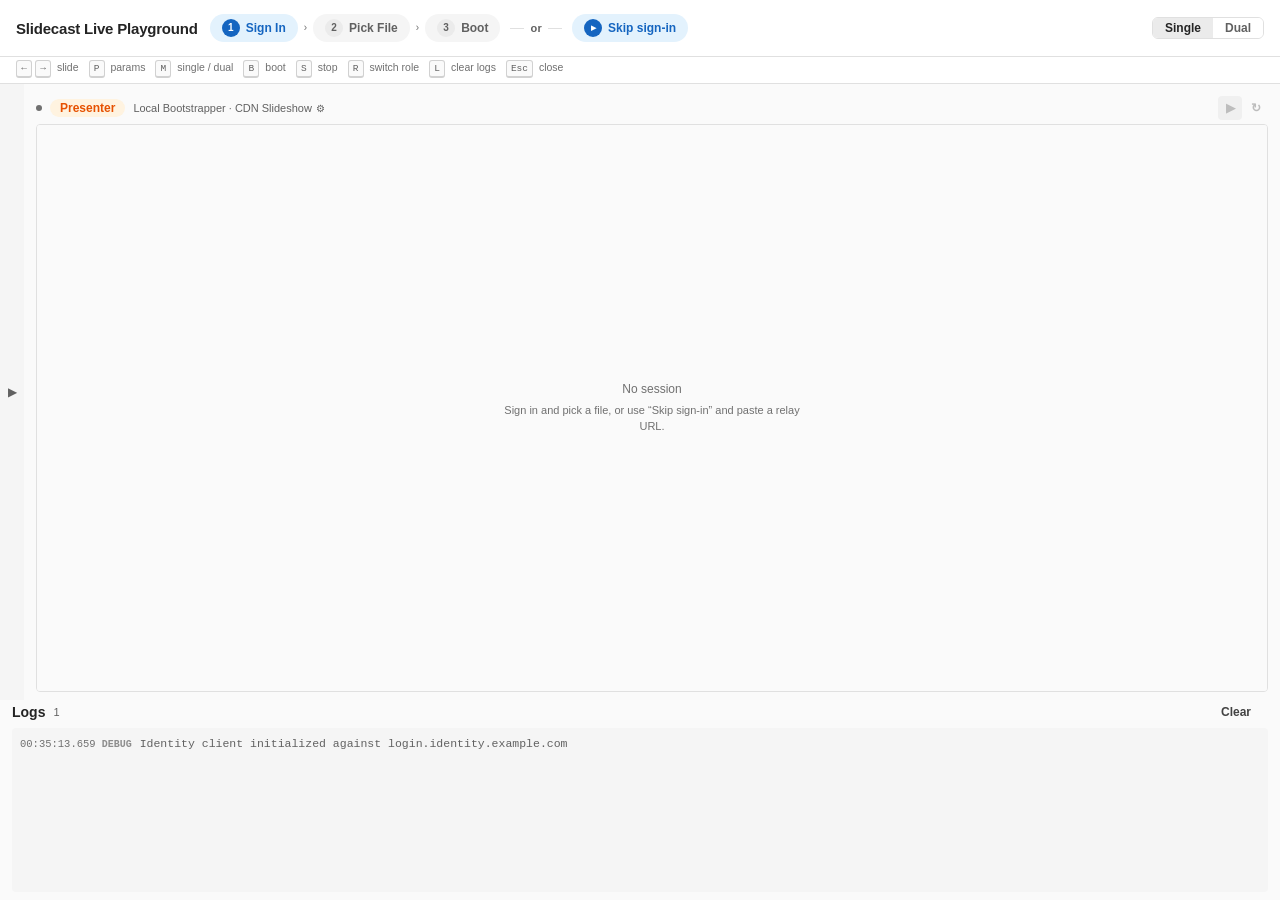
<file: demos/playground-demo.html>
<!doctype html>
<html lang="en">
<head>
<meta charset="utf-8" />
<meta name="viewport" content="width=device-width, initial-scale=1" />
<title>Slidecast Live Playground — interactive UI demo</title>
<!--
  Slidecast Live Playground — static UI demo.

  A self-contained, client-only reproduction of an internal bootstrapper
  playground's interface. No backend, no network, no build step: every slide,
  log line, file and identifier is generated in the browser, and all hosts,
  endpoints, service names, feature-gate names and product names are invented
  ("Contoso Apps", "Slidecast", "Northwind Meet", "Relay"). Drop it anywhere
  and embed it with:

      <iframe src="playground-demo.html" style="width:100%;height:760px;border:0"></iframe>

  Everything below is vanilla HTML/CSS/JS — no framework, no bundler.
-->
<style>
/* ═══════════════════════════════════════════════════════════════════════════
   Design tokens — Fluent UI v9 webLightTheme, read from the theme package so
   the demo matches the real app's palette exactly rather than approximately.
   ═══════════════════════════════════════════════════════════════════════════ */
:root {
  --bg1: #ffffff;
  --bg1Hover: #f5f5f5;
  --bg2: #fafafa;
  --bg3: #f5f5f5;
  --bg3Hover: #ebebeb;
  --bg4: #f0f0f0;
  --bg5: #ebebeb;
  --bg6: #e6e6e6;
  --bgDisabled: #f0f0f0;

  --fg1: #242424;
  --fg2: #424242;
  --fg3: #616161;
  --fg4: #707070;
  --fgDisabled: #bdbdbd;
  --fgOnBrand: #ffffff;

  --stroke1: #d1d1d1;
  --stroke2: #e0e0e0;
  --stroke3: #f0f0f0;
  --strokeAccessible: #616161;

  --brandBg: #0f6cbd;
  --brandBgHover: #115ea3;
  --brandBg2: #ebf3fc;
  --brandFg1: #0f6cbd;
  --brandStroke1: #0f6cbd;

  --subtleHover: #f5f5f5;
  --subtlePressed: #e0e0e0;

  --r-sm: 2px;
  --r-md: 4px;
  --r-lg: 6px;
  --r-circ: 10000px;

  --shadow4: 0 0 2px rgba(0,0,0,0.12), 0 2px 4px rgba(0,0,0,0.14);
  --shadow8: 0 0 2px rgba(0,0,0,0.12), 0 4px 8px rgba(0,0,0,0.14);
  --shadow16: 0 0 2px rgba(0,0,0,0.12), 0 8px 16px rgba(0,0,0,0.14);

  --font: 'Segoe UI', 'Segoe UI Web (West European)', -apple-system, BlinkMacSystemFont, Roboto, 'Helvetica Neue', sans-serif;
  --mono: 'Cascadia Code', 'Fira Code', Consolas, 'Courier New', monospace;

  --fs200: 12px;
  --fs300: 14px;
  --fs400: 16px;
  --fwReg: 400;
  --fwSemi: 600;
  --fwBold: 700;

  /* Step-flow status palette — literal constants in the source, not tokens. */
  --doneBg: #e8f5e9;
  --doneFg: #2e7d32;
  --activeBg: #e3f2fd;
  --activeFg: #1565c0;

  /* Instance accents. */
  --presenter: #e65100;
  --presenterBg: #fff3e0;
  --attendee: #00695c;
  --attendeeBg: #e0f2f1;

  /* Log levels + destructive actions. */
  --logError: #c62828;
  --logWarn: #f57f17;
  --logEvent: #1565c0;
  --stopBg: #fbe9e7;
  --stopBgHover: #ffccbc;
  --dotBooted: #2e7d32;
  --dotPending: #f9a825;
}

/* ── reset ────────────────────────────────────────────────────────────────── */
*, *::before, *::after { box-sizing: border-box; }
html, body { height: 100%; }
body {
  margin: 0;
  overflow: hidden;
  font-family: var(--font);
  font-size: var(--fs300);
  color: var(--fg1);
  background: var(--bg2);
  -webkit-font-smoothing: antialiased;
}
button { font-family: inherit; }

/* Scrollbars. `::-webkit-scrollbar` is Chromium/WebKit only, so the standard
   `scrollbar-width`/`scrollbar-color` pair is declared alongside it — without
   that, Firefox falls back to default full-width bars. */
* { scrollbar-width: thin; scrollbar-color: #c8c8c8 transparent; }
*::-webkit-scrollbar { width: 10px; height: 10px; }
*::-webkit-scrollbar-track { background: transparent; }
*::-webkit-scrollbar-thumb { background: #c8c8c8; border-radius: var(--r-circ); border: 3px solid transparent; background-clip: content-box; }
*::-webkit-scrollbar-thumb:hover { background: #a6a6a6; background-clip: content-box; }
*::-webkit-scrollbar-corner { background: transparent; }

/* ═══ app shell ════════════════════════════════════════════════════════════ */
#app { display: flex; flex-direction: column; height: 100vh; background: var(--bg2); }

/* ═══ top bar ══════════════════════════════════════════════════════════════ */
.x-topbar {
  display: flex; align-items: center; gap: 12px;
  padding: 8px 16px;
  border-bottom: 1px solid var(--stroke2);
  background: var(--bg1);
  flex-shrink: 0;
}
.x-title {
  font-size: 15px; font-weight: var(--fwBold); color: var(--fg1);
  white-space: nowrap; letter-spacing: -0.2px;
}
.x-steparea { flex: 1; min-width: 0; display: flex; align-items: center; gap: 10px; }

/* ── step flow bar ── */
.x-stepbar { display: flex; align-items: center; gap: 4px; padding: 6px 0; user-select: none; }
.x-step {
  display: flex; align-items: center; gap: 6px;
  padding: 4px 12px; border-radius: 16px;
  font-size: 12px; font-weight: var(--fwSemi); line-height: 20px;
  white-space: nowrap; border: none;
  transition: background-color .15s, color .15s, box-shadow .15s;
}
.x-step.pending, .x-step.muted { background: var(--bg3); color: var(--fg3); }
.x-step.ready, .x-step.active  { background: var(--activeBg); color: var(--activeFg); }
.x-step.done                   { background: var(--doneBg);  color: var(--doneFg); }
.x-step.clickable { cursor: pointer; }
.x-step.clickable:hover { box-shadow: 0 0 0 1.5px currentColor; }
.x-step:focus-visible { outline: 2px solid var(--brandStroke1); outline-offset: 1px; }
.x-stepdetail {
  font-weight: var(--fwReg); font-size: 11px; opacity: .85;
  max-width: 180px; overflow: hidden; text-overflow: ellipsis; white-space: nowrap;
}
.x-connector { color: var(--fg4); font-size: 10px; padding: 0 2px; line-height: 20px; }
.x-num {
  display: inline-flex; align-items: center; justify-content: center;
  width: 18px; height: 18px; border-radius: 50%;
  font-size: 10px; font-weight: var(--fwBold); line-height: 1; flex-shrink: 0;
}
.x-num.numPending { background: var(--bg5); color: var(--fg3); }
.x-num.numActive  { background: var(--activeFg); color: #fff; }
.x-num.numDone    { background: var(--doneFg); color: #fff; }

/* Fluent Spinner, extra-tiny — used as the "active" step indicator. */
.x-spinner {
  width: 16px; height: 16px; flex-shrink: 0;
  border: 1.5px solid var(--brandBg2);
  border-top-color: var(--brandBg);
  border-radius: 50%;
  animation: x-spin .9s linear infinite;
}
@keyframes x-spin { to { transform: rotate(360deg); } }

/* ── "─ or ─" separator ── */
.x-orsep { display: flex; align-items: center; gap: 6px; flex-shrink: 0; user-select: none; }
.x-orline { width: 14px; height: 1px; background: var(--stroke2); }
.x-ortext {
  font-size: 11px; color: var(--fg3); font-weight: var(--fwSemi);
  letter-spacing: .3px; line-height: 1; text-transform: lowercase;
}

/* ── relay-URL chip (visually parallel to the step pills) ── */
.x-chip {
  display: inline-flex; align-items: center; gap: 6px;
  padding: 4px 12px; border-radius: 16px;
  font-size: 12px; font-weight: var(--fwSemi); line-height: 20px;
  white-space: nowrap; cursor: pointer; border: none;
  background: var(--activeBg); color: var(--activeFg);
  transition: box-shadow .15s, background-color .15s, color .15s;
}
.x-chip:hover:not(:disabled) { box-shadow: 0 0 0 1.5px currentColor; }
.x-chip:focus-visible { outline: 2px solid var(--brandStroke1); outline-offset: 1px; }
.x-chip:disabled { opacity: .5; cursor: default; }
.x-chip.set { background: var(--doneBg); color: var(--doneFg); }
.x-chipmarker {
  display: inline-flex; align-items: center; justify-content: center;
  width: 18px; height: 18px; border-radius: 50%;
  font-size: 10px; font-weight: var(--fwBold); line-height: 1; flex-shrink: 0;
  background: var(--activeFg); color: #fff;
}
.x-chip.set .x-chipmarker { background: var(--doneFg); }

/* ── account + mode toggle ── */
.x-account { display: flex; align-items: center; gap: 8px; flex-shrink: 0; }
.x-accountname {
  font-size: 12px; color: var(--fg3); max-width: 200px;
  overflow: hidden; text-overflow: ellipsis; white-space: nowrap;
}
.x-modetoggle {
  display: flex; border-radius: var(--r-lg); overflow: hidden;
  border: 1px solid var(--stroke2); flex-shrink: 0;
}
.x-modebtn {
  padding: 3px 12px; font-size: 12px; font-weight: var(--fwSemi);
  border: none; cursor: pointer;
  transition: background-color .15s, color .15s;
  background: var(--bg1); color: var(--fg3);
}
.x-modebtn:hover { background: var(--bg3); }
.x-modebtn.active { background: var(--bg5); color: var(--fg1); }
.x-modebtn:focus-visible { outline: 2px solid var(--brandStroke1); outline-offset: -2px; }

/* ═══ body ═════════════════════════════════════════════════════════════════ */
.x-body { display: flex; flex: 1; overflow: hidden; }

/* ── params drawer ── */
.x-drawerwrap {
  display: flex; flex-shrink: 0; height: 100%; overflow: hidden;
  transition: width .2s ease; width: 0;
}
.x-drawerwrap.open { width: 420px; }
.x-drawerbody {
  width: 420px; display: flex; flex-direction: column; overflow: hidden;
  border-right: 1px solid var(--stroke2); background: var(--bg1);
  transition: transform .2s ease; transform: translateX(-420px);
}
.x-drawerwrap.open .x-drawerbody { transform: translateX(0); }
.x-drawerhead {
  display: flex; align-items: center; justify-content: space-between;
  padding: 8px 12px; border-bottom: 1px solid var(--stroke2); flex-shrink: 0;
}
.x-drawertitle { font-size: var(--fs300); font-weight: var(--fwSemi); color: var(--fg1); }
.x-drawercontent { flex: 1; overflow-y: auto; padding: 8px 12px 12px; }
.x-handle {
  display: flex; align-items: center; justify-content: center;
  width: 24px; flex-shrink: 0; cursor: pointer;
  background: var(--bg3); transition: background-color .15s; user-select: none;
  border: none; padding: 0;
}
.x-handle:hover { background: var(--bg3Hover); }
.x-handle:focus-visible { outline: 2px solid var(--brandStroke1); outline-offset: -2px; }
.x-handleicon { font-size: 12px; color: var(--fg3); }

/* ── instance area ── */
.x-instancearea { flex: 1; display: flex; flex-direction: column; overflow: hidden; padding: 8px 12px; }
.x-dualactions { display: flex; align-items: center; gap: 8px; padding-bottom: 6px; flex-shrink: 0; }
.x-instancesrow { display: flex; flex: 1; overflow: hidden; }
.x-instancecol { display: flex; flex-direction: column; flex: 1; min-width: 0; }
.x-routingarrow {
  display: flex; align-items: center; justify-content: center;
  width: 24px; flex-shrink: 0; color: var(--fg4); font-size: 14px; user-select: none;
}

/* ── instance card ── */
.x-card {
  display: flex; flex-direction: column; flex: 1; min-width: 0; overflow: hidden;
  border-radius: var(--r-md); border: 1px solid var(--stroke2); background: var(--bg1);
}
.x-card.presenter { border-left: 3px solid var(--presenter); }
.x-card.attendee  { border-left: 3px solid var(--attendee); }
.x-bare { display: flex; flex-direction: column; flex: 1; min-width: 0; overflow: hidden; }

.x-cardhead {
  display: flex; gap: 8px; align-items: center;
  padding: 8px 12px; border-bottom: 1px solid var(--stroke2); flex-shrink: 0;
}
.x-cardhead.bare { padding: 4px 0; border-bottom: none; }

.x-statusdot { width: 6px; height: 6px; border-radius: 50%; flex-shrink: 0; background: var(--fg4); }
.x-statusdot.booted  { background: var(--dotBooted); }
.x-statusdot.pending { background: var(--dotPending); }

.x-rolebadge {
  display: inline-flex; align-items: center; gap: 4px;
  padding: 2px 10px; border-radius: 12px;
  font-size: 12px; font-weight: var(--fwSemi);
  cursor: pointer; transition: box-shadow .15s; user-select: none; border: none;
}
.x-rolebadge:hover { box-shadow: 0 0 0 1px currentColor; }
.x-rolebadge:focus-visible { outline: 2px solid var(--brandStroke1); outline-offset: 1px; }
.x-rolebadge.presenter { background: var(--presenterBg); color: var(--presenter); }
.x-rolebadge.attendee  { background: var(--attendeeBg);  color: var(--attendee); }

.x-configbar { display: flex; align-items: center; gap: 6px; flex: 1; min-width: 0; }
.x-pill {
  font-size: 11px; color: var(--fg3); white-space: nowrap;
  cursor: pointer; background: none; border: none; padding: 0;
}
.x-pill:focus-visible { outline: 2px solid var(--brandStroke1); outline-offset: 2px; }
.x-pillsep { color: var(--fg4); font-size: 11px; }
.x-gear { margin-left: 4px; font-size: 10px; }

.x-cardactions { display: flex; gap: 2px; margin-left: auto; }

.x-configpop { display: flex; flex-direction: column; gap: 12px; padding: 4px; min-width: 200px; }
.x-configsection { display: flex; flex-direction: column; gap: 2px; }
.x-configlabel {
  font-size: 11px; font-weight: var(--fwSemi); color: var(--fg3);
  text-transform: uppercase; letter-spacing: .5px;
}
.x-confighint { font-size: 10px; color: var(--fg4); font-style: italic; margin-top: 2px; }

/* ── viewer stage (stands in for the remote viewer iframe) ── */
.x-stage { flex: 1; min-height: 200px; overflow: hidden; position: relative; }
.x-stage.bare { border: 1px solid var(--stroke2); border-radius: var(--r-md); }

.x-viewerbar { display: flex; gap: 4px; align-items: center; padding: 4px 12px 6px; flex-shrink: 0; flex-wrap: wrap; }
.x-viewerbar.bare { padding: 4px 0 2px; }
.x-gotogroup { display: flex; align-items: center; gap: 2px; }
.x-viewersep { width: 1px; height: 16px; background: var(--stroke2); margin: 0 4px; flex-shrink: 0; }

/* ═══ log panel ════════════════════════════════════════════════════════════ */
.x-logsection { height: 200px; flex-shrink: 0; padding: 0 12px 8px; }
.x-logpanel { display: flex; flex-direction: column; height: 100%; min-height: 120px; }
.x-loghead {
  display: flex; justify-content: space-between; align-items: center;
  gap: 8px; padding-bottom: 4px; flex-shrink: 0;
}
.x-logheadleft { display: flex; align-items: center; gap: 8px; }
.x-logtitle { font-size: var(--fs300); font-weight: var(--fwSemi); color: var(--fg1); }
.x-logcount { font-size: 11px; color: var(--fg3); font-weight: var(--fwReg); }
.x-logarea {
  flex: 1; overflow-y: auto; background: var(--bg3); border-radius: var(--r-md);
  padding: 6px 8px; font-family: var(--mono); font-size: 11.5px; line-height: 18px;
}
.x-logentry { white-space: pre-wrap; word-break: break-all; padding: 1px 0; }
.x-logentry.log   { color: var(--fg1); }
.x-logentry.error { color: var(--logError); }
.x-logentry.warn  { color: var(--logWarn); }
.x-logentry.debug { color: var(--fg3); }
.x-logentry.event { color: var(--logEvent); }
.x-logts { color: var(--fg4); margin-right: 6px; font-size: 10.5px; }
.x-logbadge {
  display: inline-flex; align-items: center; justify-content: center;
  width: 14px; height: 14px; border-radius: 3px;
  font-size: 9px; font-weight: var(--fwBold); color: #fff;
  margin-right: 6px; vertical-align: middle; line-height: 1;
}
.x-loglevel {
  font-weight: var(--fwSemi); margin-right: 6px; text-transform: uppercase;
  font-size: 10px; opacity: .7; min-width: 32px; display: inline-block;
}
.x-logempty { color: var(--fg4); font-style: italic; }
</style>
<style>
/* ═══════════════════════════════════════════════════════════════════════════
   Fluent UI v9 component ports. Only the variants the app actually uses:
   Button (small: primary / subtle), Input, Textarea, Switch, Radio, Field,
   Accordion, TabList, Tooltip, PopoverSurface.
   ═══════════════════════════════════════════════════════════════════════════ */

/* ── Button, size="small" ── */
.x-btn {
  display: inline-flex; align-items: center; justify-content: center; gap: 4px;
  min-width: 64px; height: 24px; padding: 0 8px;
  font-size: var(--fs200); font-weight: var(--fwSemi); line-height: 1;
  border-radius: var(--r-md); border: 1px solid var(--stroke1);
  background: var(--bg1); color: var(--fg1);
  cursor: pointer; white-space: nowrap;
  transition: background-color .1s, color .1s, border-color .1s;
}
.x-btn:hover:not(:disabled) { background: var(--bg1Hover); }
.x-btn:active:not(:disabled) { background: var(--subtlePressed); }
.x-btn:focus-visible { outline: 2px solid var(--brandStroke1); outline-offset: 1px; }
.x-btn:disabled { background: var(--bgDisabled); color: var(--fgDisabled); border-color: var(--stroke2); cursor: not-allowed; }

.x-btn.primary { background: var(--brandBg); color: var(--fgOnBrand); border-color: transparent; }
.x-btn.primary:hover:not(:disabled) { background: var(--brandBgHover); }
.x-btn.primary:disabled { background: var(--bgDisabled); color: var(--fgDisabled); }

.x-btn.subtle { background: transparent; color: var(--fg2); border-color: transparent; }
.x-btn.subtle:hover:not(:disabled) { background: var(--subtleHover); color: var(--fg1); }
.x-btn.subtle:disabled { background: transparent; color: var(--fgDisabled); }

.x-btn.icon { min-width: 24px; padding: 0 4px; }
.x-btn.stop { background: var(--stopBg); color: var(--logError); border-color: transparent; }
.x-btn.stop:hover:not(:disabled) { background: var(--stopBgHover); }

/* ── Input, size="small" ── */
.x-inputwrap {
  display: inline-flex; align-items: center; position: relative;
  height: 24px; border-radius: var(--r-md);
  background: var(--bg1);
  border: 1px solid var(--stroke1); border-bottom-color: var(--strokeAccessible);
}
.x-inputwrap::after {
  content: ""; position: absolute; left: 0; right: 0; bottom: -1px; height: 2px;
  border-bottom: 2px solid var(--brandStroke1);
  border-bottom-left-radius: var(--r-md); border-bottom-right-radius: var(--r-md);
  transform: scaleX(0); transition: transform .1s ease;
}
.x-inputwrap:focus-within::after { transform: scaleX(1); }
.x-inputwrap input {
  flex: 1; min-width: 0; height: 100%; padding: 0 8px;
  border: none; outline: none; background: transparent;
  font-family: inherit; font-size: var(--fs200); color: var(--fg1);
}
.x-inputwrap input::placeholder { color: var(--fg4); }
.x-inputwrap.disabled { background: var(--bgDisabled); border-color: var(--stroke2); }

/* ── Textarea ── */
.x-textarea {
  width: 100%; border-radius: var(--r-md); background: var(--bg1);
  border: 1px solid var(--stroke1); border-bottom-color: var(--strokeAccessible);
  padding: 5px 8px; resize: vertical;
  font-family: var(--mono); font-size: 11px; line-height: 16px; color: var(--fg1);
  outline: none;
}
.x-textarea:focus { border-bottom: 2px solid var(--brandStroke1); padding-bottom: 4px; }

/* ── Field ── */
.x-field { display: flex; flex-direction: column; gap: 2px; padding: 2px 0; }
.x-fieldlabel { font-size: var(--fs200); font-weight: var(--fwSemi); color: var(--fg1); line-height: 16px; }
.x-fieldrow { display: flex; align-items: center; gap: 4px; }
.x-fieldinput { flex: 1; min-width: 0; }
.x-fieldinput .x-inputwrap { width: 100%; }

/* ── Switch ── */
.x-switch { display: inline-flex; align-items: center; gap: 8px; cursor: pointer; padding: 2px 0; user-select: none; }
.x-switchtrack {
  position: relative; width: 40px; height: 20px; flex-shrink: 0;
  border-radius: var(--r-circ); border: 1px solid var(--strokeAccessible);
  background: transparent; transition: background-color .1s, border-color .1s;
}
.x-switchthumb {
  position: absolute; top: 2px; left: 3px; width: 14px; height: 14px;
  border-radius: 50%; background: var(--strokeAccessible);
  transition: transform .1s ease, background-color .1s;
}
.x-switch.on .x-switchtrack { background: var(--brandBg); border-color: var(--brandBg); }
.x-switch.on .x-switchthumb { background: #fff; transform: translateX(19px); }
.x-switch:focus-visible { outline: 2px solid var(--brandStroke1); outline-offset: 2px; border-radius: var(--r-sm); }
.x-switchlabel { font-size: var(--fs200); color: var(--fg1); }

/* ── Radio ── */
.x-radiogroup { display: flex; gap: 16px; padding: 2px 0; }
.x-radiogroup.vertical { flex-direction: column; gap: 4px; }
.x-radio { display: inline-flex; align-items: center; gap: 8px; cursor: pointer; user-select: none; }
.x-radio.disabled { cursor: not-allowed; opacity: .5; }
.x-radiomark {
  position: relative; width: 16px; height: 16px; flex-shrink: 0;
  border-radius: 50%; border: 1px solid var(--strokeAccessible); background: var(--bg1);
  transition: border-color .1s;
}
.x-radio.on .x-radiomark { border-color: var(--brandBg); border-width: 1px; }
.x-radio.on .x-radiomark::after {
  content: ""; position: absolute; inset: 3px; border-radius: 50%; background: var(--brandBg);
}
.x-radio:focus-visible { outline: 2px solid var(--brandStroke1); outline-offset: 2px; border-radius: var(--r-sm); }
.x-radiolabel { font-size: var(--fs200); color: var(--fg1); }

/* ── Accordion ── */
.x-accitem { border-bottom: 1px solid var(--stroke2); }
.x-acchead {
  display: flex; align-items: center; gap: 8px; width: 100%;
  padding: 8px 4px; background: none; border: none; cursor: pointer;
  font-size: var(--fs400); font-weight: var(--fwSemi); color: var(--fg1); text-align: left;
}
.x-acchead:hover { background: var(--subtleHover); }
.x-acchead:focus-visible { outline: 2px solid var(--brandStroke1); outline-offset: -2px; }
.x-accchevron { font-size: 10px; color: var(--fg3); transition: transform .1s ease; width: 12px; flex-shrink: 0; }
.x-accitem.open .x-accchevron { transform: rotate(90deg); }
.x-accpanel { padding: 4px 4px 12px 4px; display: flex; flex-direction: column; gap: 4px; }

/* ── TabList, size="small" ── */
.x-tablist { display: flex; gap: 0; }
.x-tab {
  position: relative; padding: 4px 8px 6px; background: none; border: none; cursor: pointer;
  font-size: var(--fs200); font-weight: var(--fwSemi); color: var(--fg2); line-height: 16px;
}
.x-tab:hover { color: var(--fg1); }
.x-tab.selected { color: var(--fg1); }
.x-tab.selected::after {
  content: ""; position: absolute; left: 8px; right: 8px; bottom: 0;
  height: 2px; border-radius: var(--r-circ); background: var(--brandBg);
}
.x-tab:focus-visible { outline: 2px solid var(--brandStroke1); outline-offset: -2px; }

/* ═══ floating layer: tooltips + popovers ══════════════════════════════════ */
#overlay { position: fixed; inset: 0; pointer-events: none; z-index: 100; }
.x-scrim { position: fixed; inset: 0; pointer-events: auto; }
.x-tooltip {
  position: fixed; pointer-events: none; z-index: 200;
  max-width: 260px; padding: 4px 11px;
  background: var(--bg1); color: var(--fg1);
  border: 1px solid var(--stroke1); border-radius: var(--r-md);
  box-shadow: var(--shadow16);
  font-size: var(--fs200); line-height: 16px;
}
.x-popover {
  position: fixed; pointer-events: auto; z-index: 150;
  background: var(--bg1); color: var(--fg1);
  border: 1px solid var(--stroke1); border-radius: var(--r-md);
  box-shadow: var(--shadow16); padding: 16px;
  max-height: calc(100vh - 24px); overflow-y: auto;
}
.x-popover.relayurl { width: 360px; padding: 16px 18px; }
.x-pophead { font-size: var(--fs300); font-weight: var(--fwSemi); color: var(--fg1); margin-bottom: 4px; line-height: 1.3; }
.x-popintro { font-size: var(--fs200); color: var(--fg2); line-height: 1.5; margin-bottom: 4px; }
.x-popsectionlabel {
  display: flex; align-items: center; gap: 8px;
  margin: 14px 0 8px; font-size: 10px; font-weight: var(--fwSemi);
  color: var(--fg3); text-transform: uppercase; letter-spacing: .6px;
}
.x-popsectionline { flex: 1; height: 1px; background: var(--stroke2); }
.x-popsteps { display: flex; flex-direction: column; gap: 8px; list-style: none; padding: 0; margin: 0; }
.x-popstep { display: flex; align-items: flex-start; gap: 10px; font-size: var(--fs200); color: var(--fg2); line-height: 1.45; }
.x-popstepnum {
  flex-shrink: 0; display: inline-flex; align-items: center; justify-content: center;
  width: 18px; height: 18px; border-radius: 50%;
  background: var(--bg5); color: var(--fg3);
  font-size: 10px; font-weight: var(--fwBold); line-height: 1; margin-top: 1px;
}
.x-popfooter { font-size: 11px; color: var(--fg3); margin-top: 12px; font-style: italic; line-height: 1.4; }
.x-popfooter.set { color: var(--doneFg); font-style: normal; font-weight: var(--fwSemi); }

/* ═══ viewer stage contents ════════════════════════════════════════════════ */
.x-stageidle {
  position: absolute; inset: 0;
  display: flex; flex-direction: column; align-items: center; justify-content: center;
  gap: 6px; background: var(--bg2); color: var(--fg4);
  font-size: var(--fs200); text-align: center; padding: 16px;
}
.x-stageidle .hint { font-size: 11px; color: var(--fg4); max-width: 320px; line-height: 1.5; }

.x-stageboot {
  position: absolute; inset: 0;
  display: flex; flex-direction: column; align-items: center; justify-content: center;
  gap: 10px; background: var(--bg2); color: var(--fg3); font-size: var(--fs200);
}
.x-bootstage { font-family: var(--mono); font-size: 11px; color: var(--fg4); }
.x-bootbar { width: 180px; height: 3px; border-radius: var(--r-circ); background: var(--bg5); overflow: hidden; }
.x-bootbar > i { display: block; height: 100%; background: var(--brandBg); transition: width .25s ease; }

.x-stagefail {
  position: absolute; inset: 0;
  display: flex; flex-direction: column; align-items: center; justify-content: center;
  gap: 8px; background: var(--bg2); padding: 16px; text-align: center;
}
.x-failtitle { font-size: var(--fs300); font-weight: var(--fwSemi); color: var(--logError); }
.x-failbody { font-size: 11px; color: var(--fg3); font-family: var(--mono); max-width: 340px; line-height: 1.5; }

/* ── the deck viewer ── */
.x-viewer { position: absolute; inset: 0; display: flex; flex-direction: column; background: #1f1f1f; }
.x-viewertop {
  display: flex; align-items: center; gap: 8px; padding: 4px 8px; flex-shrink: 0;
  background: #171717; color: #d6d6d6; font-size: 11px;
  border-bottom: 1px solid #2b2b2b;
}
.x-deckname { overflow: hidden; text-overflow: ellipsis; white-space: nowrap; opacity: .85; }
.x-livebadge {
  display: inline-flex; align-items: center; gap: 4px; flex-shrink: 0;
  padding: 1px 7px; border-radius: var(--r-circ);
  font-size: 9.5px; font-weight: var(--fwBold); letter-spacing: .5px; text-transform: uppercase;
}
.x-livebadge.presenter { background: rgba(230,81,0,.22); color: #ffb27a; }
.x-livebadge.attendee  { background: rgba(0,105,92,.28); color: #7fd6c9; }
.x-livedot { width: 5px; height: 5px; border-radius: 50%; background: currentColor; }
.x-livebadge.presenter .x-livedot { animation: x-pulse 1.8s ease-in-out infinite; }
@keyframes x-pulse { 0%,100% { opacity: 1; } 50% { opacity: .25; } }
.x-slidecounter { margin-left: auto; flex-shrink: 0; opacity: .7; font-variant-numeric: tabular-nums; }

.x-viewermain { flex: 1; display: flex; min-height: 0; }

/* thumbnail rail */
.x-rail {
  width: 96px; flex-shrink: 0; overflow-y: auto; padding: 6px 4px;
  background: #191919; border-right: 1px solid #2b2b2b;
  display: flex; flex-direction: column; gap: 5px;
}.x-thumb {
  position: relative; flex-shrink: 0; width: 100%; aspect-ratio: 16 / 9;
  border-radius: 2px; overflow: hidden; cursor: pointer;
  border: 1.5px solid transparent; background: #fff; padding: 0;
  transition: border-color .12s;
}
.x-thumb:hover { border-color: #6b6b6b; }
.x-thumb.current { border-color: var(--brandBg); }
.x-thumb.presenterAt { border-color: var(--presenter); }
.x-thumb:focus-visible { outline: 2px solid var(--brandStroke1); outline-offset: 1px; }
.x-thumbnum {
  position: absolute; left: 2px; bottom: 1px; z-index: 2;
  font-size: 8px; color: #666; font-variant-numeric: tabular-nums;
}

/* slide — fitted to whichever axis binds first, so the box stays exactly 16:9.
   Setting height:100% together with aspect-ratio does not work: the explicit
   height wins, max-width clamps the width, and the SVG letterboxes inside a
   box that is no longer 16:9. Container units size the box directly instead. */
.x-slidewrap {
  flex: 1; display: flex; align-items: center; justify-content: center;
  padding: 10px; min-width: 0; min-height: 0; overflow: hidden;
  container-type: size;
}
.x-slide {
  width: min(100%, calc(100cqh * 16 / 9));
  aspect-ratio: 16 / 9;
  max-width: 100%; max-height: 100%;
  background: #fff; border-radius: 2px; box-shadow: 0 2px 12px rgba(0,0,0,.45);
  overflow: hidden; position: relative; flex-shrink: 0;
}
.x-slide.advancing { animation: x-slidein .22s ease; }
@keyframes x-slidein { from { opacity: .35; transform: translateY(3px); } to { opacity: 1; transform: none; } }
.x-slide svg { display: block; width: 100%; height: 100%; }

/* ═══ file picker (invented stand-in for the real host picker iframe) ══════ */
.x-picker {
  flex: 1; display: flex; flex-direction: column; min-height: 0;
  border: 1px solid var(--stroke2); border-radius: var(--r-md); background: var(--bg1); overflow: hidden;
}
.x-pickerhead {
  display: flex; align-items: center; gap: 8px; padding: 10px 14px;
  border-bottom: 1px solid var(--stroke2); flex-shrink: 0;
}
.x-pickertitle { font-size: var(--fs300); font-weight: var(--fwSemi); }
.x-pickersub { font-size: 11px; color: var(--fg3); }
.x-pickerlist { flex: 1; overflow-y: auto; padding: 4px 0; }
.x-pickerrow {
  display: flex; align-items: center; gap: 10px; width: 100%;
  padding: 7px 14px; background: none; border: none; cursor: pointer; text-align: left;
}
.x-pickerrow:hover { background: var(--subtleHover); }
.x-pickerrow.selected { background: var(--brandBg2); }
.x-pickerrow:focus-visible { outline: 2px solid var(--brandStroke1); outline-offset: -2px; }
.x-pickericon { width: 16px; height: 16px; flex-shrink: 0; }
.x-pickername { flex: 1; min-width: 0; font-size: var(--fs200); color: var(--fg1); overflow: hidden; text-overflow: ellipsis; white-space: nowrap; }
.x-pickermeta { font-size: 11px; color: var(--fg3); flex-shrink: 0; font-variant-numeric: tabular-nums; }
.x-pickerfoot {
  display: flex; align-items: center; gap: 8px; justify-content: flex-end;
  padding: 10px 14px; border-top: 1px solid var(--stroke2); flex-shrink: 0;
}
.x-pickerfoot .spacer { margin-right: auto; font-size: 11px; color: var(--fg3); }

/* ═══ keyboard-shortcut hint strip ═════════════════════════════════════════ */
.x-kbdbar {
  display: flex; align-items: center; gap: 10px; flex-wrap: wrap;
  padding: 3px 16px 5px; background: var(--bg1);
  border-bottom: 1px solid var(--stroke2); flex-shrink: 0;
  font-size: 10.5px; color: var(--fg4);
}
.x-kbd {
  display: inline-block; min-width: 16px; text-align: center;
  padding: 0 4px; margin-right: 3px;
  border: 1px solid var(--stroke1); border-bottom-width: 2px; border-radius: 3px;
  background: var(--bg2); color: var(--fg3);
  font-family: var(--mono); font-size: 9.5px; line-height: 15px;
}
</style>
</head>
<body>
<div id="app"></div>
<div id="overlay"></div>
<script>
"use strict";
/* ═══════════════════════════════════════════════════════════════════════════
   1. DOM helpers
   ═══════════════════════════════════════════════════════════════════════════ */

/** el("button.cls#id", {props}, ...children) → HTMLElement. */
function el(spec, props, ...children) {
  const m = /^([a-zA-Z0-9-]*)((?:[.#][^.#]+)*)$/.exec(spec) || [];
  const tag = m[1] || "div";
  const node = document.createElement(tag);
  const classes = [];
  let id = "";
  (m[2] || "").replace(/([.#])([^.#]+)/g, (_, sig, val) => {
    if (sig === ".") classes.push(val); else id = val;
    return "";
  });
  if (classes.length) node.className = classes.join(" ");
  if (id) node.id = id;
  if (props) {
    for (const k of Object.keys(props)) {
      const v = props[k];
      if (v === null || v === undefined || v === false) continue;
      if (k === "class") node.className = (node.className ? node.className + " " : "") + v;
      else if (k === "style" && typeof v === "object") Object.assign(node.style, v);
      else if (k === "html") node.innerHTML = v;
      else if (k === "text") node.textContent = v;
      else if (k === "dataset") Object.assign(node.dataset, v);
      else if (k.startsWith("on") && typeof v === "function") node.addEventListener(k.slice(2).toLowerCase(), v);
      else if (v === true) node.setAttribute(k, "");
      else node.setAttribute(k, String(v));
    }
  }
  add(node, children);
  return node;
}

function add(parent, children) {
  for (const c of children) {
    if (c === null || c === undefined || c === false) continue;
    if (Array.isArray(c)) add(parent, c);
    else if (c instanceof Node) parent.appendChild(c);
    else parent.appendChild(document.createTextNode(String(c)));
  }
  return parent;
}

function clear(node) { while (node && node.firstChild) node.removeChild(node.firstChild); return node; }

const SVG_NS = "http://www.w3.org/2000/svg";
function svg(tag, attrs, ...children) {
  const n = document.createElementNS(SVG_NS, tag);
  if (attrs) for (const k of Object.keys(attrs)) {
    if (attrs[k] === null || attrs[k] === undefined) continue;
    n.setAttribute(k, String(attrs[k]));
  }
  for (const c of children) if (c) n.appendChild(c);
  return n;
}

/* ═══════════════════════════════════════════════════════════════════════════
   2. Formatters
   ═══════════════════════════════════════════════════════════════════════════ */

/** Matches the app's LogPanel: 24-hour clock plus zero-padded milliseconds. */
function formatLogTime(ts) {
  const d = new Date(ts);
  return d.toLocaleTimeString("en-US", { hour12: false }) + "." + String(d.getMilliseconds()).padStart(3, "0");
}

function formatBytes(n) {
  if (!n) return "0 B";
  const units = ["B", "KB", "MB", "GB"];
  let i = 0, v = n;
  while (v >= 1024 && i < units.length - 1) { v /= 1024; i++; }
  return (v >= 10 || i === 0 ? Math.round(v) : v.toFixed(1)) + " " + units[i];
}

function truncateMiddle(s, max) {
  if (!s || s.length <= max) return s;
  const head = Math.ceil((max - 1) / 2), tail = Math.floor((max - 1) / 2);
  return s.slice(0, head) + "…" + s.slice(s.length - tail);
}

/* ═══════════════════════════════════════════════════════════════════════════
   3. Seeded RNG — deterministic so every visitor sees the same demo, and so a
      headless test can assert on generated values.
   ═══════════════════════════════════════════════════════════════════════════ */

function mulberry32(seed) {
  let a = seed >>> 0;
  return function () {
    a = (a + 0x6d2b79f5) >>> 0;
    let t = a;
    t = Math.imul(t ^ (t >>> 15), t | 1);
    t ^= t + Math.imul(t ^ (t >>> 7), t | 61);
    return ((t ^ (t >>> 14)) >>> 0) / 4294967296;
  };
}

const rng = mulberry32(0x51ade5);
function rand() { return rng(); }
function randInt(lo, hi) { return lo + Math.floor(rand() * (hi - lo + 1)); }
function pick(arr) { return arr[Math.floor(rand() * arr.length)]; }

const HEX = "0123456789abcdef";
function hex(n) { let s = ""; for (let i = 0; i < n; i++) s += HEX[Math.floor(rand() * 16)]; return s; }
/** RFC-4122-shaped v4 identifier from the seeded stream (never crypto.randomUUID —
 *  a fixed stream keeps the demo reproducible). */
function uuid() {
  return hex(8) + "-" + hex(4) + "-4" + hex(3) + "-" + HEX[8 + Math.floor(rand() * 4)] + hex(3) + "-" + hex(12);
}

/* ═══════════════════════════════════════════════════════════════════════════
   4. Fictional world
      Every host, service, product, feature-gate and identifier below is
      invented. Shapes mirror the real ones; the names do not.
   ═══════════════════════════════════════════════════════════════════════════ */

const WORLD = {
  productName: "Slidecast Live",
  appTitle: "Slidecast Live Playground",
  hostApp: "Northwind Meet",
  hostName: "NWMeet",
  renderHost: "render-west.contoso-apps.example.com",
  onDemandHost: "ondemand.stage.contoso-apps.example.com",
  relayHost: "relay.contoso-apps.example.com",
  relayEdge: "wus-dc.relay.stage.contoso-apps.example.com",
  vaultHost: "fabrikam-my.vault.example.com",
  fontsHost: "fonts-cdn.contoso-apps.example.com",
  cdnHost: "cdn.contoso-apps.example.com",
  identityHost: "login.identity.example.com",
  accounts: ["dana.reyes@fabrikam.example.com", "avery.lund@fabrikam.example.com", "j.okafor@fabrikam.example.com"],
};

/** Viewer event codes. Sparse numbering mirrors the real enum's shape; the
 *  values and names are invented. */
const EventType = {
  GetSlidesInShowCount: 0,
  GetCurrentPosition: 2,
  OnPositionChanged: 5,
  OnPresentationOpened: 6,
  OnMediaEvent: 12,
  OnError: 14,
  OnEnterEndOfSlideshow: 21,
  IdpTokenRequest: 31,
  OnAnnotationChanged: 34,
  RoleChangedOutbound: 38,
  OnOpticalZoomChanged: 41,
  TakeControl: 44,
};
const EventName = Object.fromEntries(Object.entries(EventType).map(([k, v]) => [v, k]));

const FEATURE_GATES = {
  RenderBlockListForBrowserVersion: "Chrome:66;Edge:19",
  RenderBlockListForGpuRenderer: "Mali-G72;SoftRaster;Adreno 505",
  PlaybackBlockListForBrowserVersion: "Chrome:66;Edge:19",
  PlaybackAllowListForFileType: "sdx;sdsx;sdtx;sdxm;sdsm;sdt;sdc",
  EnableHealthLogging: true,
  HostBootTimeoutConfigInMs: 90000,
  DetectStalledFramesWithinTimeouts: true,
  EnableNewRelayService: true,
  PresUrlBootTimeoutMS: 4000,
  EnableTimeoutClock: true,
  EnableEdgeRouteRolloutPercentage: 0.25,
  EnableContainerCleanupOnDispose: true,
  EnableChannelHandshakeRetry: true,
  EnableBackupChannel: true,
};

const HOST_PARAMS = {
  isPasteFileLinkToChatEnabled: true,
  isCopyFileLinkToClipboardEnabled: true,
  presenterViewInHost: true,
  disableSharingNavControlsForPresenter: true,
  disableSharingNavControlsForAttendee: true,
  disablePrivateViewingControlForPresenter: false,
  showRehearseButtonInSharing: false,
  isMovePrivateViewingToViewerEnabled: true,
  enableSharingWebviewContainer: false,
  enableMoveTakeControlToViewer: false,
  enableMovePresenterNameToViewer: true,
  enableMagnifySync: true,
  enableInkToExplain: false,
  enableLiveChatSummary: false,
  enableIframeSandbox: false,
  browserShapeBuilderCompatible: true,
  enableMigrateRelayToRtc: true,
  enableRefreshSharingSession: true,
};

function buildApplicationUrl() {
  const src = encodeURIComponent(
    "https://" + WORLD.vaultHost + "/personal/demo_fabrikam_example_com/_api/cfp/files/" + hex(32)
  );
  return (
    "https://" + WORLD.renderHost + "/p/SlideFrame.view" +
    "?SlideView=ReadingView&ui=en%2DUS&rs=en%2DUS&SrcDoc=" + src +
    "&sdEnableRoaming=1&sdFR=1&mscc=1&sdODB=1"
  );
}

function buildDefaultParams() {
  const now = new Date();
  return {
    /* ApplicationCustomSettings */
    onDemandServer: "https://" + WORLD.onDemandHost + "/",
    startingSlideIndex: "0",
    startingTimelineMappings: "[]",

    /* Top level */
    applicationUrl: buildApplicationUrl(),

    /* SessionInformation */
    callId: uuid(),
    contentId: uuid(),
    meetingChatId: "19:" + hex(32) + "@channel.v2",
    dataLocale: "en-us",
    documentClickTime: now.toISOString(),
    endpointId: uuid(),
    environment: "prod",
    hostBootTimeoutMs: "110000",
    hostExperience: "web-client",
    hostInitTime: now.toISOString(),
    hostName: WORLD.hostName,
    hostSessionId: uuid(),
    isPresenter: true,
    isRetry: false,
    isRtl: false,
    isTest: false,
    participantId: uuid(),
    featureGates: JSON.stringify(FEATURE_GATES, null, 2),
    previousHostSessionId: "",
    region: "",
    tenantId: uuid(),
    totalParticipants: "1",
    uiHostRing: "preview",
    uiLocale: "en-us",
    userId: uuid(),
    hostParams: JSON.stringify(HOST_PARAMS, null, 2),

    /* FilePrecheckInfo */
    customFontCatalogUrl: "https://" + WORLD.fontsHost + "/shared/fontpack/",
    docUniqueId: uuid() + "_" + uuid() + "_" + uuid(),
    eTag: '"{' + uuid() + '},1"',
    fileGetUrl: "",
    fileName: "Contoso Q3 Field Review.sdx",
    fileSize: "2418176",
    presentationUrl: "",
    relayPresentationId: uuid(),

    /* Picker results */
    vaultSiteUrl: "",
    vaultItemId: "",

    /* Advanced */
    dynamicWatermarkLabel: "",
    enableLegacyFallback: false,
    useTransparentBackground: true,
    diagnosticsEntryPoint: "playground",
    diagnosticsBootstrapperScriptLoadPoint: "bundled_local",
    hostBuildVersion: "2210/local_playground",
    uiHostIsHighContrast: false,
    uiHostHighContrastColorSettings: "",
    bundleInfoMajorVersion: "1",
    bundleInfoUrl: "placeholder-url",
    startingMediaStates: "[]",
  };
}

/** Mirrors cloneParamsForInstance2: attendee role, fresh session id. */
function cloneParamsForAttendee(src) {
  return Object.assign({}, src, { isPresenter: false, hostSessionId: uuid() });
}

/* ── the synthetic deck ─────────────────────────────────────────────────────
 * Rendered as inline SVG on a 1600×900 canvas so slides scale crisply at any
 * panel width, including the 96px thumbnails. */
const ACCENT = { deep: "#1f3864", mid: "#2f5597", light: "#8faadc", warm: "#c55a11", grey: "#7f7f7f" };

const DECK = {
  name: "Contoso Q3 Field Review.sdx",
  slides: [
    { kind: "title", title: "Q3 Field Review", sub: "Contoso Cloud · Northwind Region", foot: "Prepared by Field Engineering" },
    { kind: "agenda", title: "Agenda", items: ["Adoption", "Reliability", "Cost to serve", "What's next"] },
    { kind: "section", num: "01", title: "Adoption" },
    { kind: "bullets", title: "Seat growth held through the quarter", items: [
      "Activated seats up 14% quarter over quarter",
      "Northwind and Fabrikam drove most of the net add",
      "Trial-to-paid conversion steady at 31%",
      "Two enterprise pilots moved to committed spend",
    ] },
    { kind: "bar", title: "Monthly active workspaces", unit: "thousands",
      bars: [["Apr", 41], ["May", 46], ["Jun", 48], ["Jul", 55], ["Aug", 61], ["Sep", 68]] },
    { kind: "stats", title: "Quarter at a glance", stats: [
      ["68.4k", "Active workspaces"], ["+14%", "Seat growth QoQ"], ["31%", "Trial conversion"],
    ] },
    { kind: "section", num: "02", title: "Reliability" },
    { kind: "line", title: "p95 session start latency", unit: "milliseconds",
      points: [1420, 1360, 1180, 1240, 980, 910, 870, 840] },
    { kind: "bullets", title: "Two incidents, both mitigated same-day", items: [
      "INC-4417 — relay handshake retries exhausted in one region",
      "INC-4502 — font pack cache miss slowed cold starts",
      "Mean time to mitigate: 34 minutes",
      "No customer-reported data loss",
    ] },
    { kind: "section", num: "03", title: "What's next" },
    { kind: "bullets", title: "Q4 commitments", items: [
      "Ship the new relay service to all regions",
      "Cut cold-start p95 below 700 ms",
      "Close out the remaining legacy-fallback paths",
      "Expand the field pilot to two more segments",
    ] },
    { kind: "closing", title: "Thank you", sub: "Questions → field-eng@contoso.example.com" },
  ],
};

/** Files offered by the stand-in picker. */
const PICKER_FILES = [
  { name: "Contoso Q3 Field Review.sdx", size: 2418176, modified: "2 hours ago" },
  { name: "Northwind Onboarding Deck.sdx", size: 8734208, modified: "yesterday" },
  { name: "Reliability Readout — September.sdx", size: 1194496, modified: "3 days ago" },
  { name: "Field Enablement All-Hands.sdx", size: 15925248, modified: "last week" },
  { name: "Pricing Workshop (draft).sdx", size: 664576, modified: "last week" },
  { name: "Partner Summit Keynote.sdx", size: 24117248, modified: "2 weeks ago" },
];
</script>
<script>
"use strict";
/* ═══════════════════════════════════════════════════════════════════════════
   5. State
   ═══════════════════════════════════════════════════════════════════════════ */

const PRESENTER_ID = "instance-1";
const ATTENDEE_ID = "instance-2";
const INSTANCE_LABEL = { "instance-1": "P", "instance-2": "A" };
const INSTANCE_COLOR = { "instance-1": "#e65100", "instance-2": "#00695c" };
const MAX_LOGS = 600;

function makeInstance(params) {
  return {
    params,
    bootType: "local",        // "local" | "cdn"
    slideshowType: "cdn",     // "cdn" | "local"
    phase: "idle",            // idle | booting | booted | failed
    bootStep: 0,
    failure: null,
    slideIndex: 0,
    goTo: "2",
    advanceToken: 0,
  };
}

const baseParams = buildDefaultParams();

const state = {
  mode: "single",             // "single" | "dual"
  authReady: false,
  signedIn: false,
  accountName: "",

  pickerActive: false,
  pickerSelection: 0,
  pickedFile: null,
  isRedeeming: false,
  isRelaying: false,
  relayUrlManuallySet: false,

  drawerOpen: false,
  activeParamTab: PRESENTER_ID,
  openAccordions: { main: true, advanced: false },
  paramRev: 0,

  logs: [],
  logSeq: 0,
  logFilter: "all",
  logFollowTail: true,

  presenterSlideIndex: 0,
  instances: {
    "instance-1": makeInstance(baseParams),
    "instance-2": makeInstance(cloneParamsForAttendee(baseParams)),
  },

  overlay: null,              // { kind, rect, ...extra }
};

function inst(id) { return state.instances[id]; }
function anyBusy() { return state.pickerActive || state.isRedeeming || state.isRelaying; }
function relayUrlActive() {
  return state.relayUrlManuallySet && inst(PRESENTER_ID).params.presentationUrl.trim().length > 0;
}
/** Boot is reachable once there is any way to render slides: a picked file
 *  (auto-relayed) or a hand-pasted relay URL. */
function canBoot() { return state.pickedFile !== null || relayUrlActive(); }
function isBooted(id) { return inst(id).phase === "booted"; }

/* ═══════════════════════════════════════════════════════════════════════════
   6. Logging
   ═══════════════════════════════════════════════════════════════════════════ */

function addLog(level, message, instanceId) {
  state.logs.push({ id: ++state.logSeq, level, message, timestamp: Date.now(), instanceId });
  if (state.logs.length > MAX_LOGS) state.logs.splice(0, state.logs.length - MAX_LOGS);
  renderAll();
}
const logP = (level, msg) => addLog(level, msg, PRESENTER_ID);
const logA = (level, msg) => addLog(level, msg, ATTENDEE_ID);
function logFor(id) { return (level, msg) => addLog(level, msg, id); }

function visibleLogs() {
  if (state.logFilter === "all") return state.logs;
  return state.logs.filter((e) => !e.instanceId || e.instanceId === state.logFilter);
}

/* ═══════════════════════════════════════════════════════════════════════════
   7. Render loop
      One state object; renderAll() batches through requestAnimationFrame and
      swaps regions in place. Focus, selection and scroll offsets are captured
      before the swap and restored after it.
   ═══════════════════════════════════════════════════════════════════════════ */

const appEl = document.getElementById("app");
const overlayEl = document.getElementById("overlay");

/** True only while renderNow is swapping regions, so blur handlers can tell a
 *  real user blur from the one a rebuild fires as it tears out the focused
 *  node. Without this an open inline editor closes itself mid-edit. */
let isRendering = false;
let renderQueued = false;
let renderCount = 0;

function renderAll() {
  if (renderQueued) return;
  renderQueued = true;
  requestAnimationFrame(() => { renderQueued = false; renderNow(); });
}

function captureFocus() {
  const a = document.activeElement;
  if (!a || a === document.body) return null;
  const key = a.dataset && a.dataset.fkey;
  if (!key) return null;
  const memo = { key };
  if (typeof a.selectionStart === "number") {
    memo.start = a.selectionStart;
    memo.end = a.selectionEnd;
  }
  return memo;
}

function restoreFocus(memo) {
  if (!memo) return;
  const node = document.querySelector('[data-fkey="' + cssEscape(memo.key) + '"]');
  if (!node) return;
  // preventScroll matters: a plain focus() scrolls the field into view, which
  // would undo restoreScrolls and jerk a scrolled panel back on every keystroke.
  try { node.focus({ preventScroll: true }); } catch (e) { node.focus(); }
  if (memo.start !== undefined && node.setSelectionRange) {
    try { node.setSelectionRange(memo.start, memo.end); } catch (e) { /* not a text field */ }
  }
}

function cssEscape(s) {
  if (window.CSS && CSS.escape) return CSS.escape(s);
  return String(s).replace(/["\\]/g, "\\$&");
}

/* Scroll-position memory. Regions are rebuilt wholesale, so any scroll
 * container inside one would jump back to the top — the params drawer on every
 * keystroke, the log area several times a second while booting. Any element
 * tagged data-scroll="<key>" has its offsets remembered under that key and
 * restored after the swap. */
const scrollMemo = new Map();
function captureScrolls() {
  for (const n of document.querySelectorAll("[data-scroll]")) {
    const k = n.dataset.scroll;
    if (n.scrollTop || n.scrollLeft) scrollMemo.set(k, { top: n.scrollTop, left: n.scrollLeft });
    else scrollMemo.delete(k);
  }
}
function restoreScrolls() {
  for (const n of document.querySelectorAll("[data-scroll]")) {
    const m = scrollMemo.get(n.dataset.scroll);
    if (!m) continue;
    if (m.top) n.scrollTop = m.top;
    if (m.left) n.scrollLeft = m.left;
  }
}

function renderNow() {
  const focusMemo = captureFocus();
  captureScrolls();
  renderCount++;

  isRendering = true;
  try {
    // The shell is built once; regions are swapped inside it so the log
    // scroller and its offset survive every re-render.
    if (!appEl.firstChild) {
      appEl.appendChild(el("div#region-topbar"));
      appEl.appendChild(el("div#region-kbd"));
      appEl.appendChild(el("div.x-body#region-body"));
      appEl.appendChild(el("div.x-logsection#region-logs"));
    }
    swap("region-topbar", renderTopBar());
    swap("region-kbd", renderKeyboardBar());
    renderBodyRegion();
    renderLogRegion();
    renderOverlay();
  } finally {
    isRendering = false;
  }

  restoreScrolls();
  ensureThumbVisible(PRESENTER_ID);
  ensureThumbVisible(ATTENDEE_ID);
  restoreFocus(focusMemo);
}

/** Keep the current slide's thumbnail inside the rail's viewport. Runs after
 *  restoreScrolls and writes back to the memo, so the adjustment is not undone
 *  by the next render. */
function ensureThumbVisible(id) {
  const it = inst(id);
  if (it.phase !== "booted") return;
  const rail = document.querySelector('[data-testid="rail-' + id + '"]');
  if (!rail) return;
  const thumb = rail.querySelector('[data-testid="thumb-' + id + "-" + it.slideIndex + '"]');
  if (!thumb) return;
  const viewTop = rail.scrollTop;
  const viewH = rail.clientHeight;
  const top = thumb.offsetTop;
  const h = thumb.offsetHeight;
  let next = viewTop;
  if (top < viewTop) next = top - 4;
  else if (top + h > viewTop + viewH) next = top + h - viewH + 4;
  if (next === viewTop) return;
  rail.scrollTop = Math.max(0, next);
  if (rail.dataset.scroll) scrollMemo.set(rail.dataset.scroll, { top: rail.scrollTop, left: 0 });
}

/** Put `node` (or nothing) inside `host`, leaving it untouched when it is
 *  already the only child. Detaching and re-attaching matters even when the
 *  node object is identical: Chrome cancels a click if the pressed element
 *  leaves the document between mousedown and mouseup, so a reused node that
 *  gets re-parented every render still swallows clicks. */
function setSlot(host, node) {
  if (!host) return;
  if (!node) { clear(host); return; }
  if (host.firstChild === node && host.childNodes.length === 1) return;
  clear(host);
  host.appendChild(node);
}

function swap(id, node) { setSlot(document.getElementById(id), node); }

/** A wrapper that does not participate in layout, so a region can own a stable
 *  slot without disturbing its parent's flexbox. */
function slot() { return el("div", { style: { display: "contents" } }); }

/* Node reuse.
 *
 * Regions are swapped wholesale, so without this every button would be a brand
 * new element on every render. That breaks any click that straddles a render:
 * mousedown lands on the old node, mouseup on its replacement, and the click is
 * never dispatched on the button. During a boot the app re-renders roughly five
 * times a second, which is exactly when Stop is most likely to be pressed.
 *
 * A cached node whose content signature is unchanged is returned as-is; setSlot
 * then leaves it in place rather than re-parenting it. */
const nodeCache = new Map();
function reuse(key, sig, build) {
  const hit = nodeCache.get(key);
  if (hit && hit.sig === sig) return hit.node;
  const node = build();
  nodeCache.set(key, { sig, node });
  return node;
}

/* ═══════════════════════════════════════════════════════════════════════════
   8. Tooltip + popover layer
   ═══════════════════════════════════════════════════════════════════════════ */

let tipEl = null, tipTimer = null;
function attachTip(node, text) {
  if (!text) return node;
  node.addEventListener("pointerenter", () => {
    clearTimeout(tipTimer);
    tipTimer = setTimeout(() => showTip(node, text), 400);
  });
  node.addEventListener("pointerleave", hideTip);
  node.addEventListener("pointerdown", hideTip);
  node.addEventListener("focus", () => showTip(node, text));
  node.addEventListener("blur", hideTip);
  return node;
}
function showTip(anchor, text) {
  hideTip();
  if (!anchor.isConnected) return;
  tipEl = el("div.x-tooltip", { role: "tooltip" }, text);
  document.body.appendChild(tipEl);
  const r = anchor.getBoundingClientRect();
  const b = tipEl.getBoundingClientRect();
  let top = r.bottom + 6;
  if (top + b.height > window.innerHeight - 8) top = Math.max(8, r.top - b.height - 6);
  let left = r.left + r.width / 2 - b.width / 2;
  left = Math.max(8, Math.min(left, window.innerWidth - b.width - 8));
  tipEl.style.top = top + "px";
  tipEl.style.left = left + "px";
}
function hideTip() {
  clearTimeout(tipTimer);
  if (tipEl) { tipEl.remove(); tipEl = null; }
}

const OVERLAYS = {};
function openOverlay(kind, anchor, extra) {
  const r = anchor.getBoundingClientRect();
  state.overlay = Object.assign({ kind, rect: { top: r.top, bottom: r.bottom, left: r.left, right: r.right, width: r.width } }, extra || {});
  hideTip();
  renderAll();
}
function closeOverlay() { state.overlay = null; renderAll(); }
function toggleOverlay(kind, anchor, extra) {
  if (state.overlay && state.overlay.kind === kind && (!extra || state.overlay.instanceId === extra.instanceId)) closeOverlay();
  else openOverlay(kind, anchor, extra);
}

function renderOverlay() {
  clear(overlayEl);
  const o = state.overlay;
  if (!o) return;
  const build = OVERLAYS[o.kind];
  if (!build) return;
  const content = build(o);
  if (!content) return;
  content.dataset.scroll = "overlay:" + o.kind + ":" + (o.instanceId || "");
  const scrim = el("div.x-scrim", {
    onmousedown: (e) => { if (e.target === scrim) closeOverlay(); },
  });
  overlayEl.appendChild(scrim);
  overlayEl.appendChild(content);
  positionFloating(content, o.rect, o.align || "end");
}

/** Place a floating panel under its anchor, flipping above and clamping to the
 *  viewport when it would overflow. */
function positionFloating(node, rect, align) {
  node.style.visibility = "hidden";
  const b = node.getBoundingClientRect();
  const gap = 6;
  let top = rect.bottom + gap;
  if (top + b.height > window.innerHeight - 8) {
    const above = rect.top - b.height - gap;
    top = above >= 8 ? above : Math.max(8, window.innerHeight - b.height - 8);
  }
  let left = align === "start" ? rect.left : rect.right - b.width;
  left = Math.max(8, Math.min(left, window.innerWidth - b.width - 8));
  node.style.top = top + "px";
  node.style.left = left + "px";
  node.style.visibility = "";
}

/* ═══════════════════════════════════════════════════════════════════════════
   9. Widgets
   ═══════════════════════════════════════════════════════════════════════════ */

function btn(opts) {
  const cls = ["x-btn"];
  if (opts.appearance === "primary") cls.push("primary");
  if (opts.appearance === "subtle") cls.push("subtle");
  if (opts.stop) cls.push("stop");
  if (opts.icon && !opts.label) cls.push("icon");
  if (opts.cls) cls.push(opts.cls);
  const node = el("button", {
    class: cls.join(" "),
    type: "button",
    disabled: !!opts.disabled,
    "aria-label": opts.ariaLabel || opts.label || opts.tooltip,
    dataset: opts.testid ? { testid: opts.testid } : undefined,
    onclick: opts.disabled ? undefined : opts.onClick,
  }, opts.icon || null, opts.label || null);
  return attachTip(node, opts.tooltip);
}

function textInput(opts) {
  const wrap = el("div", { class: "x-inputwrap" + (opts.disabled ? " disabled" : ""), style: opts.width ? { width: opts.width } : undefined });
  const input = el("input", {
    type: "text",
    value: opts.value === undefined || opts.value === null ? "" : String(opts.value),
    placeholder: opts.placeholder,
    disabled: !!opts.disabled,
    spellcheck: "false",
    autocomplete: "off",
    "aria-label": opts.ariaLabel,
    dataset: Object.assign({ fkey: opts.fkey }, opts.testid ? { testid: opts.testid } : {}),
  });
  input.addEventListener("input", () => opts.onInput && opts.onInput(input.value));
  if (opts.onEnter) {
    input.addEventListener("keydown", (e) => {
      if (e.key === "Enter") { e.preventDefault(); opts.onEnter(input.value); }
    });
  }
  wrap.appendChild(input);
  return wrap;
}

function textArea(opts) {
  const ta = el("textarea", {
    class: "x-textarea",
    rows: String(opts.rows || 6),
    spellcheck: "false",
    "aria-label": opts.ariaLabel,
    dataset: { fkey: opts.fkey },
  });
  ta.value = opts.value || "";
  ta.addEventListener("input", () => opts.onInput && opts.onInput(ta.value));
  return ta;
}

function field(label, control) {
  return el("div.x-field", null, el("label.x-fieldlabel", null, label), control);
}

function switchRow(opts) {
  const node = el("div", {
    class: "x-switch" + (opts.checked ? " on" : ""),
    role: "switch",
    tabindex: "0",
    "aria-checked": String(!!opts.checked),
    "aria-label": opts.label,
    dataset: Object.assign({ fkey: opts.fkey }, opts.testid ? { testid: opts.testid } : {}),
    onclick: () => opts.onChange(!opts.checked),
    onkeydown: (e) => {
      if (e.key === " " || e.key === "Enter") { e.preventDefault(); opts.onChange(!opts.checked); }
    },
  },
    el("span.x-switchtrack", null, el("span.x-switchthumb")),
    el("span.x-switchlabel", null, opts.label));
  return node;
}

function radioGroup(opts) {
  const group = el("div", { class: "x-radiogroup" + (opts.layout === "vertical" ? " vertical" : ""), role: "radiogroup", "aria-label": opts.ariaLabel });
  for (const o of opts.options) {
    const on = o.value === opts.value;
    const disabled = !!o.disabled;
    group.appendChild(el("div", {
      class: "x-radio" + (on ? " on" : "") + (disabled ? " disabled" : ""),
      role: "radio",
      tabindex: disabled ? "-1" : "0",
      "aria-checked": String(on),
      dataset: o.testid ? { testid: o.testid } : undefined,
      onclick: disabled ? undefined : () => opts.onChange(o.value),
      onkeydown: disabled ? undefined : (e) => {
        if (e.key === " " || e.key === "Enter") { e.preventDefault(); opts.onChange(o.value); }
      },
    },
      el("span.x-radiomark"),
      el("span.x-radiolabel", null, o.label)));
  }
  return group;
}

function tabList(opts) {
  const list = el("div.x-tablist", { role: "tablist" });
  for (const t of opts.tabs) {
    list.appendChild(el("button", {
      class: "x-tab" + (t.value === opts.value ? " selected" : ""),
      type: "button",
      role: "tab",
      "aria-selected": String(t.value === opts.value),
      dataset: { testid: (opts.testidPrefix || "tab") + "-" + t.value },
      onclick: () => opts.onChange(t.value),
    }, t.label));
  }
  return list;
}
</script>
<script>
"use strict";
/* ═══════════════════════════════════════════════════════════════════════════
   10. Slide renderer — inline SVG on a 1600×900 canvas, so the same markup is
       crisp in the 96px thumbnail rail and in a full-width panel.
   ═══════════════════════════════════════════════════════════════════════════ */

const SW = 1600, SH = 900;

/** Greedy wrap by character budget — good enough for a fixed demo deck. */
function wrapText(text, maxChars) {
  const words = String(text).split(/\s+/);
  const lines = [];
  let line = "";
  for (const w of words) {
    const next = line ? line + " " + w : w;
    if (next.length > maxChars && line) { lines.push(line); line = w; }
    else line = next;
  }
  if (line) lines.push(line);
  return lines;
}

function tx(str, x, y, opts) {
  const o = opts || {};
  return svg("text", {
    x, y,
    "font-family": "Segoe UI, Roboto, Helvetica Neue, sans-serif",
    "font-size": o.size || 40,
    "font-weight": o.weight || 400,
    fill: o.fill || "#242424",
    "text-anchor": o.anchor || "start",
    "letter-spacing": o.tracking || 0,
  }, document.createTextNode(str));
}

function renderSlideSvg(slide) {
  const root = svg("svg", { viewBox: "0 0 " + SW + " " + SH, preserveAspectRatio: "xMidYMid meet", role: "img", "aria-label": slide.title });
  root.appendChild(svg("rect", { x: 0, y: 0, width: SW, height: SH, fill: "#ffffff" }));
  const M = 130;

  if (slide.kind === "title") {
    root.appendChild(svg("rect", { x: 0, y: 0, width: 26, height: SH, fill: ACCENT.mid }));
    root.appendChild(tx(slide.title, M, 400, { size: 108, weight: 700, fill: ACCENT.deep, tracking: -2 }));
    root.appendChild(svg("rect", { x: M, y: 448, width: 210, height: 9, fill: ACCENT.warm }));
    root.appendChild(tx(slide.sub, M, 540, { size: 44, fill: "#5a5a5a" }));
    root.appendChild(tx(slide.foot, M, 800, { size: 28, fill: "#9a9a9a" }));
    return root;
  }

  if (slide.kind === "closing") {
    root.appendChild(svg("rect", { x: 0, y: 0, width: SW, height: SH, fill: ACCENT.deep }));
    root.appendChild(tx(slide.title, SW / 2, 440, { size: 104, weight: 700, fill: "#ffffff", anchor: "middle", tracking: -2 }));
    root.appendChild(tx(slide.sub, SW / 2, 530, { size: 36, fill: "#a9bde0", anchor: "middle" }));
    return root;
  }

  if (slide.kind === "section") {
    root.appendChild(svg("rect", { x: 0, y: 0, width: SW, height: SH, fill: ACCENT.deep }));
    root.appendChild(tx(slide.num, M, 640, { size: 320, weight: 700, fill: "rgba(255,255,255,0.13)" }));
    root.appendChild(svg("rect", { x: M, y: 300, width: 120, height: 8, fill: ACCENT.warm }));
    root.appendChild(tx(slide.title, M, 430, { size: 96, weight: 700, fill: "#ffffff", tracking: -1.5 }));
    return root;
  }

  // Shared heading for the content layouts.
  const headLines = wrapText(slide.title, 34);
  let y = 170;
  for (const l of headLines) { root.appendChild(tx(l, M, y, { size: 62, weight: 600, fill: ACCENT.deep, tracking: -1 })); y += 76; }
  root.appendChild(svg("rect", { x: M, y: y - 44, width: 90, height: 6, fill: ACCENT.warm }));
  const bodyTop = y + 50;

  if (slide.kind === "agenda") {
    let ay = bodyTop + 20;
    slide.items.forEach((item, i) => {
      root.appendChild(svg("circle", { cx: M + 26, cy: ay - 16, r: 26, fill: ACCENT.light }));
      root.appendChild(tx(String(i + 1), M + 26, ay - 4, { size: 28, weight: 700, fill: "#ffffff", anchor: "middle" }));
      root.appendChild(tx(item, M + 82, ay, { size: 46, fill: "#333333" }));
      ay += 110;
    });
    return root;
  }

  if (slide.kind === "bullets") {
    let by = bodyTop + 10;
    for (const item of slide.items) {
      const lines = wrapText(item, 52);
      root.appendChild(svg("rect", { x: M, y: by - 26, width: 14, height: 14, fill: ACCENT.warm }));
      lines.forEach((l, i) => { root.appendChild(tx(l, M + 44, by + i * 54, { size: 40, fill: "#333333" })); });
      by += 54 * lines.length + 46;
    }
    return root;
  }

  if (slide.kind === "stats") {
    const cellW = (SW - M * 2) / slide.stats.length;
    slide.stats.forEach((s, i) => {
      const cx = M + cellW * i + cellW / 2;
      root.appendChild(tx(s[0], cx, bodyTop + 190, { size: 132, weight: 700, fill: ACCENT.mid, anchor: "middle", tracking: -3 }));
      root.appendChild(tx(s[1], cx, bodyTop + 260, { size: 34, fill: "#6b6b6b", anchor: "middle" }));
    });
    return root;
  }

  if (slide.kind === "bar") {
    const chartTop = bodyTop + 20, chartBottom = 760;
    const max = Math.max.apply(null, slide.bars.map((b) => b[1])) * 1.15;
    const slot = (SW - M * 2) / slide.bars.length;
    const bw = slot * 0.5;
    root.appendChild(svg("line", { x1: M, y1: chartBottom, x2: SW - M, y2: chartBottom, stroke: "#d9d9d9", "stroke-width": 3 }));
    slide.bars.forEach((b, i) => {
      const h = ((b[1] / max) * (chartBottom - chartTop)) | 0;
      const x = M + slot * i + (slot - bw) / 2;
      root.appendChild(svg("rect", { x, y: chartBottom - h, width: bw, height: h, fill: i === slide.bars.length - 1 ? ACCENT.warm : ACCENT.mid, rx: 3 }));
      root.appendChild(tx(String(b[1]), x + bw / 2, chartBottom - h - 20, { size: 30, weight: 600, fill: "#5a5a5a", anchor: "middle" }));
      root.appendChild(tx(b[0], x + bw / 2, chartBottom + 48, { size: 30, fill: "#8a8a8a", anchor: "middle" }));
    });
    root.appendChild(tx(slide.unit, M, chartTop - 14, { size: 26, fill: "#a0a0a0" }));
    return root;
  }

  if (slide.kind === "line") {
    const chartTop = bodyTop + 40, chartBottom = 740;
    const max = Math.max.apply(null, slide.points) * 1.12;
    const stepX = (SW - M * 2) / (slide.points.length - 1);
    const yFor = (v) => chartBottom - (v / max) * (chartBottom - chartTop);
    for (let g = 0; g <= 3; g++) {
      const gy = chartTop + ((chartBottom - chartTop) / 3) * g;
      root.appendChild(svg("line", { x1: M, y1: gy, x2: SW - M, y2: gy, stroke: "#ededed", "stroke-width": 2 }));
    }
    const pts = slide.points.map((v, i) => (M + stepX * i) + "," + yFor(v)).join(" ");
    root.appendChild(svg("polyline", { points: pts, fill: "none", stroke: ACCENT.mid, "stroke-width": 7, "stroke-linejoin": "round", "stroke-linecap": "round" }));
    slide.points.forEach((v, i) => {
      root.appendChild(svg("circle", { cx: M + stepX * i, cy: yFor(v), r: 9, fill: "#ffffff", stroke: ACCENT.mid, "stroke-width": 5 }));
    });
    const last = slide.points[slide.points.length - 1];
    root.appendChild(tx(String(last) + " ms", SW - M, yFor(last) - 30, { size: 32, weight: 600, fill: ACCENT.warm, anchor: "end" }));
    root.appendChild(tx(slide.unit, M, chartTop - 24, { size: 26, fill: "#a0a0a0" }));
    return root;
  }

  return root;
}

/* ═══════════════════════════════════════════════════════════════════════════
   11. Top bar
   ═══════════════════════════════════════════════════════════════════════════ */

function buildSteps() {
  const relayActive = relayUrlActive();

  const s1 = !state.authReady
    ? { status: "active", label: "Signing in..." }
    : state.signedIn
      ? { status: "done", label: "Sign In", detail: state.accountName }
      : relayActive
        ? { status: "done", label: "Sign In", detail: "optional", muted: true }
        : { status: "ready", label: "Sign In", onClick: handleSignIn, testid: "step-signin" };

  const s2 = state.pickedFile
    ? { status: "done", label: "File", detail: state.pickedFile.name, onClick: handleOpenPicker, tooltip: "Click to pick a different file", testid: "step-file" }
    : relayActive
      ? { status: "done", label: "Relay URL" }
      : state.isRedeeming
        ? { status: "active", label: "Redeeming..." }
        : state.isRelaying
          ? { status: "active", label: "Relaying..." }
          : state.pickerActive
            ? { status: "active", label: "Picking..." }
            : !state.signedIn
              ? { status: "pending", label: "Pick File" }
              : { status: "ready", label: "Pick File", onClick: handleOpenPicker, testid: "step-pickfile" };

  const s3 = (!canBoot() || state.isRedeeming || state.isRelaying)
    ? { status: "pending", label: "Boot" }
    : { status: "done", label: "Ready to Boot" };

  return [s1, s2, s3];
}

function renderStepBar() {
  const bar = el("div.x-stepbar", { role: "list" });
  buildSteps().forEach((step, i) => {
    if (i > 0) bar.appendChild(el("span.x-connector", { "aria-hidden": "true" }, "\u203A"));
    const cls = "x-step " + (step.muted ? "muted" : step.status) + (step.onClick ? " clickable" : "");
    const indicator = step.muted
      ? el("span.x-num.numPending", null, String(i + 1))
      : step.status === "active"
        ? el("span.x-spinner", { "aria-hidden": "true" })
        : step.status === "ready"
          ? el("span.x-num.numActive", null, String(i + 1))
          : step.status === "done"
            ? el("span.x-num.numDone", null, "\u2713")
            : el("span.x-num.numPending", null, String(i + 1));
    const pill = el(step.onClick ? "button" : "div", {
      class: cls,
      type: step.onClick ? "button" : undefined,
      role: step.onClick ? "button" : "listitem",
      dataset: step.testid ? { testid: step.testid } : undefined,
      onclick: step.onClick,
    },
      indicator,
      el("span", null, step.label),
      step.detail ? el("span.x-stepdetail", { title: step.detail }, step.detail) : null);
    bar.appendChild(step.tooltip ? attachTip(pill, step.tooltip) : pill);
  });
  return bar;
}

const RELAY_HOW_TO = [
  "Join a " + WORLD.hostApp + " meeting and start a " + WORLD.productName + " presentation.",
  "Open DevTools \u203A Network tab.",
  "Find a POST to GetStreamUrl.api.",
  'Copy "RelayUrl" from the JSON response.',
];

OVERLAYS.relayurl = function () {
  const set = relayUrlActive();
  const pop = el("div.x-popover.relayurl", { role: "dialog", "aria-label": "Boot without signing in", dataset: { testid: "relay-popover" } });
  pop.appendChild(el("div.x-pophead", null, "Boot without signing in"));
  pop.appendChild(el("div.x-popintro", null,
    "Use a relay URL from a live " + WORLD.hostApp + " meeting to test the bootstrapper without signing in or picking a file."));
  pop.appendChild(el("div.x-popsectionlabel", null, el("span", null, "How to grab one"), el("span.x-popsectionline")));
  const ol = el("ol.x-popsteps");
  RELAY_HOW_TO.forEach((t, i) => {
    ol.appendChild(el("li.x-popstep", null, el("span.x-popstepnum", null, String(i + 1)), el("span", null, t)));
  });
  pop.appendChild(ol);
  pop.appendChild(el("div.x-popsectionlabel", null, el("span", null, "Paste it here"), el("span.x-popsectionline")));
  pop.appendChild(textInput({
    value: inst(PRESENTER_ID).params.presentationUrl,
    placeholder: "https://" + WORLD.relayEdge.split(".").slice(0, 3).join(".") + "\u2026",
    ariaLabel: "Relay presentation URL",
    fkey: "relayurl",
    testid: "relay-input",
    width: "100%",
    onInput: handleRelayUrlChange,
  }));
  pop.appendChild(el("div", { class: "x-popfooter" + (set ? " set" : "") }, set
    ? "Relay URL set \u2014 click Boot \u25B6 on the instance card to start."
    : "Once pasted, click Boot \u25B6 on the instance card to start."));
  return pop;
};

function renderRelayChip() {
  const set = relayUrlActive();
  const disabled = anyBusy();
  const chip = el("button", {
    class: "x-chip" + (set ? " set" : ""),
    type: "button",
    disabled,
    "aria-label": set ? "Relay URL set" : "Skip sign-in",
    dataset: { testid: "relay-chip" },
    onclick: (e) => toggleOverlay("relayurl", e.currentTarget),
  },
    el("span.x-chipmarker", null, set ? "\u2713" : "\u25B8"),
    set ? "Relay URL" : "Skip sign-in");
  return attachTip(chip, set
    ? "Relay URL set \u2014 click to view or change"
    : "Boot without signing in \u2014 paste a relay URL from a meeting");
}

function renderTopBar() {
  const p = inst(PRESENTER_ID).params;
  const sig = [
    state.authReady, state.signedIn, state.accountName, state.mode,
    state.pickerActive, state.pickedFile ? state.pickedFile.name : "",
    state.isRedeeming, state.isRelaying, relayUrlActive(), canBoot(), anyBusy(),
    p.presentationUrl.length,
  ].join("|");
  return reuse("topbar", sig, buildTopBar);
}

function buildTopBar() {
  const bar = el("div.x-topbar");
  bar.appendChild(el("span.x-title", null, WORLD.appTitle));

  const area = el("div.x-steparea");
  area.appendChild(renderStepBar());
  area.appendChild(el("span.x-orsep", { "aria-hidden": "true" },
    el("span.x-orline"), el("span.x-ortext", null, "or"), el("span.x-orline")));
  area.appendChild(renderRelayChip());
  bar.appendChild(area);

  const account = el("div.x-account");
  if (state.signedIn) {
    account.appendChild(el("span.x-accountname", { title: state.accountName }, state.accountName));
    account.appendChild(btn({ label: "Sign Out", appearance: "subtle", onClick: handleSignOut, testid: "sign-out" }));
  }
  bar.appendChild(account);

  const toggle = el("div.x-modetoggle", { role: "group", "aria-label": "Instance mode" });
  for (const m of ["single", "dual"]) {
    toggle.appendChild(el("button", {
      class: "x-modebtn" + (state.mode === m ? " active" : ""),
      type: "button",
      "aria-pressed": String(state.mode === m),
      dataset: { testid: "mode-" + m },
      onclick: () => handleModeChange(m),
    }, m === "single" ? "Single" : "Dual"));
  }
  bar.appendChild(toggle);
  return bar;
}

function renderKeyboardBar() {
  return reuse("kbdbar", "static", () => {
    const kb = (k) => el("kbd.x-kbd", null, k);
    return el("div.x-kbdbar", { "aria-hidden": "true" },
      el("span", null, kb("\u2190"), kb("\u2192"), " slide"),
      el("span", null, kb("P"), " params"),
      el("span", null, kb("M"), " single / dual"),
      el("span", null, kb("B"), " boot"),
      el("span", null, kb("S"), " stop"),
      el("span", null, kb("R"), " switch role"),
      el("span", null, kb("L"), " clear logs"),
      el("span", null, kb("Esc"), " close"));
  });
}
</script>
<script>
"use strict";
/* ═══════════════════════════════════════════════════════════════════════════
   12. Params drawer
   ═══════════════════════════════════════════════════════════════════════════ */

const MAIN_BOOL_FIELDS = [
  { key: "isRetry", label: "Is Retry" },
  { key: "isRtl", label: "Is RTL" },
  { key: "isTest", label: "Is Test" },
];

const MAIN_STRING_FIELDS = [
  { key: "applicationUrl", label: "Application URL" },
  { key: "onDemandServer", label: "OnDemand Server (edge URL)" },
  { key: "hostName", label: "Host Name" },
  { key: "hostExperience", label: "Host Experience" },
  { key: "uiLocale", label: "UI Locale" },
  { key: "dataLocale", label: "Data Locale" },
  { key: "uiHostRing", label: "UI Host Ring" },
  { key: "environment", label: "Environment (e.g. prod, gov)" },
  { key: "region", label: "Region (e.g. emea, apac)" },
  { key: "hostBootTimeoutMs", label: "Host Boot Timeout (ms)" },
  { key: "hostInitTime", label: "Host Init Time (ISO)" },
  { key: "documentClickTime", label: "Document Click Time (ISO)" },
  { key: "startingSlideIndex", label: "Starting Slide Index" },
  { key: "totalParticipants", label: "Total Participants" },
  { key: "previousHostSessionId", label: "Previous Host Session ID" },
  { key: "startingTimelineMappings", label: "Starting Timeline Mappings (JSON)" },
  { key: "meetingChatId", label: "Meeting Chat ID" },
  { key: "callId", label: "Call ID", isUuid: true },
  { key: "contentId", label: "Content ID", isUuid: true },
  { key: "hostSessionId", label: "Host Session ID", isUuid: true },
  { key: "userId", label: "User ID", isUuid: true },
  { key: "tenantId", label: "Tenant ID", isUuid: true },
  { key: "participantId", label: "Participant ID", isUuid: true },
  { key: "endpointId", label: "Endpoint ID", isUuid: true },
  { key: "fileName", label: "File Name" },
  { key: "fileSize", label: "File Size" },
  { key: "fileGetUrl", label: "File Get URL (from redeem)" },
  { key: "presentationUrl", label: "Presentation URL (Relay URL)" },
  { key: "relayPresentationId", label: "Relay Presentation ID" },
  { key: "docUniqueId", label: "Doc Unique ID" },
  { key: "eTag", label: "ETag" },
  { key: "customFontCatalogUrl", label: "Custom Font Catalog URL" },
  { key: "vaultSiteUrl", label: "Vault Site URL (from redeem)" },
  { key: "vaultItemId", label: "Vault Item ID (from picker)" },
];

const MAIN_JSON_FIELDS = [
  { key: "featureGates", label: "Feature Gates (JSON string)", rows: 8 },
  { key: "hostParams", label: "HostParams (JSON)", rows: 12 },
  { key: "startingMediaStates", label: "Starting Media States (JSON)", rows: 6 },
];

const ADV_BOOL_FIELDS = [
  { key: "enableLegacyFallback", label: "Enable Legacy Fallback" },
  { key: "useTransparentBackground", label: "Use Transparent Background" },
  { key: "uiHostIsHighContrast", label: "UI Host Is High Contrast" },
];

const ADV_STRING_FIELDS = [
  { key: "dynamicWatermarkLabel", label: "Dynamic Watermark Label" },
  { key: "diagnosticsEntryPoint", label: "Diagnostics Entry Point" },
  { key: "diagnosticsBootstrapperScriptLoadPoint", label: "Diagnostics Bootstrapper Script Load Point" },
  { key: "hostBuildVersion", label: "Host Build Version" },
  { key: "uiHostHighContrastColorSettings", label: "High Contrast Color Settings" },
  { key: "bundleInfoMajorVersion", label: "Bundle Info Major Version" },
  { key: "bundleInfoUrl", label: "Bundle Info URL" },
];

function setParam(id, patch) {
  Object.assign(inst(id).params, patch);
  touchParams();
  renderAll();
}

/** Bump when params change by any route other than the user typing. Typing
 *  deliberately does not bump: the live input already holds the new text, and
 *  leaving the drawer node in place keeps focus and caret undisturbed. */
function touchParams() { state.paramRev++; }

function renderParamForm(id) {
  const p = inst(id).params;
  const form = el("div", { style: { display: "flex", flexDirection: "column", gap: "4px" } });

  const stringField = (f) => field(f.label, el("div.x-fieldrow", null,
    el("div.x-fieldinput", null, textInput({
      value: p[f.key],
      fkey: "param:" + id + ":" + f.key,
      testid: "param-" + f.key,
      ariaLabel: f.label,
      width: "100%",
      onInput: (v) => { p[f.key] = v; },
    })),
    f.isUuid ? btn({ label: "Re-gen", appearance: "subtle", tooltip: "Regenerate identifier", testid: "regen-" + f.key, onClick: () => setParam(id, { [f.key]: uuid() }) }) : null));

  const boolField = (f) => switchRow({
    label: f.label,
    checked: !!p[f.key],
    fkey: "param:" + id + ":" + f.key,
    testid: "param-" + f.key,
    onChange: (v) => setParam(id, { [f.key]: v }),
  });

  const jsonField = (f) => field(f.label, textArea({
    value: p[f.key],
    rows: f.rows,
    fkey: "param:" + id + ":" + f.key,
    ariaLabel: f.label,
    onInput: (v) => { p[f.key] = v; },
  }));

  const accordion = (value, title, children) => {
    const open = !!state.openAccordions[value];
    return el("div", { class: "x-accitem" + (open ? " open" : "") },
      el("button.x-acchead", {
        type: "button",
        "aria-expanded": String(open),
        dataset: { testid: "acc-" + value },
        onclick: () => { state.openAccordions[value] = !open; renderAll(); },
      }, el("span.x-accchevron", null, "\u203A"), title),
      open ? el("div.x-accpanel", null, children) : null);
  };

  form.appendChild(accordion("main", "Main Parameters", [
    MAIN_BOOL_FIELDS.map(boolField),
    MAIN_STRING_FIELDS.map(stringField),
    MAIN_JSON_FIELDS.map(jsonField),
  ]));
  form.appendChild(accordion("advanced", "Advanced Parameters", [
    ADV_BOOL_FIELDS.map(boolField),
    ADV_STRING_FIELDS.map(stringField),
  ]));
  return form;
}

function renderDrawer() {
  const which = state.mode === "single" ? PRESENTER_ID : state.activeParamTab;
  const sig = [which, state.mode, state.paramRev, state.openAccordions.main, state.openAccordions.advanced].join("|");
  const wrap = reuse("drawer", sig, () => buildDrawer(which));
  // The open/closed class is applied outside the signature so the node — and
  // with it the scroll offset, focus and caret — survives the toggle, and the
  // width/transform transition actually animates.
  wrap.className = "x-drawerwrap" + (state.drawerOpen ? " open" : "");
  return wrap;
}

function buildDrawer(which) {
  const wrap = el("div.x-drawerwrap", { dataset: { testid: "drawer" } });
  const body = el("div.x-drawerbody");

  const head = el("div.x-drawerhead", null, el("span.x-drawertitle", null, "Parameters"));
  if (state.mode === "dual") {
    head.appendChild(tabList({
      value: state.activeParamTab,
      testidPrefix: "paramtab",
      tabs: [{ value: PRESENTER_ID, label: "Presenter" }, { value: ATTENDEE_ID, label: "Attendee" }],
      onChange: (v) => { state.activeParamTab = v; renderAll(); },
    }));
  }
  body.appendChild(head);

  const content = el("div.x-drawercontent", { dataset: { scroll: "drawer:" + which } });
  content.appendChild(renderParamForm(which));
  body.appendChild(content);

  wrap.appendChild(body);
  return wrap;
}

function renderDrawerHandle() {
  return reuse("drawerhandle", String(state.drawerOpen), () => {
    const h = el("button.x-handle", {
      type: "button",
      "aria-label": state.drawerOpen ? "Hide parameters" : "Show parameters",
      "aria-expanded": String(state.drawerOpen),
      dataset: { testid: "drawer-handle" },
      onclick: () => { state.drawerOpen = !state.drawerOpen; renderAll(); },
    }, el("span.x-handleicon", null, state.drawerOpen ? "\u25C0" : "\u25B6"));
    return attachTip(h, state.drawerOpen ? "Hide parameters" : "Show parameters");
  });
}

/* ═══════════════════════════════════════════════════════════════════════════
   13. Instance panel
   ═══════════════════════════════════════════════════════════════════════════ */

OVERLAYS.instanceconfig = function (o) {
  const it = inst(o.instanceId);
  const pop = el("div.x-popover", { role: "dialog", "aria-label": "Instance configuration", dataset: { testid: "config-popover" } });
  const inner = el("div.x-configpop");

  inner.appendChild(el("div.x-configsection", null,
    el("span.x-configlabel", null, "Bootstrapper"),
    radioGroup({
      value: it.bootType,
      ariaLabel: "Bootstrapper",
      options: [
        { value: "local", label: "Local (CoreJS)", testid: "boot-local" },
        { value: "cdn", label: "CDN", testid: "boot-cdn" },
      ],
      onChange: (v) => {
        it.bootType = v;
        // The CDN bootstrapper can't load a locally served slideshow page, so
        // switching to CDN forces the slideshow back to CDN too.
        if (v === "cdn" && it.slideshowType === "local") it.slideshowType = "cdn";
        renderAll();
      },
    })));

  inner.appendChild(el("div.x-configsection", null,
    el("span.x-configlabel", null, "Slideshow"),
    radioGroup({
      value: it.slideshowType,
      ariaLabel: "Slideshow",
      options: [
        { value: "local", label: "Local (CoreJS)", disabled: it.bootType === "cdn", testid: "slideshow-local" },
        { value: "cdn", label: "CDN", testid: "slideshow-cdn" },
      ],
      onChange: (v) => { it.slideshowType = v; renderAll(); },
    }),
    it.bootType === "cdn" ? el("span.x-confighint", null, "Local slideshow requires Local bootstrapper") : null));

  pop.appendChild(inner);
  return pop;
};

function renderInstancePanel(id, showCard) {
  const it = inst(id);
  // The card shell is created once per instance and never re-parented, so the
  // header's buttons stay in the document across every render.
  let c = cardEls[id];
  if (!c) {
    c = cardEls[id] = {
      root: el("div", { dataset: { testid: "card-" + id } }),
      headSlot: slot(),
      stage: el("div", { dataset: { testid: "stage-" + id } }),
      barSlot: slot(),
    };
    add(c.root, [c.headSlot, c.stage, c.barSlot]);
  }

  const role = it.params.isPresenter ? "presenter" : "attendee";
  c.root.className = showCard ? "x-card " + role : "x-bare";
  c.stage.className = "x-stage" + (showCard ? "" : " bare");

  const headSig = [id, showCard, it.phase, it.params.isPresenter, it.bootType, it.slideshowType, anyBusy() || !canBoot()].join("|");
  setSlot(c.headSlot, reuse("head:" + id, headSig, () => buildCardHead(id, showCard)));
  setSlot(c.stage, renderStageContent(id));
  // The nav buttons must keep their identity across the boot-log stream, so the
  // bar is keyed only on what changes its structure. The slide-number field is
  // deliberately outside the signature: it is user-owned text.
  setSlot(c.barSlot, it.phase === "booted"
    ? reuse("viewerbar:" + id, [id, showCard].join("|"), () => buildViewerBar(id, showCard))
    : null);
  return c.root;
}
const cardEls = {};

function buildCardHead(id, showCard) {
  const it = inst(id);
  const isPresenter = it.params.isPresenter;
  const role = isPresenter ? "presenter" : "attendee";

  const head = el("div", { class: "x-cardhead" + (showCard ? "" : " bare") });
  const dotClass = it.phase === "booted" ? " booted" : it.phase === "booting" ? " pending" : "";
  head.appendChild(el("span", { class: "x-statusdot" + dotClass, dataset: { testid: "status-" + id }, "aria-label": "Status: " + it.phase }));

  head.appendChild(attachTip(el("button", {
    class: "x-rolebadge " + role,
    type: "button",
    dataset: { testid: "role-" + id },
    onclick: () => toggleRole(id),
  }, isPresenter ? "Presenter" : "Attendee"),
    "Switch to " + (isPresenter ? "Attendee" : "Presenter") + (it.phase === "booted" ? " (live)" : "")));

  const configBar = el("div.x-configbar");
  configBar.appendChild(el("button.x-pill", {
    type: "button",
    dataset: { testid: "config-" + id },
    onclick: (e) => toggleOverlay("instanceconfig", e.currentTarget, { instanceId: id, align: "start" }),
  },
    (it.bootType === "cdn" ? "CDN" : "Local") + " Bootstrapper",
    el("span.x-pillsep", null, " \u00B7 "),
    (it.slideshowType === "local" ? "Local" : "CDN") + " Slideshow",
    el("span.x-gear", null, "\u2699")));
  head.appendChild(configBar);

  const actions = el("div.x-cardactions");
  if (it.phase === "booted" || it.phase === "booting") {
    actions.appendChild(btn({ icon: el("span", null, "\u23F9"), appearance: "subtle", stop: true, tooltip: "Stop", ariaLabel: "Stop", testid: "stop-" + id, onClick: () => handleDispose(id) }));
  } else {
    actions.appendChild(btn({ icon: el("span", null, "\u25B6"), appearance: "primary", tooltip: "Boot", ariaLabel: "Boot", testid: "boot-" + id, disabled: anyBusy() || !canBoot(), onClick: () => handleBoot(id) }));
  }
  actions.appendChild(btn({
    icon: el("span", null, "\u21BB"), appearance: "subtle", tooltip: "Reload", ariaLabel: "Reload", testid: "reload-" + id,
    disabled: it.phase !== "booted" && it.phase !== "booting",
    onClick: () => handleReload(id),
  }));
  head.appendChild(actions);
  return head;
}

function buildViewerBar(id, showCard) {
  const it = inst(id);
  const bar = el("div", { class: "x-viewerbar" + (showCard ? "" : " bare") });
  bar.appendChild(btn({ icon: el("span", null, "\u2190"), appearance: "subtle", tooltip: "Previous slide", ariaLabel: "Previous slide", testid: "prev-" + id, onClick: () => viewerPrev(id) }));
  bar.appendChild(btn({ icon: el("span", null, "\u2192"), appearance: "subtle", tooltip: "Next slide", ariaLabel: "Next slide", testid: "next-" + id, onClick: () => viewerNext(id) }));
  bar.appendChild(el("span.x-viewersep"));
  bar.appendChild(el("div.x-gotogroup", null,
    textInput({
      value: it.goTo, width: "48px", ariaLabel: "Slide number",
      fkey: "goto:" + id, testid: "goto-" + id,
      onInput: (v) => { it.goTo = v; },
      onEnter: () => viewerGoTo(id),
    }),
    btn({ label: "Go", appearance: "subtle", tooltip: "Go to slide", testid: "go-" + id, onClick: () => viewerGoTo(id) })));
  bar.appendChild(el("span.x-viewersep"));
  bar.appendChild(btn({ label: "Count", appearance: "subtle", tooltip: "Get slide count", testid: "count-" + id, onClick: () => viewerCount(id) }));
  bar.appendChild(btn({ label: "Pos", appearance: "subtle", tooltip: "Get current position", testid: "pos-" + id, onClick: () => viewerPos(id) }));
  return bar;
}

const BOOT_STEP_LABELS = [
  "Resolving on-demand endpoint",
  "Building frame container",
  "Arming timeout wrapper",
  "Constructing session loader",
  "Loading viewer bundle",
  "Awaiting frame handshake",
];

function renderStageContent(id) {
  const it = inst(id);

  if (it.phase === "idle") {
    const hint = !canBoot()
      ? (state.signedIn ? "Pick a file to continue." : "Sign in and pick a file, or use \u201CSkip sign-in\u201D and paste a relay URL.")
      : "Ready \u2014 press Boot \u25B6 to start the viewer.";
    return reuse("idle:" + id, hint, () => el("div.x-stageidle", null,
      el("div", null, "No session"),
      el("div", { class: "hint" }, hint)));
  }

  if (it.phase === "booting") {
    // Rebuilt every step on purpose — the progress bar is the point, and it
    // holds no interactive elements to lose.
    const pct = Math.round((it.bootStep / BOOT_STEP_LABELS.length) * 100);
    return el("div.x-stageboot", null,
      el("span.x-spinner"),
      el("div", null, "Booting\u2026"),
      el("div.x-bootstage", { dataset: { testid: "bootstage-" + id } }, BOOT_STEP_LABELS[Math.min(it.bootStep, BOOT_STEP_LABELS.length - 1)]),
      el("div.x-bootbar", null, el("i", { style: { width: pct + "%" } })));
  }

  if (it.phase === "failed") {
    return reuse("failed:" + id, String(it.failure), () => el("div.x-stagefail", null,
      el("div.x-failtitle", null, "Boot failed"),
      el("div.x-failbody", null, it.failure || "Unknown failure"),
      btn({ label: "Retry", appearance: "primary", testid: "retry-" + id, onClick: () => handleBoot(id) })));
  }

  // Twelve inline SVGs plus the thumbnail rail: rebuilding this on every log
  // line would be both wasteful and enough to swallow thumbnail clicks.
  const sig = [it.slideIndex, state.presenterSlideIndex, it.params.isPresenter, it.params.fileName].join("|");
  return reuse("viewer:" + id, sig, () => buildViewer(id));
}

function buildViewer(id) {
  const it = inst(id);
  const isPresenter = it.params.isPresenter;
  const total = DECK.slides.length;
  const idx = Math.max(0, Math.min(it.slideIndex, total - 1));

  const viewer = el("div.x-viewer");

  viewer.appendChild(el("div.x-viewertop", null,
    el("span", { class: "x-livebadge " + (isPresenter ? "presenter" : "attendee") },
      el("span.x-livedot"), isPresenter ? "Live" : "Following"),
    el("span.x-deckname", null, truncateMiddle(it.params.fileName || DECK.name, 42)),
    el("span.x-slidecounter", { dataset: { testid: "counter-" + id } }, (idx + 1) + " / " + total)));

  const main = el("div.x-viewermain");

  const rail = el("div.x-rail", { dataset: { scroll: "rail:" + id, testid: "rail-" + id } });
  DECK.slides.forEach((slide, i) => {
    const cls = "x-thumb" + (i === idx ? " current" : "") +
      (!isPresenter && i === state.presenterSlideIndex && i !== idx ? " presenterAt" : "");
    const t = el("button", {
      class: cls, type: "button",
      "aria-label": "Slide " + (i + 1) + ": " + slide.title,
      "aria-current": i === idx ? "true" : null,
      dataset: { testid: "thumb-" + id + "-" + i },
      onclick: () => viewerGoToIndex(id, i, true),
    });
    t.appendChild(renderSlideSvg(slide));
    t.appendChild(el("span.x-thumbnum", null, String(i + 1)));
    rail.appendChild(t);
  });
  main.appendChild(rail);

  const slideWrap = el("div.x-slidewrap");
  const slideNode = el("div", { class: "x-slide advancing", dataset: { testid: "slide-" + id, slideIndex: String(idx) } });
  slideNode.appendChild(renderSlideSvg(DECK.slides[idx]));
  slideWrap.appendChild(slideNode);
  main.appendChild(slideWrap);

  viewer.appendChild(main);
  return viewer;
}

/* ═══════════════════════════════════════════════════════════════════════════
   14. File picker (stand-in for the host's picker iframe)
   ═══════════════════════════════════════════════════════════════════════════ */

function fileGlyph() {
  const s = svg("svg", { class: "x-pickericon", viewBox: "0 0 16 16", "aria-hidden": "true" });
  s.appendChild(svg("path", { d: "M3 1.5h6l4 4v9a1 1 0 0 1-1 1H3a1 1 0 0 1-1-1v-12a1 1 0 0 1 1-1z", fill: "#c55a11" }));
  s.appendChild(svg("path", { d: "M9 1.5l4 4H9.5A.5.5 0 0 1 9 5z", fill: "#8a3d0b" }));
  return s;
}

function renderPicker() {
  return reuse("picker", String(state.pickerSelection), buildPicker);
}

function buildPicker() {
  const box = el("div.x-picker", { dataset: { testid: "picker" } });
  box.appendChild(el("div.x-pickerhead", null,
    el("span.x-pickertitle", null, "Contoso Drive"),
    el("span.x-pickersub", null, WORLD.vaultHost)));

  const list = el("div.x-pickerlist", { dataset: { scroll: "picker" }, role: "listbox", "aria-label": "Files" });
  PICKER_FILES.forEach((f, i) => {
    list.appendChild(el("button", {
      class: "x-pickerrow" + (i === state.pickerSelection ? " selected" : ""),
      type: "button", role: "option",
      "aria-selected": String(i === state.pickerSelection),
      dataset: { testid: "pickerrow-" + i },
      onclick: () => {
        // Double-click is detected by timestamp rather than the dblclick event:
        // the first click re-renders the list, so the second click lands on a
        // freshly built node and dblclick would never fire.
        const now = Date.now();
        if (state.pickerSelection === i && now - (state.lastPickClick || 0) < 450) {
          state.lastPickClick = 0;
          handleFilePicked(f);
          return;
        }
        state.lastPickClick = now;
        state.pickerSelection = i;
        renderAll();
      },
    },
      fileGlyph(),
      el("span.x-pickername", null, f.name),
      el("span.x-pickermeta", null, formatBytes(f.size)),
      el("span.x-pickermeta", null, f.modified)));
  });
  box.appendChild(list);

  box.appendChild(el("div.x-pickerfoot", null,
    el("span", { class: "spacer" }, "Double-click a file, or select and press Open"),
    btn({ label: "Cancel", appearance: "subtle", testid: "picker-cancel", onClick: handlePickerCancel }),
    btn({ label: "Open", appearance: "primary", testid: "picker-open", onClick: () => handleFilePicked(PICKER_FILES[state.pickerSelection]) })));
  return box;
}

/* ═══════════════════════════════════════════════════════════════════════════
   15. Body region
       Containers are mounted once and only their slots are swapped, so the
       chain from #region-body down to each button stays continuously attached.
   ═══════════════════════════════════════════════════════════════════════════ */

const bodyEls = {};

function ensureBodyEls() {
  if (bodyEls.mounted) return;
  const host = document.getElementById("region-body");
  bodyEls.drawerSlot = slot();
  bodyEls.handleSlot = slot();
  bodyEls.dualSlot = slot();
  bodyEls.col1 = el("div.x-instancecol");
  bodyEls.arrowSlot = slot();
  bodyEls.panel2Slot = slot();
  bodyEls.row = el("div.x-instancesrow", null, bodyEls.col1, bodyEls.arrowSlot, bodyEls.panel2Slot);
  bodyEls.area = el("div.x-instancearea", null, bodyEls.dualSlot, bodyEls.row);
  clear(host);
  add(host, [bodyEls.drawerSlot, bodyEls.handleSlot, bodyEls.area]);
  bodyEls.mounted = true;
}

function renderDualActions() {
  const bothBooted = isBooted(PRESENTER_ID) && isBooted(ATTENDEE_ID);
  const eitherBooted = isBooted(PRESENTER_ID) || isBooted(ATTENDEE_ID);
  const disabled = anyBusy() || !canBoot();
  return reuse("dualactions", [bothBooted, eitherBooted, disabled].join("|"), () => {
    const barRow = el("div.x-dualactions");
    if (bothBooted) {
      barRow.appendChild(btn({
        label: "\u23F9\u23F9 Stop Both", appearance: "subtle", stop: true,
        tooltip: "Stop both instances", testid: "stop-both", onClick: handleStopBoth,
      }));
    } else {
      barRow.appendChild(btn({
        label: "\u25B6\u25B6 Boot Both", appearance: "primary",
        tooltip: eitherBooted ? "Boot remaining instance" : "Boot both instances sequentially",
        testid: "boot-both", disabled, onClick: handleBootBoth,
      }));
    }
    return barRow;
  });
}

function renderRoutingArrow() {
  return reuse("routingarrow", "static", () => attachTip(
    el("div.x-routingarrow", null, "\u2192"),
    "Events from the left instance are routed to the right instance"));
}

function renderBodyRegion() {
  ensureBodyEls();
  const dual = state.mode === "dual";
  setSlot(bodyEls.drawerSlot, renderDrawer());
  setSlot(bodyEls.handleSlot, renderDrawerHandle());
  setSlot(bodyEls.dualSlot, dual ? renderDualActions() : null);
  setSlot(bodyEls.col1, state.pickerActive ? renderPicker() : renderInstancePanel(PRESENTER_ID, dual));
  setSlot(bodyEls.arrowSlot, dual ? renderRoutingArrow() : null);
  setSlot(bodyEls.panel2Slot, dual ? renderInstancePanel(ATTENDEE_ID, true) : null);
}
</script>
<script>
"use strict";
/* ═══════════════════════════════════════════════════════════════════════════
   16. Log region
       The scroller is built once and kept alive across renders, so its offset
       survives without needing the scroll memo. Entries are immutable once
       created, so a mounted node is reused as-is rather than rebuilt — that
       keeps node identity stable while boot logs stream in, so a click that
       straddles a batch still lands (mousedown and mouseup would otherwise hit
       different elements).
   ═══════════════════════════════════════════════════════════════════════════ */

const logEls = { root: null, head: null, area: null, empty: null };
const mountedLogs = new Map();

function ensureLogEls() {
  if (logEls.root) return;
  logEls.head = el("div.x-loghead");
  logEls.area = el("div.x-logarea", {
    role: "log", "aria-live": "polite", "aria-label": "Logs",
    dataset: { testid: "logarea" },
  });
  logEls.area.addEventListener("scroll", () => {
    // Ignore the scroll events our own render fires when it pins to the tail;
    // reading geometry mid-render would latch a stale follow-tail decision and
    // make the offset drift on every subsequent batch.
    if (isRendering) return;
    const a = logEls.area;
    state.logFollowTail = a.scrollHeight - a.scrollTop - a.clientHeight < 8;
  });
  logEls.root = el("div.x-logpanel", null, logEls.head, logEls.area);
}

function renderLogEntry(e) {
  const node = el("div", { class: "x-logentry " + e.level, dataset: { testid: "logentry" } });
  node.appendChild(el("span.x-logts", null, formatLogTime(e.timestamp)));
  if (e.instanceId) {
    node.appendChild(el("span.x-logbadge", {
      style: { backgroundColor: INSTANCE_COLOR[e.instanceId] },
    }, INSTANCE_LABEL[e.instanceId]));
  }
  node.appendChild(el("span.x-loglevel", null, e.level));
  node.appendChild(document.createTextNode(e.message));
  return node;
}

function renderLogRegion() {
  const host = document.getElementById("region-logs");
  ensureLogEls();
  if (host.firstChild !== logEls.root) { clear(host); host.appendChild(logEls.root); }

  /* header — cheap to rebuild and holds no scroll state */
  const rows = visibleLogs();
  clear(logEls.head);
  const left = el("div.x-logheadleft", null,
    el("span.x-logtitle", null, "Logs"),
    el("span.x-logcount", { dataset: { testid: "logcount" } }, String(rows.length)));
  if (state.mode === "dual") {
    left.appendChild(tabList({
      value: state.logFilter,
      testidPrefix: "logtab",
      tabs: [
        { value: "all", label: "All" },
        { value: PRESENTER_ID, label: "Presenter" },
        { value: ATTENDEE_ID, label: "Attendee" },
      ],
      onChange: (v) => { state.logFilter = v; renderAll(); },
    }));
  }
  logEls.head.appendChild(left);
  logEls.head.appendChild(btn({ label: "Clear", appearance: "subtle", tooltip: "Clear logs", testid: "clear-logs", onClick: clearLogs }));

  /* entries */
  const area = logEls.area;
  if (!rows.length) {
    for (const [, m] of mountedLogs) m.node.remove();
    mountedLogs.clear();
    if (!logEls.empty) logEls.empty = el("div.x-logempty", null, "No log entries yet.");
    if (!logEls.empty.isConnected) area.appendChild(logEls.empty);
    return;
  }
  if (logEls.empty && logEls.empty.isConnected) logEls.empty.remove();

  const needed = new Set();
  let prev = null;
  for (const e of rows) {
    needed.add(e.id);
    let m = mountedLogs.get(e.id);
    if (!m) { m = { node: renderLogEntry(e) }; mountedLogs.set(e.id, m); }
    const shouldFollow = prev ? prev.nextSibling : area.firstChild;
    if (shouldFollow !== m.node) area.insertBefore(m.node, shouldFollow);
    prev = m.node;
  }
  for (const [id, m] of Array.from(mountedLogs)) {
    if (!needed.has(id)) { m.node.remove(); mountedLogs.delete(id); }
  }

  if (state.logFollowTail) area.scrollTop = area.scrollHeight;
}

function clearLogs() {
  state.logs = [];
  state.logFollowTail = true;
  renderAll();
}

/* ═══════════════════════════════════════════════════════════════════════════
   17. Scripted async steps
   ═══════════════════════════════════════════════════════════════════════════ */

/** Run [delayMs, fn] pairs in order. `guard` (optional) aborts the remaining
 *  steps as soon as it returns false — used so Stop cancels an in-flight boot. */
function seq(steps, guard) {
  let i = 0;
  const tick = () => {
    if (i >= steps.length) return;
    const [delay, fn] = steps[i++];
    setTimeout(() => {
      if (guard && !guard()) return;
      fn();
      tick();
    }, delay);
  };
  tick();
}

/* ═══════════════════════════════════════════════════════════════════════════
   18. Auth / picker / redeem / relay flows
   ═══════════════════════════════════════════════════════════════════════════ */

function handleSignIn() {
  state.accountName = WORLD.accounts[0];
  state.signedIn = true;
  addLog("log", "Signed in as " + state.accountName);
}

function handleSignOut() {
  state.signedIn = false;
  state.accountName = "";
  state.pickedFile = null;
  addLog("log", "Signed out");
}

function handleOpenPicker() {
  state.pickerActive = true;
  state.pickerSelection = 0;
  addLog("log", "Opening Contoso Drive file picker...");
}

function handlePickerCancel() {
  state.pickerActive = false;
  addLog("log", "File picker closed");
}

function handleFilePicked(file) {
  if (!file) return;
  addLog("log", "File picked: " + file.name);
  state.pickedFile = file;
  // Latest action wins: picking a file overrides any hand-pasted relay URL.
  state.relayUrlManuallySet = false;
  state.pickerActive = false;

  const itemId = hex(32).toUpperCase();
  const siteUrl = "https://" + WORLD.vaultHost + "/personal/demo_fabrikam_example_com";
  const p = inst(PRESENTER_ID).params;
  Object.assign(p, {
    fileName: file.name,
    fileSize: String(file.size),
    vaultSiteUrl: siteUrl,
    vaultItemId: itemId,
    fileGetUrl: "",
    presentationUrl: "",
  });
  touchParams();

  state.isRedeeming = true;
  renderAll();

  const redeemed = {
    fileGetUrl: "https://" + WORLD.vaultHost + "/_api/cfp/files/" + hex(32) + "/contents?access_token=" + hex(24),
    applicationUrl: buildApplicationUrl(),
    customFontCatalogUrl: "https://" + WORLD.fontsHost + "/shared/fontpack/",
    eTag: '"{' + uuid() + '},3"',
    docUniqueId: uuid() + "_" + uuid() + "_" + uuid(),
  };
  const relayId = uuid();
  const relayUrl = "https://" + WORLD.relayEdge + "/s/" + hex(22) + "?rev=3";

  seq([
    [180, () => addLog("debug", "[Redeem] POST https://" + WORLD.vaultHost + "/_api/cfp/redeem")],
    [220, () => addLog("debug", "[Redeem] 200 OK in " + randInt(120, 320) + "ms")],
    [140, () => addLog("debug", "[Redeem] docUniqueId resolved, eTag captured")],
    [120, () => {
      Object.assign(p, redeemed);
      touchParams();
      addLog("log", "Redeem successful: " + file.name + " (" + file.size + " bytes)");
      state.isRedeeming = false;
      state.isRelaying = true;
      addLog("log", "Getting relay URL...");
      renderAll();
    }],
    [200, () => addLog("debug", "[Relay] POST https://" + WORLD.relayHost + "/api/v2/session")],
    [240, () => addLog("debug", "[Relay] 200 OK in " + randInt(90, 210) + "ms \u2014 edge=" + WORLD.relayEdge.split(".")[0])],
    [120, () => {
      p.presentationUrl = relayUrl;
      // The bootstrapper requires a bare identifier here, so the service's
      // "relayRequestID_" prefix is stripped before it is stored.
      p.relayPresentationId = relayId;
      addLog("log", "Relay successful: " + relayUrl);
      if (state.mode === "dual") {
        Object.assign(inst(ATTENDEE_ID).params, {
          fileName: file.name,
          fileSize: String(file.size),
          vaultSiteUrl: siteUrl,
          vaultItemId: itemId,
          presentationUrl: relayUrl,
          relayPresentationId: relayId,
        }, redeemed);
      }
      state.isRelaying = false;
      touchParams();
      renderAll();
    }],
  ]);
}

/** Reverse-lookup the render host from a relay URL's edge prefix. Mid-typing
 *  garbage is left alone rather than clearing a good value. */
function buildApplicationUrlFromRelayUrl(url) {
  const u = new URL(url);
  const edge = u.hostname.split(".")[0];
  if (!edge) throw new Error("no edge prefix");
  const src = encodeURIComponent("https://" + WORLD.vaultHost + "/personal/demo_fabrikam_example_com/_api/cfp/files/" + hex(32));
  return "https://" + edge + ".render.contoso-apps.example.com/p/SlideFrame.view?SlideView=ReadingView&ui=en%2DUS&SrcDoc=" + src;
}

function handleRelayUrlChange(url) {
  state.relayUrlManuallySet = true;
  // Latest action wins: pasting a URL overrides a previously picked file.
  state.pickedFile = null;

  const patch = { presentationUrl: url };
  if (url === "") {
    patch.applicationUrl = "";
  } else {
    try { patch.applicationUrl = buildApplicationUrlFromRelayUrl(url); }
    catch (e) { /* unparseable mid-typing — leave applicationUrl as-is */ }
  }
  Object.assign(inst(PRESENTER_ID).params, patch);
  if (state.mode === "dual") Object.assign(inst(ATTENDEE_ID).params, patch);
  touchParams();
  renderAll();
}

/* ═══════════════════════════════════════════════════════════════════════════
   19. Boot / dispose
   ═══════════════════════════════════════════════════════════════════════════ */

function emitEvent(id, payload) {
  addLog("event", "Viewer event: " + JSON.stringify(payload), id);
}

function handleBoot(id) {
  const it = inst(id);
  if (it.phase === "booting" || it.phase === "booted") return;
  const log = logFor(id);

  it.phase = "booting";
  it.bootStep = 0;
  it.failure = null;
  const token = ++it.advanceToken;
  const alive = () => it.advanceToken === token && it.phase === "booting";

  log("log", "=== BOOT START (" + it.bootType + ") ===");
  renderAll();

  const timeout = parseInt(it.params.hostBootTimeoutMs, 10) || 110000;
  const steps = [];

  if (it.bootType === "cdn") {
    steps.push([160, () => log("debug", "[CDN] Loading bootstrapper from https://" + WORLD.cdnHost + "/bootstrapper/v1/loader.js")]);
    steps.push([220, () => log("debug", "[CDN] Bootstrapper script ready (rev " + randInt(4100, 4180) + ")")]);
  }

  const detail = [
    "[Boot] OnDemand endpoint resolved: " + WORLD.onDemandHost,
    "[Boot] FrameContainer created from container ownerDocument",
    "[Boot] Timeout wrapper armed \u2014 HostBootTimeoutMs=" + timeout,
    "[Boot] SessionLoader constructed",
    it.slideshowType === "local"
      ? "[Boot] Loading local slideshow page (CoreJS build)"
      : "[Boot] Loading viewer bundle from " + WORLD.renderHost,
    "[Boot] Session frame appended \u2014 awaiting handshake",
  ];

  detail.forEach((line, i) => {
    steps.push([i === 0 ? 200 : randInt(160, 280), () => {
      it.bootStep = i + 1;
      log("debug", line);
      renderAll();
    }]);
  });

  // A timeout below the first handshake window is the one boot failure the
  // demo can reach: lower "Host Boot Timeout (ms)" in the params drawer to
  // watch the wrapper win the race.
  if (timeout < 1500) {
    steps.length = Math.min(steps.length, 3);
    steps.push([Math.max(120, timeout), () => {
      it.phase = "failed";
      it.failure = "TimeoutInitialize (code 5) \u2014 no frame handshake within " + timeout + "ms";
      log("error", "Bootstrapper timeout: TimeoutInitialize after " + timeout + "ms");
      log("error", 'FnOnInitializeFailure fired: {"errorCode":5,"errorName":"TimeoutInitialize"}');
      renderAll();
    }]);
    seq(steps, alive);
    return;
  }

  steps.push([260, () => {
    it.phase = "booted";
    it.bootStep = detail.length;
    it.slideIndex = it.params.isPresenter ? 0 : state.presenterSlideIndex;
    it.goTo = String(Math.min(2, DECK.slides.length));
    log("log", "initializeSessionPending returned pending app");
    log("log", "FnOnInitializeSuccess fired - viewer is ready!");
    emitEvent(id, {
      EventType: EventType.OnPresentationOpened,
      Name: EventName[EventType.OnPresentationOpened],
      PresentationName: it.params.fileName,
      SlideCount: DECK.slides.length,
    });
    renderAll();
  }]);

  seq(steps, alive);
}

function handleDispose(id) {
  const it = inst(id);
  const log = logFor(id);
  log("log", "=== DISPOSE ===");
  if (it.phase === "booted") log("log", "viewer.dispose() called");
  else if (it.phase === "booting") log("log", "pendingApp.fail() called");
  it.advanceToken++;      // cancels any in-flight boot sequence
  it.phase = "idle";
  it.bootStep = 0;
  it.failure = null;
  renderAll();
}

function handleReload(id) {
  logFor(id)("log", "=== RELOAD ===");
  handleDispose(id);
  setTimeout(() => handleBoot(id), 140);
}

function handleBootBoth() {
  addLog("log", "=== BOOT BOTH ===");
  if (!isBooted(PRESENTER_ID)) handleBoot(PRESENTER_ID);
  setTimeout(() => { if (!isBooted(ATTENDEE_ID)) handleBoot(ATTENDEE_ID); }, 300);
}

function handleStopBoth() {
  addLog("log", "=== STOP BOTH ===");
  handleDispose(PRESENTER_ID);
  handleDispose(ATTENDEE_ID);
}

/* ═══════════════════════════════════════════════════════════════════════════
   20. Viewer controls + presenter → attendee routing
   ═══════════════════════════════════════════════════════════════════════════ */

/** Mirrors routePresenterEvent: in the real app this crosses the host's
 *  transport; here both instances live in one page, so the attendee's state is
 *  updated directly. */
function routePresenterEvent(slideIndex) {
  const attendee = inst(ATTENDEE_ID);
  if (state.mode !== "dual" || attendee.phase !== "booted") return;
  attendee.slideIndex = slideIndex;
  logA("debug", "Sync: goToSlide(" + slideIndex + ")");
}

function viewerGoToIndex(id, index, announce) {
  const it = inst(id);
  if (it.phase !== "booted") return;
  const clamped = Math.max(0, Math.min(index, DECK.slides.length - 1));
  if (clamped === it.slideIndex && !announce) return;
  it.slideIndex = clamped;

  emitEvent(id, {
    EventType: EventType.OnPositionChanged,
    Name: EventName[EventType.OnPositionChanged],
    SlideIndex: clamped,
    TimeLineMappings: [],
  });

  if (id === PRESENTER_ID && it.params.isPresenter) {
    state.presenterSlideIndex = clamped;
    routePresenterEvent(clamped);
  }
  renderAll();
}

function viewerNext(id) {
  const it = inst(id);
  if (it.phase !== "booted") return;
  logFor(id)("log", "viewer.next() called");
  if (it.slideIndex >= DECK.slides.length - 1) {
    emitEvent(id, { EventType: EventType.OnEnterEndOfSlideshow, Name: EventName[EventType.OnEnterEndOfSlideshow] });
    renderAll();
    return;
  }
  viewerGoToIndex(id, it.slideIndex + 1, true);
}

function viewerPrev(id) {
  const it = inst(id);
  if (it.phase !== "booted") return;
  logFor(id)("log", "viewer.prev() called");
  viewerGoToIndex(id, it.slideIndex - 1, true);
}

function viewerGoTo(id) {
  const it = inst(id);
  if (it.phase !== "booted") return;
  const n = parseInt(it.goTo, 10);
  if (isNaN(n)) { logFor(id)("warn", 'viewer.goToSlide("' + it.goTo + '") ignored \u2014 not a number'); return; }
  logFor(id)("log", "viewer.goToSlide(" + n + ") called");
  viewerGoToIndex(id, n - 1, true);
}

function viewerCount(id) {
  const it = inst(id);
  if (it.phase !== "booted") return;
  logFor(id)("log", "viewer.getSlidesInShowCount() called");
  emitEvent(id, {
    EventType: EventType.GetSlidesInShowCount,
    Name: EventName[EventType.GetSlidesInShowCount],
    SlidesInShowCount: DECK.slides.length,
  });
}

function viewerPos(id) {
  const it = inst(id);
  if (it.phase !== "booted") return;
  logFor(id)("log", "viewer.getCurrentPosition() called");
  emitEvent(id, {
    EventType: EventType.GetCurrentPosition,
    Name: EventName[EventType.GetCurrentPosition],
    SlideIndex: it.slideIndex,
  });
}

function toggleRole(id) {
  const it = inst(id);
  const next = !it.params.isPresenter;
  it.params.isPresenter = next;
  touchParams();
  if (it.phase === "booted") {
    const roleCode = next ? 1 : 0;
    logFor(id)("log", "viewer.switchRole(" + roleCode + ") called \u2014 now " + (next ? "Presenter" : "Attendee"));
    emitEvent(id, { EventType: EventType.RoleChangedOutbound, Name: EventName[EventType.RoleChangedOutbound], IsPresenter: next });
  }
  renderAll();
}

function handleModeChange(mode) {
  if (state.mode === mode) return;
  state.mode = mode;
  if (mode === "dual") {
    const attendee = inst(ATTENDEE_ID);
    attendee.params = cloneParamsForAttendee(inst(PRESENTER_ID).params);
    state.drawerOpen = false;
  } else {
    state.logFilter = "all";
  }
  touchParams();
  renderAll();
}

/* ═══════════════════════════════════════════════════════════════════════════
   21. Keyboard
   ═══════════════════════════════════════════════════════════════════════════ */

/** The instance keyboard shortcuts act on: the presenter panel when it's
 *  booted, otherwise whichever panel is. */
function activeInstanceId() {
  if (isBooted(PRESENTER_ID)) return PRESENTER_ID;
  if (state.mode === "dual" && isBooted(ATTENDEE_ID)) return ATTENDEE_ID;
  return PRESENTER_ID;
}

function isTypingTarget(t) {
  if (!t) return false;
  const tag = t.tagName;
  return tag === "INPUT" || tag === "TEXTAREA" || t.isContentEditable;
}

document.addEventListener("keydown", (e) => {
  if (e.key === "Escape") {
    if (state.overlay) { closeOverlay(); return; }
    if (state.pickerActive) { handlePickerCancel(); return; }
    return;
  }
  if (isTypingTarget(e.target) || e.ctrlKey || e.metaKey || e.altKey) return;

  const id = activeInstanceId();
  switch (e.key) {
    case "ArrowRight": e.preventDefault(); viewerNext(id); break;
    case "ArrowLeft": e.preventDefault(); viewerPrev(id); break;
    case "p": case "P":
      e.preventDefault(); state.drawerOpen = !state.drawerOpen; renderAll(); break;
    case "m": case "M":
      e.preventDefault(); handleModeChange(state.mode === "single" ? "dual" : "single"); break;
    case "b": case "B":
      e.preventDefault();
      if (!canBoot() || anyBusy()) break;
      if (state.mode === "dual") handleBootBoth(); else handleBoot(PRESENTER_ID);
      break;
    case "s": case "S":
      e.preventDefault();
      if (state.mode === "dual") handleStopBoth(); else handleDispose(PRESENTER_ID);
      break;
    case "r": case "R":
      e.preventDefault(); toggleRole(id); break;
    case "l": case "L":
      e.preventDefault(); clearLogs(); break;
  }
});

window.addEventListener("resize", () => { if (state.overlay) closeOverlay(); });

/* ═══════════════════════════════════════════════════════════════════════════
   22. Init
   ═══════════════════════════════════════════════════════════════════════════ */

renderAll();

// The real app shows "Signing in..." while the identity client initializes;
// this reproduces that first beat so the spinner state is reachable.
setTimeout(() => {
  state.authReady = true;
  addLog("debug", "Identity client initialized against " + WORLD.identityHost);
}, 750);

// Expose a tiny handle so a headless harness can inspect state without
// scraping the DOM. Read-only by convention; nothing in the UI depends on it.
window.__demo = {
  state, DECK, inst, renderAll, visibleLogs,
  renders: () => renderCount,
  touchParams,
};
</script>
</body>
</html>
</file>
